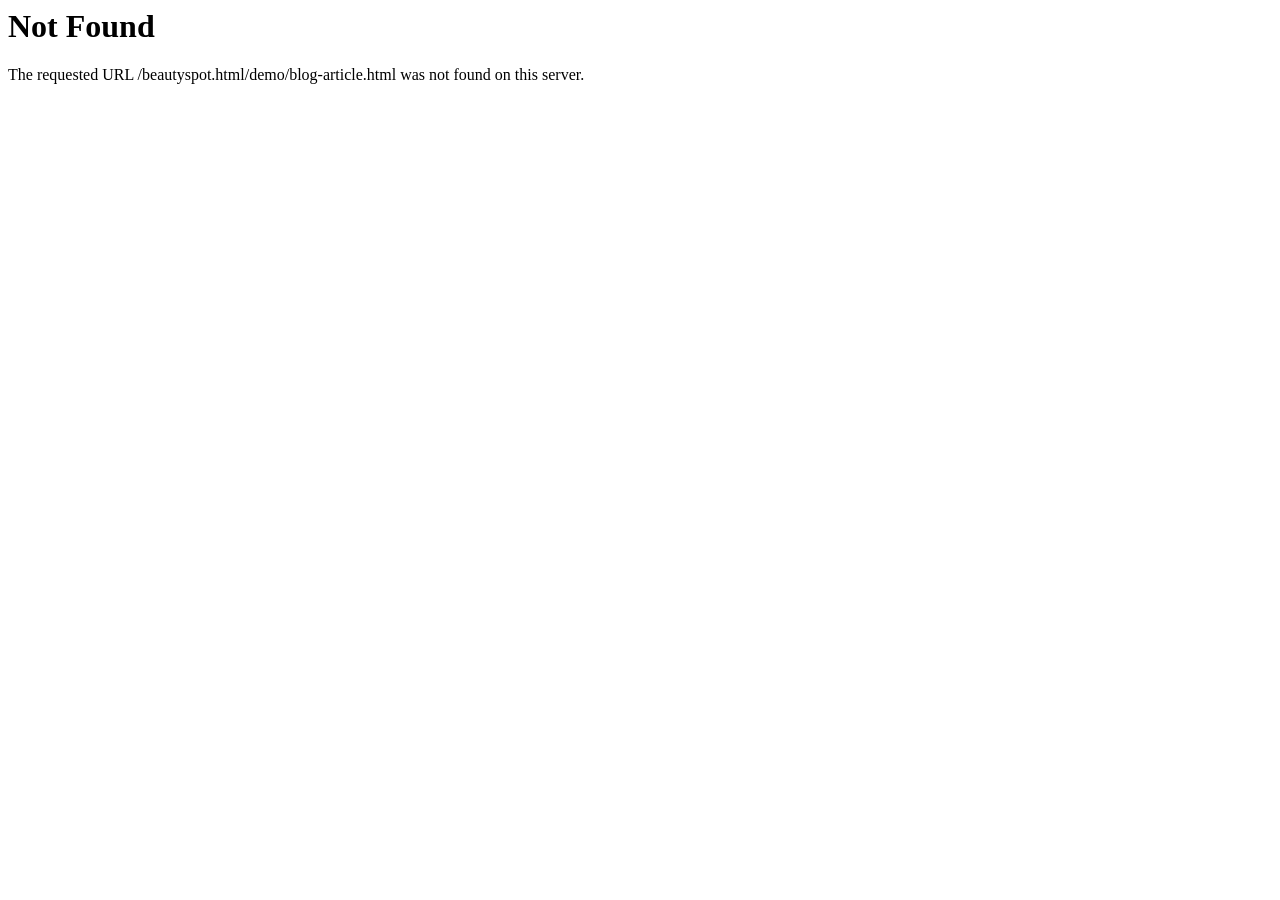
<file: blog-article.html>
<!DOCTYPE HTML PUBLIC "-//IETF//DTD HTML 2.0//EN">
<html><head>
<title>404 Not Found</title>
</head><body>
<h1>Not Found</h1>
<p>The requested URL /beautyspot.html/demo/blog-article.html was not found on this server.</p>
</body></html>
</file>
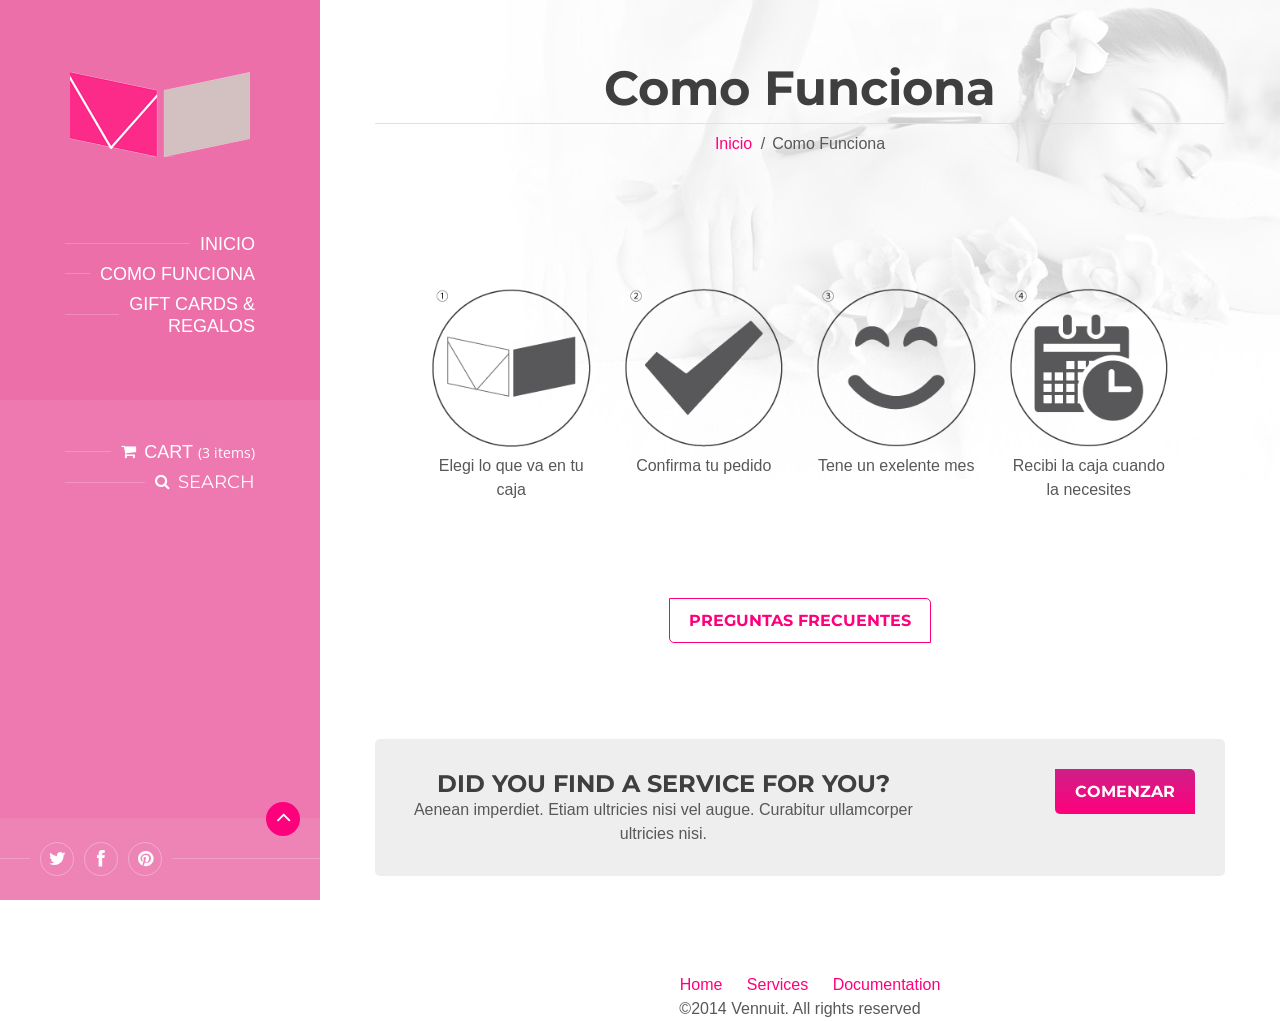
<file: comofunciona.html>
﻿<!DOCTYPE html>
<html>
	<head>

		<meta http-equiv="content-type" content="text/html; charset=utf-8">
        <meta name="viewport" content="width=device-width, initial-scale=1.0">
        <title>Vennuit | Como Funciona</title>
        <link rel="shortcut icon" href="images/favicon.ico">

		<!-- GOOGLE FONTS : begin -->
		<link href="http://fonts.googleapis.com/css?family=Open+Sans:300italic,400italic,700italic,400,300,700%7cMontserrat:400,700&amp;subset=latin,latin-ext" rel="stylesheet" type="text/css">
		<!-- GOOGLE FONTS : end -->

        <!-- STYLESHEETS : begin -->
		<link rel="stylesheet" type="text/css" href="library/css/style.css">
        <link rel="stylesheet" type="text/css" href="library/css/skin/default.css">
		<link rel="stylesheet" type="text/css" href="library/css/custom.css">
		<!-- STYLESHEETS : end -->

        <!--[if lte IE 8]>
			<link rel="stylesheet" type="text/css" href="library/css/oldie.css">
			<script src="library/js/respond.min.js" type="text/javascript"></script>
        <![endif]-->
		<script src="library/js/modernizr.custom.min.js" type="text/javascript"></script>

	</head>


		<!-- HEADER : begin -->
		<header id="header" class="m-animated">
			<div class="header-bg">
				<div class="header-inner">

					<!-- HEADER BRANDING : begin -->
					<div class="header-branding">
						<a href="index.html"><img src="images/logo.png" alt="" data-hires="images/logo.2x.png" width="180"></a>
					</div>
					<!-- HEADER BRANDING : end -->

					<!-- HEADER NAVIGATION : begin -->
					<div class="header-navigation">

						<!-- HEADER MENU : begin -->
						<nav class="header-menu">
							<button class="header-menu-toggle" type="button"><i class="fa fa-bars"></i>MENU</button>
							<ul>
								<li>
									<span><a href="index.html">Inicio</a></span>
								</li>
								<li>
									<span><a href="comofunciona.html">Como Funciona</a></span>
								</li>	
								<li>
									<span><a href="regalos.html">Gift Cards & Regalos</a></span>
								</li>
							<br>
                            <br>
                            <br>	
							</ul>
						</nav>
						<!-- HEADER MENU : end -->

						<!-- HEADER CART : begin -->
						<div class="header-cart">
							<div class="header-cart-inner">
								<a href="shop-cart.html"><i class="cart-ico fa fa-shopping-cart"></i><span class="cart-label">Cart</span><span class="cart-count">(3 items)</span></a>
							</div>
						</div>
						<!-- HEADER CART : end -->

						<!-- HEADER SEARCH : begin -->
						<div class="header-search">
							<div class="header-search-inner">
								<form class="search-form" action="http://demos.volovar.net/beautyspot.html/demo/search-results.html">
									<i class="search-ico fa fa-search"></i>
									<input class="search-input" type="text" placeholder="Search for...">
									<button class="search-submit" type="submit"><i class="fa fa-angle-right"></i></button>
									<button class="search-toggle" type="button">Search</button>
								</form>
							</div>
							<button class="search-toggle-mobile" type="button"><i class="fa"></i></button>
						</div>
						<!-- HEADER SEARCH : end -->

					</div>
					<!-- HEADER NAVIGATION : end -->

					<!-- HEADER PANEL : begin -->
					<div class="header-panel">

						<button class="header-panel-toggle" type="button"><i class="fa"></i></button>

						<!-- HEADER RESERVATION : begin -->
						<div class="header-reservation">
							<a href="ajax/reservation-form.html" class="c-button m-open-ajax-modal">Comenzar</a>
						</div>
						<!-- HEADER RESERVATION : end -->
						<!-- HEADER SOCIAL : begin -->
						<div class="header-social">
							<ul>
								<li><a href="#" title="Twitter"><i class="fa fa-twitter"></i></a></li>
								<li><a href="#" title="Facebook"><i class="fa fa-facebook"></i></a></li>
								<li><a href="#" title="Pinterest"><i class="fa fa-pinterest"></i></a></li>
							</ul>
						</div>
						<!-- HEADER SOCIAL : end -->

					</div>
					<!-- HEADER PANEL : end -->

				</div>
			</div>
		</header>
		<!-- HEADER : end -->

		<!-- WRAPPER : begin -->
		<div class="col-md-6"></div>
		<div id="wrapper">

			<!-- CORE : begin -->
			<div id="core" class="core-bg-1">

				<!-- PAGE HEADER : begin -->
				<div id="page-header">
					<div class="container">
						<h1>Como Funciona</h1>
						<ul class="breadcrumbs">
							<li><a href="index.html">Inicio</a></li>
							<li>Como Funciona</li>
						</ul>
					</div>
				</div>
				<!-- PAGE HEADER : begin -->

				<div class="container">

					<!-- PAGE CONTENT : begin -->
					<div id="page-content">
						<div class="various-content">

							<!-- CATEGORY SECTION : begin -->
							<section id="Como Funciona">

							<!-- BLOG SECTION : begin -->
						<section>

							<!-- SECTION HEADER : begin -->
							<header>
								<div class="container">
									
									
									
							</header>
							<!-- SECTION HEADER : end -->

							<div class="container">
								<div class="row">
								  <div class="col-sm-3">

										<!-- ARTICLE : begin -->
                                        
										
									<img src="./images/paso1.png" alt="" width="200">
										  <blockquote>
										    <blockquote>
										      <p class="title"><span class="article-comments">Elegi lo que va en tu caja</span></p>
									        </blockquote>
						            </blockquote>
									  </article>
									  <!-- ARTICLE : end -->

								  </div>
									<div class="col-sm-3">

										<!-- ARTICLE : begin -->
										
											<img src="./images/paso2.png" alt="" >
											 <p class="title"><span class="article-comments">Confirma tu pedido</span>
									
										<!-- ARTICLE : end -->

									</div>
									<div class="col-sm-3">

										<!-- ARTICLE : begin -->
										
											<img src="./images/paso3.png" alt="" >
											 <p class="title"><span class="article-comments">Tene un exelente mes</span>
									
										<!-- ARTICLE : end -->

									</div>
									<div class="col-sm-3">

										<!-- ARTICLE : begin -->
										
											<img src="./images/paso4.png" alt="" >
											 <p class="title"><span class="article-comments">Recibi la caja cuando la necesites</span>
										
										<!-- ARTICLE : end -->

									</div>
								</div>
							</div>

						</section>
						<!-- BLOG SECTION : end -->

						<!-- TESTIMONIALS SECTION : begin -->
						<section>
                        <p class="more"><a href="./preguntas.html" class="c-button m-type-2">Preguntas Frecuentes</a></p>
</section>
							<!-- SECTION HEADER : begin -->
							
							<!-- SECTION HEADER : end -->
							<!-- CTA MESSAGE SECTION : begin -->
							<section>

								<!-- CTA MESSAGE : begin -->
								<div class="c-cta-message">
									<div class="row">
										<div class="col-sm-8">
											<h2>Did you find a service for you?</h2>
											<p>Aenean imperdiet. Etiam ultricies nisi vel augue. Curabitur ullamcorper ultricies nisi.</p>
										</div>
										<div class="col-sm-4">
											<p class="textalign-right">
												<a href="ajax/reservation-form.html" class="c-button m-open-ajax-modal">Comenzar</a>
											</p>
										</div>
									</div>
								</div>
								<!-- CTA MESSAGE : end -->

							</section>
							<!-- CTA MESSAGE SECTION : end -->

						</div>
					</div>
					<!-- PAGE CONTENT : end -->

				</div>

		  </div>
          <nav class="footer-menu">
									<ul>
										<li><a href="index.html">Home</a></li>
										<li><a href="services.html">Services</a></li>
										<li><a href="documentation.html">Documentation</a></li>
									</ul>
								</nav>
          <div class="footer-text">
									<p>©2014 Vennuit. All rights reserved</p>
								</div>
			<!-- CORE : end -->

			<!-- BOTTOM PANEL : begin -->
		
		<!-- WRAPPER : end -->

		<!-- SCRIPTS : begin -->
		<script src="library/js/jquery-1.9.1.min.js" type="text/javascript"></script>
		<script src="library/js/jquery-ui-1.10.4.custom.min.js" type="text/javascript"></script>
		<script src="library/js/jquery.ba-outside-events.min.js" type="text/javascript"></script>
		<script src="library/js/owl.carousel.min.js" type="text/javascript"></script><!-- Carousel -->
		<script src="library/js/jquery.magnific-popup.min.js" type="text/javascript"></script><!-- Lightbox -->
		<script src="library/twitter/jquery.tweet.min.js" type="text/javascript"></script><!-- Twitter Feed -->
		<script src="library/js/library.js" type="text/javascript"></script>
		<script src="library/js/scripts.js" type="text/javascript"></script>
		<!-- SCRIPTS : end -->

	</body>
</html>
</file>
<file: library/css/skin/default.css>
body{color:#585858;background-color:#fff}a,a:hover,a:active,a:focus{color:#ff007c}a:hover{
	border-color: #ff007c;
	color: #000000;
	font-family: "Helvetica Neue", Helvetica, Arial, sans-serif;
}.various-content h2{color:#3f3f3f}.various-content h2:before{background-color:#ff007c}.various-content h3,.various-content h4,.various-content h5,.various-content h6{color:#3f3f3f}.various-content ul>li:before{background-color:#3f3f3f}.various-content ul>li>ul>li:before{background-color:#d0d0d0}.various-content table th{color:#3f3f3f}.various-content table tbody tr:nth-child(odd) td{background-color:#eee}.heading-2{color:#3f3f3f}.heading-2:before{background-color:#ff007c}.heading-3{color:#3f3f3f}.default-form label{color:#3f3f3f}.default-form label>span{color:#ff007c}.default-form input,.default-form textarea,.default-form select,.default-form .selectbox-input .toggle{color:#585858;background-color:#eee}.default-form input.m-type-2,.default-form textarea.m-type-2,.default-form select.m-type-2{border-color:#e1e1e1;background-color:transparent}.default-form input.m-error,.default-form textarea.m-error,.default-form select.m-error{background-color:#ffdfe0}.default-form .datepicker-input>i{color:#ff007c}.default-form .checkbox-input label{color:#585858}.default-form .checkbox-input label:before{color:#d0d0d0}.default-form .checkbox-input.m-checked label:before{color:#ff007c}.default-form .selectbox-input .toggle:after{color:#ff007c}.default-form .selectbox-input .fake-selectbox{background-color:#eee;-moz-box-shadow:0 3px 3px rgba(0,0,0,0.1);-webkit-box-shadow:0 3px 3px rgba(0,0,0,0.1);box-shadow:0 3px 3px rgba(0,0,0,0.1)}.default-form .selectbox-input .fake-selectbox>li:hover{color:#FFF;background-color:#ff007c}.default-form .selectbox-input.m-type-2 .toggle{border-color:#d0d0d0;background-color:#fff}.default-form .selectbox-input.m-type-2 .fake-selectbox{border-color:#d0d0d0;background-color:#fff}.default-form .quantity-input .plus,.default-form .quantity-input .minus{color:#FFF;background-color:#ff007c}.default-form .quantity-input .plus:hover,.default-form .quantity-input .minus:hover{-moz-box-shadow:inset 0 0 0 10px rgba(255,255,255,0.2);-webkit-box-shadow:inset 0 0 0 10px rgba(255,255,255,0.2);box-shadow:inset 0 0 0 10px rgba(255,255,255,0.2)}.default-form .form-note{border-color:#e1e1e1}.default-form .form-note span{color:#ff007c}.lead{color:#3f3f3f}.various-content .c-accordion>li,.c-accordion>li{border-color:#e1e1e1}.various-content .c-accordion .accordion-title,.c-accordion .accordion-title{color:#3f3f3f}.various-content .c-accordion .accordion-title:before,.c-accordion .accordion-title:before{color:#ff007c}.various-content .c-accordion .accordion-price,.c-accordion .accordion-price{color:#ff007c}.various-content .c-accordion .accordion-price .sale-price,.c-accordion .accordion-price .sale-price{color:#099db3}.various-content .c-accordion .accordion-price .strikethrough,.c-accordion .accordion-price .strikethrough{color:#585858}.various-content .c-accordion.m-radio-group .accordion-title:before,.c-accordion.m-radio-group .accordion-title:before{color:#d0d0d0}.various-content .c-accordion.m-radio-group>li.m-active .accordion-title:before,.c-accordion.m-radio-group>li.m-active .accordion-title:before{color:#ff007c}.c-alert-message.m-warning{color:#d40041;background-color:#ffdfe0}.c-alert-message.m-success{color:#499143;background-color:#d4fbd3}.c-alert-message.m-info{color:#265e88;background-color:#e1edf9}.c-alert-message.m-notification{color:#c88435;background-color:#fff4cf}.c-article .article-image a:before{background-color:#ff007c;background-color:rgba(255,0,124,0.5);background-image:-webkit-gradient(linear, left top, left bottom, from(rgba(9,157,179,0.6)), to(transparent));background-image:-webkit-linear-gradient(top, rgba(9,157,179,0.6), transparent);background-image:-moz-linear-gradient(top, rgba(9,157,179,0.6), transparent);background-image:-o-linear-gradient(top, rgba(9,157,179,0.6), transparent);background-image:linear-gradient(to bottom, rgba(9,157,179,0.6),transparent)}.c-article .article-image a:after{color:#FFF}.c-button{color:#FFF;background-color:#ff007c;background-image:-webkit-gradient(linear, left top, left bottom, from(rgba(9,157,179,0.2)), to(transparent));background-image:-webkit-linear-gradient(top, rgba(9,157,179,0.2), transparent);background-image:-moz-linear-gradient(top, rgba(9,157,179,0.2), transparent);background-image:-o-linear-gradient(top, rgba(9,157,179,0.2), transparent);background-image:linear-gradient(to bottom, rgba(9,157,179,0.2),transparent)}.c-button:hover{color:#FFF;-moz-box-shadow:inset 0 0 30px 0 rgba(9,157,179,0.35);-webkit-box-shadow:inset 0 0 30px 0 rgba(9,157,179,0.35);box-shadow:inset 0 0 30px 0 rgba(9,157,179,0.35)}.c-button:active{color:#FFF;-moz-box-shadow:inset 0 0 30px 0 rgba(9,157,179,0.65);-webkit-box-shadow:inset 0 0 30px 0 rgba(9,157,179,0.65);box-shadow:inset 0 0 30px 0 rgba(9,157,179,0.65)}.c-button.m-color-2{background-color:#099db3;background-image:-webkit-gradient(linear, left top, left bottom, from(rgba(255,0,124,0.2)), to(transparent));background-image:-webkit-linear-gradient(top, rgba(255,0,124,0.2), transparent);background-image:-moz-linear-gradient(top, rgba(255,0,124,0.2), transparent);background-image:-o-linear-gradient(top, rgba(255,0,124,0.2), transparent);background-image:linear-gradient(to bottom, rgba(255,0,124,0.2),transparent)}.c-button.m-color-2:hover{-moz-box-shadow:inset 0 0 30px 0 rgba(255,0,124,0.35);-webkit-box-shadow:inset 0 0 30px 0 rgba(255,0,124,0.35);box-shadow:inset 0 0 30px 0 rgba(255,0,124,0.35)}.c-button.m-color-2:active{-moz-box-shadow:inset 0 0 30px 0 rgba(255,0,124,0.65);-webkit-box-shadow:inset 0 0 30px 0 rgba(255,0,124,0.65);box-shadow:inset 0 0 30px 0 rgba(255,0,124,0.65)}.c-button.m-color-3{background-color:#3f3f3f;background-image:-webkit-gradient(linear, left top, left bottom, from(rgba(255,255,255,0.1)), to(transparent));background-image:-webkit-linear-gradient(top, rgba(255,255,255,0.1), transparent);background-image:-moz-linear-gradient(top, rgba(255,255,255,0.1), transparent);background-image:-o-linear-gradient(top, rgba(255,255,255,0.1), transparent);background-image:linear-gradient(to bottom, rgba(255,255,255,0.1),transparent)}.c-button.m-color-3:hover{-moz-box-shadow:inset 0 0 30px 0 rgba(255,255,255,0.25);-webkit-box-shadow:inset 0 0 30px 0 rgba(255,255,255,0.25);box-shadow:inset 0 0 30px 0 rgba(255,255,255,0.25)}.c-button.m-color-3:active{-moz-box-shadow:inset 0 0 30px 0 rgba(255,255,255,0.55);-webkit-box-shadow:inset 0 0 30px 0 rgba(255,255,255,0.55);box-shadow:inset 0 0 30px 0 rgba(255,255,255,0.55)}.c-button.m-type-2{color:#ff007c;border-color:#ff007c;background-color:transparent;background-image:none;-moz-box-shadow:none;-webkit-box-shadow:none;box-shadow:none}.c-button.m-type-2:hover{border-color:rgba(255,0,124,0.4);-moz-box-shadow:none;-webkit-box-shadow:none;box-shadow:none}.c-button.m-type-2:active{border-color:rgba(255,0,124,0.2);-moz-box-shadow:none;-webkit-box-shadow:none;box-shadow:none}.c-button.m-type-2.m-color-2{color:#099db3;border-color:#099db3}.c-button.m-type-2.m-color-2:hover{border-color:rgba(9,157,179,0.4);-moz-box-shadow:none;-webkit-box-shadow:none;box-shadow:none}.c-button.m-type-2.m-color-2:active{border-color:rgba(9,157,179,0.2);-moz-box-shadow:none;-webkit-box-shadow:none;box-shadow:none}.c-button.m-type-2.m-color-3{color:#3f3f3f;border-color:#3f3f3f}.c-button.m-type-2.m-color-3:hover{border-color:rgba(63,63,63,0.4);-moz-box-shadow:none;-webkit-box-shadow:none;box-shadow:none}.c-button.m-type-2.m-color-3:active{border-color:rgba(63,63,63,0.2);-moz-box-shadow:none;-webkit-box-shadow:none;box-shadow:none}.c-cta-message{background-color:#eee}.c-divider{border-color:#e1e1e1}.c-divider.m-transparent{border-color:transparent}.c-gallery .thumb a:before{background-color:#ff007c;background-color:rgba(255,0,124,0.5);background-image:-webkit-gradient(linear, left top, left bottom, from(rgba(9,157,179,0.6)), to(transparent));background-image:-webkit-linear-gradient(top, rgba(9,157,179,0.6), transparent);background-image:-moz-linear-gradient(top, rgba(9,157,179,0.6), transparent);background-image:-o-linear-gradient(top, rgba(9,157,179,0.6), transparent);background-image:linear-gradient(to bottom, rgba(9,157,179,0.6),transparent)}.c-gallery .thumb a:after{color:#FFF}.c-gallery .owl-controls .owl-page{border-color:#ff007c}.c-gallery .owl-controls .owl-page.active,.c-gallery .owl-controls .owl-page:hover{background-color:#ff007c}.c-icon-block>.ico{color:#ff007c}.c-loading-anim{background-color:#d0d0d0}.c-loading-anim>span{background-image:url("../../img/loader_2x.gif");filter:progid:DXImageTransform.Microsoft.AlphaImageLoader(src='../../img/loader_2x.gif', sizingMethod='scale');-ms-filter:"progid:DXImageTransform.Microsoft.AlphaImageLoader( src='../../img/loader_2x.gif', sizingMethod='scale')"}.c-modal{background-color:rgba(255,0,124,0.5);background-image:-webkit-gradient(linear, left top, left bottom, from(rgba(9,157,179,0.5)), to(transparent));background-image:-webkit-linear-gradient(top, rgba(9,157,179,0.5), transparent);background-image:-moz-linear-gradient(top, rgba(9,157,179,0.5), transparent);background-image:-o-linear-gradient(top, rgba(9,157,179,0.5), transparent);background-image:linear-gradient(to bottom, rgba(9,157,179,0.5),transparent)}.c-modal .modal-loading .c-loading-anim{border-color:#FFF;border-color:rgba(255,255,255,0.2);background-color:transparent}.c-modal .modal-box{background-color:#fff}.c-modal .modal-close{color:#FFF;background-color:#ff007c}.c-modal .modal-close:hover{-moz-box-shadow:inset 0 0 10px 0 rgba(9,157,179,0.35);-webkit-box-shadow:inset 0 0 10px 0 rgba(9,157,179,0.35);box-shadow:inset 0 0 10px 0 rgba(9,157,179,0.35)}.c-modal .modal-close:active{-moz-box-shadow:inset 0 0 10px 0 rgba(9,157,179,0.65);-webkit-box-shadow:inset 0 0 10px 0 rgba(9,157,179,0.65);box-shadow:inset 0 0 10px 0 rgba(9,157,179,0.65)}.c-pagination>li>a{color:#585858;border-color:#e1e1e1}.c-pagination>li.m-active>a{color:#FFF;background-color:#ff007c;background-image:-webkit-gradient(linear, left top, left bottom, from(rgba(9,157,179,0.2)), to(transparent));background-image:-webkit-linear-gradient(top, rgba(9,157,179,0.2), transparent);background-image:-moz-linear-gradient(top, rgba(9,157,179,0.2), transparent);background-image:-o-linear-gradient(top, rgba(9,157,179,0.2), transparent);background-image:linear-gradient(to bottom, rgba(9,157,179,0.2),transparent)}.c-pagination>li>a:hover{border-color:#d0d0d0}.various-content .c-pricing-table,.c-pricing-table{border-color:#e1e1e1}.various-content .c-pricing-table .table-header,.c-pricing-table .table-header{border-color:#e1e1e1}.various-content .c-pricing-table .table-price,.c-pricing-table .table-price{color:#ff007c}.various-content .c-pricing-table .table-price>span,.c-pricing-table .table-price>span{color:#3f3f3f}.various-content .c-pricing-table .table-content,.c-pricing-table .table-content{border-color:#fff;background-image:-webkit-gradient(linear, left top, left bottom, from(rgba(0,0,0,0.05) 0%), to(rgba(0,0,0,0) 50%));background-image:-webkit-linear-gradient(top, rgba(0,0,0,0.05) 0%, rgba(0,0,0,0) 50%);background-image:-moz-linear-gradient(top, rgba(0,0,0,0.05) 0%, rgba(0,0,0,0) 50%);background-image:-o-linear-gradient(top, rgba(0,0,0,0.05) 0%, rgba(0,0,0,0) 50%);background-image:linear-gradient(to bottom, rgba(0,0,0,0.05) 0%,rgba(0,0,0,0) 50%)}.c-progress-bar{border-color:#eee;background-color:#eee}.c-progress-bar>span{background-color:#ff007c;background-image:-webkit-gradient(linear, left top, right top, from(rgba(9,157,179,0.5)), to(transparent));background-image:-webkit-linear-gradient(left, rgba(9,157,179,0.5), transparent);background-image:-moz-linear-gradient(left, rgba(9,157,179,0.5), transparent);background-image:-o-linear-gradient(left, rgba(9,157,179,0.5), transparent);background-image:linear-gradient(to right, rgba(9,157,179,0.5),transparent)}.c-progress-bar.m-color-2>span{background-color:#099db3;background-image:-webkit-gradient(linear, left top, right top, from(rgba(255,0,124,0.5)), to(transparent));background-image:-webkit-linear-gradient(left, rgba(255,0,124,0.5), transparent);background-image:-moz-linear-gradient(left, rgba(255,0,124,0.5), transparent);background-image:-o-linear-gradient(left, rgba(255,0,124,0.5), transparent);background-image:linear-gradient(to right, rgba(255,0,124,0.5),transparent)}.c-progress-bar.m-color-3>span{background-color:#3f3f3f;background-image:-webkit-gradient(linear, left top, right top, from(rgba(255,255,255,0.3)), to(transparent));background-image:-webkit-linear-gradient(left, rgba(255,255,255,0.3), transparent);background-image:-moz-linear-gradient(left, rgba(255,255,255,0.3), transparent);background-image:-o-linear-gradient(left, rgba(255,255,255,0.3), transparent);background-image:linear-gradient(to right, rgba(255,255,255,0.3),transparent)}.c-search-form .form-fields{border-color:#e1e1e1}.c-search-form input{color:#3f3f3f}.c-service .service-image a:before{background-color:#ff007c;background-color:rgba(255,0,124,0.5);background-image:-webkit-gradient(linear, left top, left bottom, from(rgba(9,157,179,0.6)), to(transparent));background-image:-webkit-linear-gradient(top, rgba(9,157,179,0.6), transparent);background-image:-moz-linear-gradient(top, rgba(9,157,179,0.6), transparent);background-image:-o-linear-gradient(top, rgba(9,157,179,0.6), transparent);background-image:linear-gradient(to bottom, rgba(9,157,179,0.6),transparent)}.c-service .service-image a:after{color:#FFF}.c-service .service-title a{border-color:#e1e1e1}.c-service .service-title a:hover{border-color:#ff007c}.c-service-list .owl-controls .owl-page{border-color:#ff007c}.c-service-list .owl-controls .owl-page.active,.c-service-list .owl-controls .owl-page:hover{background-color:#ff007c}.c-tabs{border-color:#e1e1e1}.c-tabs .tab-list>li{color:#3f3f3f;border-color:#e1e1e1;background-color:transparent}.c-tabs .tab-list>li:hover{border-color:#d0d0d0}.c-tabs .tab-list>li.m-active{color:#FFF;border-color:#ff007c;background-color:#ff007c;background-image:-webkit-gradient(linear, left top, left bottom, from(rgba(9,157,179,0.2)), to(transparent));background-image:-webkit-linear-gradient(top, rgba(9,157,179,0.2), transparent);background-image:-moz-linear-gradient(top, rgba(9,157,179,0.2), transparent);background-image:-o-linear-gradient(top, rgba(9,157,179,0.2), transparent);background-image:linear-gradient(to bottom, rgba(9,157,179,0.2),transparent)}.various-content .c-team-member .member-portrait,.c-team-member .member-portrait{background-color:#ff007c;background-image:-webkit-gradient(linear, left top, left bottom, from(rgba(9,157,179,0.7)), to(transparent));background-image:-webkit-linear-gradient(top, rgba(9,157,179,0.7), transparent);background-image:-moz-linear-gradient(top, rgba(9,157,179,0.7), transparent);background-image:-o-linear-gradient(top, rgba(9,157,179,0.7), transparent);background-image:linear-gradient(to bottom, rgba(9,157,179,0.7),transparent)}.various-content .c-team-member .member-name,.c-team-member .member-name{color:#3f3f3f}.various-content .c-team-member .member-role,.c-team-member .member-role{color:#585858}.c-testimonial .testimonial-portrait{background-color:#ff007c;background-image:-webkit-gradient(linear, left top, left bottom, from(rgba(9,157,179,0.7)), to(transparent));background-image:-webkit-linear-gradient(top, rgba(9,157,179,0.7), transparent);background-image:-moz-linear-gradient(top, rgba(9,157,179,0.7), transparent);background-image:-o-linear-gradient(top, rgba(9,157,179,0.7), transparent);background-image:linear-gradient(to bottom, rgba(9,157,179,0.7),transparent)}.c-testimonial-list{background-color:#eee}.c-testimonial-list .owl-controls .owl-page{border-color:#ff007c}.c-testimonial-list .owl-controls .owl-page.active,.c-testimonial-list .owl-controls .owl-page:hover{background-color:#ff007c}#header{
	color: #fff;
	background-size: cover;
	background-color: #ed6fa9;
	background-image: url(../../../images/header_bg.jpg);
	background-repeat: no-repeat;
	background-position: 0 0;
}.header-bg{
	background-color: #099db3;
	background-color: rgba(255,102,204,0.9);
	background-image: -webkit-gradient(linear, left top, left bottom, from(rgba(255,0,124,0.6)), to(#099db3));
	background-image: -webkit-linear-gradient(top, rgba(255,0,124,0.6), #099db3);
	background-image: -moz-linear-gradient(top, rgba(255,0,124,0.6), #099db3);
	background-image: -o-linear-gradient(top, rgba(255,0,124,0.6), #099db3);
	background-image: none;
	background-repeat: repeat;
}.cssgradients .header-bg{
	background-color: rgba(237,111,169,0.5)
}.header-inner{background-image:url("../../img/header_bg_default.png");background-repeat:repeat-x;background-position:0 0}#header .header-branding>a{text-shadow:0 1px 0 rgba(255,255,255,0.15);color:#1f1f1f}.header-menu a{color:#fff}.header-menu>ul>li.m-active>span>a{color:#edcf56}.header-menu>ul>li>span>a:before{background-color:#fff;background-color:rgba(255,255,255,0.2)}.header-menu .sub-menu{background-color:#fff;-moz-box-shadow:0 2px 2px rgba(0,0,0,0.15);-webkit-box-shadow:0 2px 2px rgba(0,0,0,0.15);box-shadow:0 2px 2px rgba(0,0,0,0.15)}.header-menu .sub-menu a{color:#3f3f3f}.header-menu .sub-menu a:hover{border-color:#3f3f3f}.header-menu .sub-menu:before{border-right-color:#fff}.header-menu .sub-menu>li.m-active a{color:#ff007c}.header-menu .sub-menu>li.m-active a:hover{border-color:#ff007c}.header-cart a{color:#fff}.header-cart a:before{background-color:#FFF;background-color:rgba(255,255,255,0.2)}.header-search .search-form:before{background-color:#FFF;background-color:rgba(255,255,255,0.2)}.header-search .search-input{color:#fff}.header-search .search-input::-webkit-input-placeholder{color:rgba(255,255,255,0.8)}.header-search .search-input:-moz-placeholder{color:rgba(255,255,255,0.8)}.header-search .search-input::-moz-placeholder{color:rgba(255,255,255,0.8)}.header-search .search-input:-ms-input-placeholder{color:rgba(255,255,255,0.8)}.header-search .search-submit{color:#1a1a1a;background-color:#edcf56}.header-search .search-toggle{color:#fff}.header-panel{background-color:rgba(255,255,255,0.08)}.header-reservation .c-button{color:#1a1a1a;background-color:#edcf56;background-image:none}.header-reservation .c-button:hover{-moz-box-shadow:0 0 20px rgba(255,255,255,0.3);-webkit-box-shadow:0 0 20px rgba(255,255,255,0.3);box-shadow:0 0 20px rgba(255,255,255,0.3)}.header-contact .ico{-webkit-text-stroke:0.01em rgba(255,255,255,0.7)}.header-contact a{color:#fff;border-color:rgba(255,255,255,0.2);-webkit-text-stroke:0.01em rgba(255,255,255,0.7)}.header-contact a:hover{border-color:#fff}.header-social>ul:before,.header-social>ul:after{background-color:#fff;background-color:rgba(255,255,255,0.2)}.header-social>ul>li>a{color:#fff;border-color:#fff;border-color:rgba(255,255,255,0.3);-webkit-text-stroke:0.01em rgba(255,255,255,0.7)}.header-social>ul>li>a:hover{border-color:rgba(255,255,255,0.6)}#main-slider .slide h1,#main-slider .slide h2{color:#ff007c;-webkit-text-stroke:0.01em rgba(255,0,124,0.5)}#main-slider .slide h3{color:#3f3f3f}#main-slider .slider-nav{background-color:#fff;background-color:rgba(255,255,255,0.9)}#main-slider .slider-nav ul>li>button:hover,#main-slider .slider-nav ul>li.m-active>button{color:#ff007c}#main-slider .slider-pause-btn{color:#FFF;background-color:#ff007c;background-image:-webkit-gradient(linear, left top, left bottom, from(rgba(9,157,179,0.2)), to(transparent));background-image:-webkit-linear-gradient(top, rgba(9,157,179,0.2), transparent);background-image:-moz-linear-gradient(top, rgba(9,157,179,0.2), transparent);background-image:-o-linear-gradient(top, rgba(9,157,179,0.2), transparent);background-image:linear-gradient(to bottom, rgba(9,157,179,0.2),transparent)}#main-slider .slider-pause-btn.m-active,#main-slider .slider-pause-btn:hover{-moz-box-shadow:inset 0 0 20px 0 rgba(9,157,179,0.35);-webkit-box-shadow:inset 0 0 20px 0 rgba(9,157,179,0.35);box-shadow:inset 0 0 20px 0 rgba(9,157,179,0.35)}#main-slider .slider-indicator{background-color:#fff;background-color:rgba(255,255,255,0.8)}#main-slider .slider-indicator>span{background-color:#ff007c;background-image:-webkit-gradient(linear, left top, right top, from(rgba(9,157,179,0.5)), to(transparent));background-image:-webkit-linear-gradient(left, rgba(9,157,179,0.5), transparent);background-image:-moz-linear-gradient(left, rgba(9,157,179,0.5), transparent);background-image:-o-linear-gradient(left, rgba(9,157,179,0.5), transparent);background-image:linear-gradient(to right, rgba(9,157,179,0.5),transparent)}#core.core-bg-1{background:url("../../../images/core_bg_01.jpg") right 0 no-repeat}#core.core-bg-2{background:url("../../../images/core_bg_02.jpg") right 0 no-repeat}#page-header h1{color:#3f3f3f;border-color:#e1e1e1}.blog-detail .article-title,.blog-list .article-title{color:#3f3f3f}.blog-detail .article-footer,.blog-list .article-footer{border-color:#e1e1e1}.blog-detail .article-info>li:before,.blog-list .article-info>li:before{color:#d0d0d0}.blog-detail .article-quote,.blog-list .article-quote{border-color:#e1e1e1}.blog-detail .article-quote blockquote p,.blog-list .article-quote blockquote p{color:#3f3f3f}.blog-detail .article-link,.blog-list .article-link{border-color:#e1e1e1}.blog-detail .article-author .author-inner{border-color:#e1e1e1}.blog-detail .article-author .author-portrait{background-color:#ff007c;background-image:-webkit-gradient(linear, left top, left bottom, from(rgba(9,157,179,0.7)), to(transparent));background-image:-webkit-linear-gradient(top, rgba(9,157,179,0.7), transparent);background-image:-moz-linear-gradient(top, rgba(9,157,179,0.7), transparent);background-image:-o-linear-gradient(top, rgba(9,157,179,0.7), transparent);background-image:linear-gradient(to bottom, rgba(9,157,179,0.7),transparent)}.blog-detail .article-author .author-name{color:#3f3f3f}.blog-detail .article-navigation h5{color:#3f3f3f}.blog-detail .comment-list .comment-author{color:#3f3f3f}.blog-detail .comment-list .comment-info{border-color:#e1e1e1}.blog-detail .comment-list .comment-date:before,.blog-detail .comment-list .comment-reply:before{color:#d0d0d0}.blog-detail .comment-list .comment-reply:hover:before{color:#ff007c}.product-list-tools .product-list-title{color:#3f3f3f}.product-list .product-inner{border-color:#e1e1e1;background-color:#fff}.product-list .product-title a{color:#3f3f3f}.product-list .product-title a:hover{border-color:#3f3f3f}.product-list .product-price{color:#3f3f3f}.product-detail .product-short-description{border-color:#e1e1e1}.product-detail .product-info{border-color:#e1e1e1}.product-detail .product-status.m-available{color:#499161}.product-detail .product-status.m-unavailable{color:#d40041}.product-detail .product-status.m-info{color:#c88435}.product-detail .product-status.m-available .product-status-inner .ico{color:#499161;background-color:#d4fbd3}.product-detail .product-status.m-unavailable .product-status-inner .ico{color:#d40041;background-color:#ffdfe0}.product-detail .product-status.m-info .product-status-inner .ico{color:#c88435;background-color:#fff4cf}.product-detail .product-price .price{color:#ff007c}.product-detail .review-list .review-author{color:#3f3f3f}.product-detail .review-list .review-rating{color:#ff007c}.product-detail .review-list .review-info{border-color:#e1e1e1}.product-detail .review-list .review-date:before{color:#d0d0d0}.product-detail .review-form-title{color:#3f3f3f}.product-detail .review-form .rating-stars{color:#ff007c}.shop-cart .cart-table th{color:#3f3f3f;border-color:#e1e1e1}.shop-cart .cart-table td{border-color:#e1e1e1}.shop-checkout .order-summary table th{color:#3f3f3f;border-color:#e1e1e1}.shop-checkout .order-summary table td{border-color:#e1e1e1}.shop-checkout .checkout-footer{border-color:#e1e1e1}.search-results .item-title{color:#3f3f3f}.search-results .search-query{color:#099db3}.error-404 .error-header h1{color:#ff007c}.error-404 .error-header h1>span{color:#d0d0d0}.error-404 .error-header p{color:#3f3f3f}#sidebar .widget-title{color:#3f3f3f}#sidebar .widget-title:before{background-color:#ff007c}.sidebar-articles ul>li{border-color:#e1e1e1}.sidebar-cart .cart-product-list>li{border-color:#e1e1e1}.sidebar-cart .cart-footer{border-color:#e1e1e1}.sidebar-links .widget-content{border-color:#e1e1e1}.sidebar-links ul>li:before{border-color:#e1e1e1}.sidebar-products ul>li{border-color:#e1e1e1}.sidebar-tags ul>li>a{color:#585858;border-color:#e1e1e1}.sidebar-tags ul>li>a:hover{border-color:#d0d0d0}#bottom-panel{color:#fff;background:#000 url("../../../images/bottom_bg.jpg") center center no-repeat;background-size:cover}#bottom-panel .bottom-panel-inner{background-color:#000;background-color:rgba(0,0,0,0.85)}#bottom-panel h3{color:#ff007c}#bottom-panel #subscribe-form .form-fields{background-color:#FFF;background-color:rgba(255,255,255,0.8)}#bottom-panel #subscribe-form .c-alert-message{color:#FFF;border-color:rgba(255,255,255,0.2);background-color:transparent}#bottom-panel #subscribe-form input{color:#3f3f3f;text-shadow:0 1px 0 rgba(255,255,255,0.15);background:none}#footer{background-image:-webkit-gradient(linear, left top, left bottom, from(rgba(0,0,0,0.05) 0%), to(rgba(0,0,0,0) 100%));background-image:-webkit-linear-gradient(top, rgba(0,0,0,0.05) 0%, rgba(0,0,0,0) 100%);background-image:-moz-linear-gradient(top, rgba(0,0,0,0.05) 0%, rgba(0,0,0,0) 100%);background-image:-o-linear-gradient(top, rgba(0,0,0,0.05) 0%, rgba(0,0,0,0) 100%);background-image:linear-gradient(to bottom, rgba(0,0,0,0.05) 0%,rgba(0,0,0,0) 100%);-moz-box-shadow:inset 0 1px 0 #fff;-webkit-box-shadow:inset 0 1px 0 #fff;box-shadow:inset 0 1px 0 #fff;border-color:#e1e1e1}.footer-twitter{border-color:#e1e1e1}.footer-twitter .ico{color:#55acee}.footer-twitter .twitter-title a{color:#3f3f3f}.footer-twitter .twitter-title a:hover{border-color:#3f3f3f}.footer-twitter .btn-prev,.footer-twitter .btn-next{color:#c5c5c5}#ui-datepicker-div{color:#FFF;background-color:#3f3f3f;background-color:rgba(63,63,63,0.98);background-image:-webkit-gradient(linear, left top, left bottom, from(rgba(255,255,255,0.1)), to(transparent));background-image:-webkit-linear-gradient(top, rgba(255,255,255,0.1), transparent);background-image:-moz-linear-gradient(top, rgba(255,255,255,0.1), transparent);background-image:-o-linear-gradient(top, rgba(255,255,255,0.1), transparent);background-image:linear-gradient(to bottom, rgba(255,255,255,0.1),transparent)}.ui-datepicker-prev:before,.ui-datepicker-next:before{color:#ff007c}.ui-datepicker-title{border-color:rgba(255,255,255,0.05)}.various-content .ui-datepicker-calendar thead th,.ui-datepicker-calendar thead th{color:#FFF}.various-content .ui-datepicker-calendar tbody td a,.ui-datepicker-calendar tbody td a{color:#FFF;background-color:rgba(255,255,255,0.04)}.various-content .ui-datepicker-calendar tbody td a:hover,.ui-datepicker-calendar tbody td a:hover{background-color:#ff007c}.various-content .ui-datepicker-calendar tbody td.ui-datepicker-today a,.ui-datepicker-calendar tbody td.ui-datepicker-today a{color:#1a1a1a;background-color:#edcf56}.various-content .ui-datepicker-calendar tbody td.ui-datepicker-today.ui-state-disabled,.ui-datepicker-calendar tbody td.ui-datepicker-today.ui-state-disabled{color:#edcf56}.various-content .ui-datepicker-calendar tbody td a.ui-state-active,.ui-datepicker-calendar tbody td a.ui-state-active{background-color:rgba(255,255,255,0.12)}.various-content .ui-datepicker-calendar tbody tr:nth-child(odd) td,.ui-datepicker-calendar tbody tr:nth-child(odd) td{background-color:transparent}.mfp-bg{background-color:#000}@media (max-width: 1400px), (max-height: 700px){.header-panel-toggle{color:#FFF;background-color:#ff007c}.header-panel-toggle:hover{-moz-box-shadow:inset 0 0 10px 0 rgba(9,157,179,0.35);-webkit-box-shadow:inset 0 0 10px 0 rgba(9,157,179,0.35);box-shadow:inset 0 0 10px 0 rgba(9,157,179,0.35)}.header-panel-toggle:active{-moz-box-shadow:inset 0 0 10px 0 rgba(9,157,179,0.65);-webkit-box-shadow:inset 0 0 10px 0 rgba(9,157,179,0.65);box-shadow:inset 0 0 10px 0 rgba(9,157,179,0.65)}}@media (max-width: 1199px){#header{background-position:center}.header-inner{background-position:0 -100px}#header.m-animated .header-inner.animate-to-left{background-position:-1000px -100px}.header-navigation{border-color:rgba(255,255,255,0.2)}.header-menu .submenu-toggle{color:#FFF;border-color:rgba(255,255,255,0.3)}.header-menu .sub-menu:before{border-right-color:transparent;border-bottom-color:#fff}.header-cart a{border-color:#FFF;border-color:rgba(255,255,255,0.3)}.header-cart a:hover{border-color:rgba(255,255,255,0.6)}.header-search .header-search-inner{border-color:#FFF;border-color:rgba(255,255,255,0.05)}.header-search .search-form{border-color:#FFF;border-color:rgba(255,255,255,0.2)}.header-search .search-toggle-mobile{border-color:#FFF;border-color:rgba(255,255,255,0.3)}.header-search .search-toggle-mobile.m-active,.header-search .search-toggle-mobile:hover{border-color:rgba(255,255,255,0.6)}.header-search .search-toggle-mobile>i:before{color:#FFF}.header-panel{
	background-color: #ed6fa9
}.header-reservation{
	border-color: #FFF;
	border-color: rgba(255,255,255,0.05);
	background-color: #ed6fa9;
}.header-contact>ul{border-color:#FFF;border-color:rgba(255,255,255,0.05)}}@media (max-width: 991px){#header.m-animated .header-inner.animate-to-left{background-position:0 -100px}}@media (max-width: 767px){.header-menu>ul{border-color:rgba(255,255,255,0.05)}.header-menu .sub-menu{background:none;-moz-box-shadow:none;-webkit-box-shadow:none;box-shadow:none}.header-menu .sub-menu a{color:#fff;border-color:rgba(255,255,255,0.2)}.header-menu .sub-menu a:hover{border-color:#fff}.header-menu .sub-menu>li.m-active a{color:#edcf56}.header-menu .sub-menu>li.m-active a:hover{border-color:#edcf56}.header-menu-toggle{color:#FFF;border-color:rgba(255,255,255,0.3)}.header-menu-toggle.m-active,.header-menu-toggle:hover{border-color:rgba(255,255,255,0.6)}#main-slider .slide-bg{background-color:rgba(255,255,255,0.7)}#main-slider .slider-nav{background-color:transparent}#main-slider .slider-nav{border-color:#e1e1e1}}@media (max-width: 480px){#bottom-panel #subscribe-form .form-fields{background-color:transparent}#bottom-panel #subscribe-form input{background-color:#FFF;background-color:rgba(255,255,255,0.8)}}
</file>
<file: library/css/custom.css>
﻿/* -----------------------------------------------------------------------------

    This file should be used to add your own CSS definitions or override
	the existing ones.

----------------------------------------------------------------------------- */

	/* your CSS here */


/* -----------------------------------------------------------------------------

    RESPONSIVE DEFINITIONS

----------------------------------------------------------------------------- */

    /* -------------------------------------------------------------------------
        LARGE DEVICES
		devices with width between 992px and 1199px
    ------------------------------------------------------------------------- */

    @media ( max-width: 1199px ) {

		/* your CSS here */

	}

    /* -------------------------------------------------------------------------
        MEDIUM DEVICES
		devices with width between 768px and 991px
    ------------------------------------------------------------------------- */

    @media ( max-width: 991px ) {

		/* your CSS here */

	}

	/* -------------------------------------------------------------------------
        SMALL DEVICES
		devices with width between 481px and 767px
    ------------------------------------------------------------------------- */

    @media ( max-width: 767px ) {

		/* your CSS here */

	}

	/* -------------------------------------------------------------------------
        EXTRA SMALL DEVICES
		devices with width up to 480px
    ------------------------------------------------------------------------- */

	@media ( max-width: 480px ) {

		/* your CSS here */

	}
</file>
<file: library/css/style.css>
/*
 * Bootstrap v3.0.2
 *
 * Copyright 2013 Twitter, Inc
 * Licensed under the Apache License v2.0
 * http://www.apache.org/licenses/LICENSE-2.0
 *
 * Designed and built with all the love in the world @twitter by @mdo and @fat.
 */article,aside,details,figcaption,figure,footer,header,hgroup,main,nav,section,summary{display:block}audio,canvas,video{display:inline-block}audio:not([controls]){display:none;height:0}[hidden],template{display:none}html{font-family:sans-serif;-ms-text-size-adjust:100%;-webkit-text-size-adjust:100%}body{margin:0}a{background:transparent}a:focus{outline:thin dotted}a:active,a:hover{outline:0}h1{font-size:2em;margin:0.67em 0}abbr[title]{border-bottom:1px dotted}b,strong{font-weight:bold}dfn{font-style:italic}hr{-moz-box-sizing:content-box;box-sizing:content-box;height:0}mark{background:#ff0;color:#000}code,kbd,pre,samp{font-family:monospace, serif;font-size:1em}pre{white-space:pre-wrap}q{quotes:"\201C" "\201D" "\2018" "\2019"}small{font-size:80%}sub,sup{font-size:75%;line-height:0;position:relative;vertical-align:baseline}sup{top:-0.5em}sub{bottom:-0.25em}img{border:0}svg:not(:root){overflow:hidden}figure{margin:0}fieldset{border:1px solid #c0c0c0;margin:0 2px;padding:0.35em 0.625em 0.75em}legend{border:0;padding:0}button,input,select,textarea{font-family:inherit;font-size:100%;margin:0}button,input{line-height:normal}button,select{text-transform:none}button,html input[type="button"],input[type="reset"],input[type="submit"]{-webkit-appearance:button;cursor:pointer}button[disabled],html input[disabled]{cursor:default}input[type="checkbox"],input[type="radio"]{box-sizing:border-box;padding:0}input[type="search"]{-webkit-appearance:textfield;-moz-box-sizing:content-box;-webkit-box-sizing:content-box;box-sizing:content-box}input[type="search"]::-webkit-search-cancel-button,input[type="search"]::-webkit-search-decoration{-webkit-appearance:none}button::-moz-focus-inner,input::-moz-focus-inner{border:0;padding:0}textarea{overflow:auto;vertical-align:top}table{border-collapse:collapse;border-spacing:0}*,*:before,*:after{-webkit-box-sizing:border-box;-moz-box-sizing:border-box;box-sizing:border-box}html{font-size:62.5%;-webkit-tap-highlight-color:rgba(0,0,0,0)}body{font-family:"Helvetica Neue",Helvetica,Arial,sans-serif;font-size:14px;line-height:1.428571429;color:#333333;background-color:#ffffff}input,button,select,textarea{font-family:inherit;font-size:inherit;line-height:inherit}a{color:#428bca;text-decoration:none}a:hover,a:focus{color:#2a6496;text-decoration:underline}a:focus{outline:thin dotted #333;outline:5px auto -webkit-focus-ring-color;outline-offset:-2px}img{vertical-align:middle}.img-responsive{display:block;max-width:100%;height:auto}.img-rounded{border-radius:6px}.img-thumbnail{padding:4px;line-height:1.428571429;background-color:#ffffff;border:1px solid #dddddd;border-radius:4px;-webkit-transition:all 0.2s ease-in-out;transition:all 0.2s ease-in-out;display:inline-block;max-width:100%;height:auto}.img-circle{border-radius:50%}hr{margin-top:20px;margin-bottom:20px;border:0;border-top:1px solid #eeeeee}.sr-only{position:absolute;width:1px;height:1px;margin:-1px;padding:0;overflow:hidden;clip:rect(0, 0, 0, 0);border:0}.container{margin-right:auto;margin-left:auto;padding-left:15px;padding-right:15px}.container:before,.container:after{content:" ";display:table}.container:after{clear:both}.row{margin-left:-15px;margin-right:-15px}.row:before,.row:after{content:" ";display:table}.row:after{clear:both}.col-xs-1,.col-sm-1,.col-md-1,.col-lg-1,.col-xs-2,.col-sm-2,.col-md-2,.col-lg-2,.col-xs-3,.col-sm-3,.col-md-3,.col-lg-3,.col-xs-4,.col-sm-4,.col-md-4,.col-lg-4,.col-xs-5,.col-sm-5,.col-md-5,.col-lg-5,.col-xs-6,.col-sm-6,.col-md-6,.col-lg-6,.col-xs-7,.col-sm-7,.col-md-7,.col-lg-7,.col-xs-8,.col-sm-8,.col-md-8,.col-lg-8,.col-xs-9,.col-sm-9,.col-md-9,.col-lg-9,.col-xs-10,.col-sm-10,.col-md-10,.col-lg-10,.col-xs-11,.col-sm-11,.col-md-11,.col-lg-11,.col-xs-12,.col-sm-12,.col-md-12,.col-lg-12{position:relative;min-height:1px;padding-left:15px;padding-right:15px}.col-xs-1,.col-xs-2,.col-xs-3,.col-xs-4,.col-xs-5,.col-xs-6,.col-xs-7,.col-xs-8,.col-xs-9,.col-xs-10,.col-xs-11{float:left}.col-xs-12{width:100%}.col-xs-11{width:91.66666666666666%}.col-xs-10{width:83.33333333333334%}.col-xs-9{width:75%}.col-xs-8{width:66.66666666666666%}.col-xs-7{width:58.333333333333336%}.col-xs-6{width:50%}.col-xs-5{width:41.66666666666667%}.col-xs-4{width:33.33333333333333%}.col-xs-3{width:25%}.col-xs-2{width:16.666666666666664%}.col-xs-1{width:8.333333333333332%}.col-xs-pull-12{right:100%}.col-xs-pull-11{right:91.66666666666666%}.col-xs-pull-10{right:83.33333333333334%}.col-xs-pull-9{right:75%}.col-xs-pull-8{right:66.66666666666666%}.col-xs-pull-7{right:58.333333333333336%}.col-xs-pull-6{right:50%}.col-xs-pull-5{right:41.66666666666667%}.col-xs-pull-4{right:33.33333333333333%}.col-xs-pull-3{right:25%}.col-xs-pull-2{right:16.666666666666664%}.col-xs-pull-1{right:8.333333333333332%}.col-xs-pull-0{right:0%}.col-xs-push-12{left:100%}.col-xs-push-11{left:91.66666666666666%}.col-xs-push-10{left:83.33333333333334%}.col-xs-push-9{left:75%}.col-xs-push-8{left:66.66666666666666%}.col-xs-push-7{left:58.333333333333336%}.col-xs-push-6{left:50%}.col-xs-push-5{left:41.66666666666667%}.col-xs-push-4{left:33.33333333333333%}.col-xs-push-3{left:25%}.col-xs-push-2{left:16.666666666666664%}.col-xs-push-1{left:8.333333333333332%}.col-xs-push-0{left:0%}.col-xs-offset-12{margin-left:100%}.col-xs-offset-11{margin-left:91.66666666666666%}.col-xs-offset-10{margin-left:83.33333333333334%}.col-xs-offset-9{margin-left:75%}.col-xs-offset-8{margin-left:66.66666666666666%}.col-xs-offset-7{margin-left:58.333333333333336%}.col-xs-offset-6{margin-left:50%}.col-xs-offset-5{margin-left:41.66666666666667%}.col-xs-offset-4{margin-left:33.33333333333333%}.col-xs-offset-3{margin-left:25%}.col-xs-offset-2{margin-left:16.666666666666664%}.col-xs-offset-1{margin-left:8.333333333333332%}.col-xs-offset-0{margin-left:0%}@media (min-width: 768px){.container{width:750px}.col-sm-1,.col-sm-2,.col-sm-3,.col-sm-4,.col-sm-5,.col-sm-6,.col-sm-7,.col-sm-8,.col-sm-9,.col-sm-10,.col-sm-11{float:left}.col-sm-12{width:100%}.col-sm-11{width:91.66666666666666%}.col-sm-10{width:83.33333333333334%}.col-sm-9{width:75%}.col-sm-8{width:66.66666666666666%}.col-sm-7{width:58.333333333333336%}.col-sm-6{width:50%}.col-sm-5{width:41.66666666666667%}.col-sm-4{width:33.33333333333333%}.col-sm-3{width:25%}.col-sm-2{width:16.666666666666664%}.col-sm-1{width:8.333333333333332%}.col-sm-pull-12{right:100%}.col-sm-pull-11{right:91.66666666666666%}.col-sm-pull-10{right:83.33333333333334%}.col-sm-pull-9{right:75%}.col-sm-pull-8{right:66.66666666666666%}.col-sm-pull-7{right:58.333333333333336%}.col-sm-pull-6{right:50%}.col-sm-pull-5{right:41.66666666666667%}.col-sm-pull-4{right:33.33333333333333%}.col-sm-pull-3{right:25%}.col-sm-pull-2{right:16.666666666666664%}.col-sm-pull-1{right:8.333333333333332%}.col-sm-pull-0{right:0%}.col-sm-push-12{left:100%}.col-sm-push-11{left:91.66666666666666%}.col-sm-push-10{left:83.33333333333334%}.col-sm-push-9{left:75%}.col-sm-push-8{left:66.66666666666666%}.col-sm-push-7{left:58.333333333333336%}.col-sm-push-6{left:50%}.col-sm-push-5{left:41.66666666666667%}.col-sm-push-4{left:33.33333333333333%}.col-sm-push-3{left:25%}.col-sm-push-2{left:16.666666666666664%}.col-sm-push-1{left:8.333333333333332%}.col-sm-push-0{left:0%}.col-sm-offset-12{margin-left:100%}.col-sm-offset-11{margin-left:91.66666666666666%}.col-sm-offset-10{margin-left:83.33333333333334%}.col-sm-offset-9{margin-left:75%}.col-sm-offset-8{margin-left:66.66666666666666%}.col-sm-offset-7{margin-left:58.333333333333336%}.col-sm-offset-6{margin-left:50%}.col-sm-offset-5{margin-left:41.66666666666667%}.col-sm-offset-4{margin-left:33.33333333333333%}.col-sm-offset-3{margin-left:25%}.col-sm-offset-2{margin-left:16.666666666666664%}.col-sm-offset-1{margin-left:8.333333333333332%}.col-sm-offset-0{margin-left:0%}}@media (min-width: 992px){.container{width:970px}.col-md-1,.col-md-2,.col-md-3,.col-md-4,.col-md-5,.col-md-6,.col-md-7,.col-md-8,.col-md-9,.col-md-10,.col-md-11{float:left}.col-md-12{width:100%}.col-md-11{width:91.66666666666666%}.col-md-10{width:83.33333333333334%}.col-md-9{width:75%}.col-md-8{width:66.66666666666666%}.col-md-7{width:58.333333333333336%}.col-md-6{width:50%}.col-md-5{width:41.66666666666667%}.col-md-4{width:33.33333333333333%}.col-md-3{width:25%}.col-md-2{width:16.666666666666664%}.col-md-1{width:8.333333333333332%}.col-md-pull-12{right:100%}.col-md-pull-11{right:91.66666666666666%}.col-md-pull-10{right:83.33333333333334%}.col-md-pull-9{right:75%}.col-md-pull-8{right:66.66666666666666%}.col-md-pull-7{right:58.333333333333336%}.col-md-pull-6{right:50%}.col-md-pull-5{right:41.66666666666667%}.col-md-pull-4{right:33.33333333333333%}.col-md-pull-3{right:25%}.col-md-pull-2{right:16.666666666666664%}.col-md-pull-1{right:8.333333333333332%}.col-md-pull-0{right:0%}.col-md-push-12{left:100%}.col-md-push-11{left:91.66666666666666%}.col-md-push-10{left:83.33333333333334%}.col-md-push-9{left:75%}.col-md-push-8{left:66.66666666666666%}.col-md-push-7{left:58.333333333333336%}.col-md-push-6{left:50%}.col-md-push-5{left:41.66666666666667%}.col-md-push-4{left:33.33333333333333%}.col-md-push-3{left:25%}.col-md-push-2{left:16.666666666666664%}.col-md-push-1{left:8.333333333333332%}.col-md-push-0{left:0%}.col-md-offset-12{margin-left:100%}.col-md-offset-11{margin-left:91.66666666666666%}.col-md-offset-10{margin-left:83.33333333333334%}.col-md-offset-9{margin-left:75%}.col-md-offset-8{margin-left:66.66666666666666%}.col-md-offset-7{margin-left:58.333333333333336%}.col-md-offset-6{margin-left:50%}.col-md-offset-5{margin-left:41.66666666666667%}.col-md-offset-4{margin-left:33.33333333333333%}.col-md-offset-3{margin-left:25%}.col-md-offset-2{margin-left:16.666666666666664%}.col-md-offset-1{margin-left:8.333333333333332%}.col-md-offset-0{margin-left:0%}}@media (min-width: 1400px){.container{width:1170px}.col-lg-1,.col-lg-2,.col-lg-3,.col-lg-4,.col-lg-5,.col-lg-6,.col-lg-7,.col-lg-8,.col-lg-9,.col-lg-10,.col-lg-11{float:left}.col-lg-12{width:100%}.col-lg-11{width:91.66666666666666%}.col-lg-10{width:83.33333333333334%}.col-lg-9{width:75%}.col-lg-8{width:66.66666666666666%}.col-lg-7{width:58.333333333333336%}.col-lg-6{width:50%}.col-lg-5{width:41.66666666666667%}.col-lg-4{width:33.33333333333333%}.col-lg-3{width:25%}.col-lg-2{width:16.666666666666664%}.col-lg-1{width:8.333333333333332%}.col-lg-pull-12{right:100%}.col-lg-pull-11{right:91.66666666666666%}.col-lg-pull-10{right:83.33333333333334%}.col-lg-pull-9{right:75%}.col-lg-pull-8{right:66.66666666666666%}.col-lg-pull-7{right:58.333333333333336%}.col-lg-pull-6{right:50%}.col-lg-pull-5{right:41.66666666666667%}.col-lg-pull-4{right:33.33333333333333%}.col-lg-pull-3{right:25%}.col-lg-pull-2{right:16.666666666666664%}.col-lg-pull-1{right:8.333333333333332%}.col-lg-pull-0{right:0%}.col-lg-push-12{left:100%}.col-lg-push-11{left:91.66666666666666%}.col-lg-push-10{left:83.33333333333334%}.col-lg-push-9{left:75%}.col-lg-push-8{left:66.66666666666666%}.col-lg-push-7{left:58.333333333333336%}.col-lg-push-6{left:50%}.col-lg-push-5{left:41.66666666666667%}.col-lg-push-4{left:33.33333333333333%}.col-lg-push-3{left:25%}.col-lg-push-2{left:16.666666666666664%}.col-lg-push-1{left:8.333333333333332%}.col-lg-push-0{left:0%}.col-lg-offset-12{margin-left:100%}.col-lg-offset-11{margin-left:91.66666666666666%}.col-lg-offset-10{margin-left:83.33333333333334%}.col-lg-offset-9{margin-left:75%}.col-lg-offset-8{margin-left:66.66666666666666%}.col-lg-offset-7{margin-left:58.333333333333336%}.col-lg-offset-6{margin-left:50%}.col-lg-offset-5{margin-left:41.66666666666667%}.col-lg-offset-4{margin-left:33.33333333333333%}.col-lg-offset-3{margin-left:25%}.col-lg-offset-2{margin-left:16.666666666666664%}.col-lg-offset-1{margin-left:8.333333333333332%}.col-lg-offset-0{margin-left:0%}}@-ms-viewport{width:device-width}.visible-xs,tr.visible-xs,th.visible-xs,td.visible-xs{display:none !important}@media (max-width: 767px){.visible-xs{display:block !important}tr.visible-xs{display:table-row !important}th.visible-xs,td.visible-xs{display:table-cell !important}}@media (min-width: 768px) and (max-width: 991px){.visible-xs.visible-sm{display:block !important}tr.visible-xs.visible-sm{display:table-row !important}th.visible-xs.visible-sm,td.visible-xs.visible-sm{display:table-cell !important}}@media (min-width: 992px) and (max-width: 1199px){.visible-xs.visible-md{display:block !important}tr.visible-xs.visible-md{display:table-row !important}th.visible-xs.visible-md,td.visible-xs.visible-md{display:table-cell !important}}@media (min-width: 1200px){.visible-xs.visible-lg{display:block !important}tr.visible-xs.visible-lg{display:table-row !important}th.visible-xs.visible-lg,td.visible-xs.visible-lg{display:table-cell !important}}.visible-sm,tr.visible-sm,th.visible-sm,td.visible-sm{display:none !important}@media (max-width: 767px){.visible-sm.visible-xs{display:block !important}tr.visible-sm.visible-xs{display:table-row !important}th.visible-sm.visible-xs,td.visible-sm.visible-xs{display:table-cell !important}}@media (min-width: 768px) and (max-width: 991px){.visible-sm{display:block !important}tr.visible-sm{display:table-row !important}th.visible-sm,td.visible-sm{display:table-cell !important}}@media (min-width: 992px) and (max-width: 1199px){.visible-sm.visible-md{display:block !important}tr.visible-sm.visible-md{display:table-row !important}th.visible-sm.visible-md,td.visible-sm.visible-md{display:table-cell !important}}@media (min-width: 1200px){.visible-sm.visible-lg{display:block !important}tr.visible-sm.visible-lg{display:table-row !important}th.visible-sm.visible-lg,td.visible-sm.visible-lg{display:table-cell !important}}.visible-md,tr.visible-md,th.visible-md,td.visible-md{display:none !important}@media (max-width: 767px){.visible-md.visible-xs{display:block !important}tr.visible-md.visible-xs{display:table-row !important}th.visible-md.visible-xs,td.visible-md.visible-xs{display:table-cell !important}}@media (min-width: 768px) and (max-width: 991px){.visible-md.visible-sm{display:block !important}tr.visible-md.visible-sm{display:table-row !important}th.visible-md.visible-sm,td.visible-md.visible-sm{display:table-cell !important}}@media (min-width: 992px) and (max-width: 1199px){.visible-md{display:block !important}tr.visible-md{display:table-row !important}th.visible-md,td.visible-md{display:table-cell !important}}@media (min-width: 1200px){.visible-md.visible-lg{display:block !important}tr.visible-md.visible-lg{display:table-row !important}th.visible-md.visible-lg,td.visible-md.visible-lg{display:table-cell !important}}.visible-lg,tr.visible-lg,th.visible-lg,td.visible-lg{display:none !important}@media (max-width: 767px){.visible-lg.visible-xs{display:block !important}tr.visible-lg.visible-xs{display:table-row !important}th.visible-lg.visible-xs,td.visible-lg.visible-xs{display:table-cell !important}}@media (min-width: 768px) and (max-width: 991px){.visible-lg.visible-sm{display:block !important}tr.visible-lg.visible-sm{display:table-row !important}th.visible-lg.visible-sm,td.visible-lg.visible-sm{display:table-cell !important}}@media (min-width: 992px) and (max-width: 1199px){.visible-lg.visible-md{display:block !important}tr.visible-lg.visible-md{display:table-row !important}th.visible-lg.visible-md,td.visible-lg.visible-md{display:table-cell !important}}@media (min-width: 1200px){.visible-lg{display:block !important}tr.visible-lg{display:table-row !important}th.visible-lg,td.visible-lg{display:table-cell !important}}.hidden-xs{display:block !important}tr.hidden-xs{display:table-row !important}th.hidden-xs,td.hidden-xs{display:table-cell !important}@media (max-width: 767px){.hidden-xs,tr.hidden-xs,th.hidden-xs,td.hidden-xs{display:none !important}}@media (min-width: 768px) and (max-width: 991px){.hidden-xs.hidden-sm,tr.hidden-xs.hidden-sm,th.hidden-xs.hidden-sm,td.hidden-xs.hidden-sm{display:none !important}}@media (min-width: 992px) and (max-width: 1199px){.hidden-xs.hidden-md,tr.hidden-xs.hidden-md,th.hidden-xs.hidden-md,td.hidden-xs.hidden-md{display:none !important}}@media (min-width: 1200px){.hidden-xs.hidden-lg,tr.hidden-xs.hidden-lg,th.hidden-xs.hidden-lg,td.hidden-xs.hidden-lg{display:none !important}}.hidden-sm{display:block !important}tr.hidden-sm{display:table-row !important}th.hidden-sm,td.hidden-sm{display:table-cell !important}@media (max-width: 767px){.hidden-sm.hidden-xs,tr.hidden-sm.hidden-xs,th.hidden-sm.hidden-xs,td.hidden-sm.hidden-xs{display:none !important}}@media (min-width: 768px) and (max-width: 991px){.hidden-sm,tr.hidden-sm,th.hidden-sm,td.hidden-sm{display:none !important}}@media (min-width: 992px) and (max-width: 1199px){.hidden-sm.hidden-md,tr.hidden-sm.hidden-md,th.hidden-sm.hidden-md,td.hidden-sm.hidden-md{display:none !important}}@media (min-width: 1200px){.hidden-sm.hidden-lg,tr.hidden-sm.hidden-lg,th.hidden-sm.hidden-lg,td.hidden-sm.hidden-lg{display:none !important}}.hidden-md{display:block !important}tr.hidden-md{display:table-row !important}th.hidden-md,td.hidden-md{display:table-cell !important}@media (max-width: 767px){.hidden-md.hidden-xs,tr.hidden-md.hidden-xs,th.hidden-md.hidden-xs,td.hidden-md.hidden-xs{display:none !important}}@media (min-width: 768px) and (max-width: 991px){.hidden-md.hidden-sm,tr.hidden-md.hidden-sm,th.hidden-md.hidden-sm,td.hidden-md.hidden-sm{display:none !important}}@media (min-width: 992px) and (max-width: 1199px){.hidden-md,tr.hidden-md,th.hidden-md,td.hidden-md{display:none !important}}@media (min-width: 1200px){.hidden-md.hidden-lg,tr.hidden-md.hidden-lg,th.hidden-md.hidden-lg,td.hidden-md.hidden-lg{display:none !important}}.hidden-lg{display:block !important}tr.hidden-lg{display:table-row !important}th.hidden-lg,td.hidden-lg{display:table-cell !important}@media (max-width: 767px){.hidden-lg.hidden-xs,tr.hidden-lg.hidden-xs,th.hidden-lg.hidden-xs,td.hidden-lg.hidden-xs{display:none !important}}@media (min-width: 768px) and (max-width: 991px){.hidden-lg.hidden-sm,tr.hidden-lg.hidden-sm,th.hidden-lg.hidden-sm,td.hidden-lg.hidden-sm{display:none !important}}@media (min-width: 992px) and (max-width: 1199px){.hidden-lg.hidden-md,tr.hidden-lg.hidden-md,th.hidden-lg.hidden-md,td.hidden-lg.hidden-md{display:none !important}}@media (min-width: 1200px){.hidden-lg,tr.hidden-lg,th.hidden-lg,td.hidden-lg{display:none !important}}.visible-print,tr.visible-print,th.visible-print,td.visible-print{display:none !important}@media print{.visible-print{display:block !important}tr.visible-print{display:table-row !important}th.visible-print,td.visible-print{display:table-cell !important}.hidden-print,tr.hidden-print,th.hidden-print,td.hidden-print{display:none !important}}/*
 *  Font Awesome 4.0.3 by @davegandy - http://fontawesome.io - @fontawesome
 *  License - http://fontawesome.io/license (Font: SIL OFL 1.1, CSS: MIT License)
 */@font-face{font-family:'FontAwesome';src:url("../fonts/fontawesome-webfont.eot?v=4.0.3");src:url("../fonts/fontawesome-webfont.eot?#iefix&v=4.0.3") format("embedded-opentype"),url("../fonts/fontawesome-webfont.woff?v=4.0.3") format("woff"),url("../fonts/fontawesome-webfont.ttf?v=4.0.3") format("truetype"),url("../fonts/fontawesome-webfont.svg?v=4.0.3#fontawesomeregular") format("svg");font-weight:normal;font-style:normal}.fa{display:inline-block;font-family:FontAwesome;font-style:normal;font-weight:normal;line-height:1;-webkit-font-smoothing:antialiased;-moz-osx-font-smoothing:grayscale}.fa-lg{font-size:1.3333333333333333em;line-height:.75em;vertical-align:-15%}.fa-2x{font-size:2em}.fa-3x{font-size:3em}.fa-4x{font-size:4em}.fa-5x{font-size:5em}.fa-fw{width:1.2857142857142858em;text-align:center}.fa-ul{padding-left:0;margin-left:2.142857142857143em;list-style-type:none}.fa-ul>li{position:relative}.fa-li{position:absolute;left:-2.14286em;width:2.142857142857143em;top:.14285714285714285em;text-align:center}.fa-li.fa-lg{left:-1.85714em}.fa-border{padding:.2em .25em .15em;border:solid .08em #eee;border-radius:.1em}.pull-right{float:right}.pull-left{float:left}.fa.pull-left{margin-right:.3em}.fa.pull-right{margin-left:.3em}.fa-spin{-webkit-animation:spin 2s infinite linear;-moz-animation:spin 2s infinite linear;-o-animation:spin 2s infinite linear;animation:spin 2s infinite linear}@-moz-keyframes spin{0%{-moz-transform:rotate(0deg)}100%{-moz-transform:rotate(359deg)}}@-webkit-keyframes spin{0%{-webkit-transform:rotate(0deg)}100%{-webkit-transform:rotate(359deg)}}@-o-keyframes spin{0%{-o-transform:rotate(0deg)}100%{-o-transform:rotate(359deg)}}@-ms-keyframes spin{0%{-ms-transform:rotate(0deg)}100%{-ms-transform:rotate(359deg)}}@keyframes spin{0%{transform:rotate(0deg)}100%{transform:rotate(359deg)}}.fa-rotate-90{filter:progid:DXImageTransform.Microsoft.BasicImage(rotation=1);-webkit-transform:rotate(90deg);-moz-transform:rotate(90deg);-ms-transform:rotate(90deg);-o-transform:rotate(90deg);transform:rotate(90deg)}.fa-rotate-180{filter:progid:DXImageTransform.Microsoft.BasicImage(rotation=2);-webkit-transform:rotate(180deg);-moz-transform:rotate(180deg);-ms-transform:rotate(180deg);-o-transform:rotate(180deg);transform:rotate(180deg)}.fa-rotate-270{filter:progid:DXImageTransform.Microsoft.BasicImage(rotation=3);-webkit-transform:rotate(270deg);-moz-transform:rotate(270deg);-ms-transform:rotate(270deg);-o-transform:rotate(270deg);transform:rotate(270deg)}.fa-flip-horizontal{filter:progid:DXImageTransform.Microsoft.BasicImage(rotation=0,mirror=1);-webkit-transform:scale(-1, 1);-moz-transform:scale(-1, 1);-ms-transform:scale(-1, 1);-o-transform:scale(-1, 1);transform:scale(-1, 1)}.fa-flip-vertical{filter:progid:DXImageTransform.Microsoft.BasicImage(rotation=2,mirror=1);-webkit-transform:scale(1, -1);-moz-transform:scale(1, -1);-ms-transform:scale(1, -1);-o-transform:scale(1, -1);transform:scale(1, -1)}.fa-stack{position:relative;display:inline-block;width:2em;height:2em;line-height:2em;vertical-align:middle}.fa-stack-1x,.fa-stack-2x{position:absolute;left:0;width:100%;text-align:center}.fa-stack-1x{line-height:inherit}.fa-stack-2x{font-size:2em}.fa-inverse{color:#fff}.fa-glass:before{content:"\f000"}.fa-music:before{content:"\f001"}.fa-search:before{content:"\f002"}.fa-envelope-o:before{content:"\f003"}.fa-heart:before{content:"\f004"}.fa-star:before{content:"\f005"}.fa-star-o:before{content:"\f006"}.fa-user:before{content:"\f007"}.fa-film:before{content:"\f008"}.fa-th-large:before{content:"\f009"}.fa-th:before{content:"\f00a"}.fa-th-list:before{content:"\f00b"}.fa-check:before{content:"\f00c"}.fa-times:before{content:"\f00d"}.fa-search-plus:before{content:"\f00e"}.fa-search-minus:before{content:"\f010"}.fa-power-off:before{content:"\f011"}.fa-signal:before{content:"\f012"}.fa-gear:before,.fa-cog:before{content:"\f013"}.fa-trash-o:before{content:"\f014"}.fa-home:before{content:"\f015"}.fa-file-o:before{content:"\f016"}.fa-clock-o:before{content:"\f017"}.fa-road:before{content:"\f018"}.fa-download:before{content:"\f019"}.fa-arrow-circle-o-down:before{content:"\f01a"}.fa-arrow-circle-o-up:before{content:"\f01b"}.fa-inbox:before{content:"\f01c"}.fa-play-circle-o:before{content:"\f01d"}.fa-rotate-right:before,.fa-repeat:before{content:"\f01e"}.fa-refresh:before{content:"\f021"}.fa-list-alt:before{content:"\f022"}.fa-lock:before{content:"\f023"}.fa-flag:before{content:"\f024"}.fa-headphones:before{content:"\f025"}.fa-volume-off:before{content:"\f026"}.fa-volume-down:before{content:"\f027"}.fa-volume-up:before{content:"\f028"}.fa-qrcode:before{content:"\f029"}.fa-barcode:before{content:"\f02a"}.fa-tag:before{content:"\f02b"}.fa-tags:before{content:"\f02c"}.fa-book:before{content:"\f02d"}.fa-bookmark:before{content:"\f02e"}.fa-print:before{content:"\f02f"}.fa-camera:before{content:"\f030"}.fa-font:before{content:"\f031"}.fa-bold:before{content:"\f032"}.fa-italic:before{content:"\f033"}.fa-text-height:before{content:"\f034"}.fa-text-width:before{content:"\f035"}.fa-align-left:before{content:"\f036"}.fa-align-center:before{content:"\f037"}.fa-align-right:before{content:"\f038"}.fa-align-justify:before{content:"\f039"}.fa-list:before{content:"\f03a"}.fa-dedent:before,.fa-outdent:before{content:"\f03b"}.fa-indent:before{content:"\f03c"}.fa-video-camera:before{content:"\f03d"}.fa-picture-o:before{content:"\f03e"}.fa-pencil:before{content:"\f040"}.fa-map-marker:before{content:"\f041"}.fa-adjust:before{content:"\f042"}.fa-tint:before{content:"\f043"}.fa-edit:before,.fa-pencil-square-o:before{content:"\f044"}.fa-share-square-o:before{content:"\f045"}.fa-check-square-o:before{content:"\f046"}.fa-arrows:before{content:"\f047"}.fa-step-backward:before{content:"\f048"}.fa-fast-backward:before{content:"\f049"}.fa-backward:before{content:"\f04a"}.fa-play:before{content:"\f04b"}.fa-pause:before{content:"\f04c"}.fa-stop:before{content:"\f04d"}.fa-forward:before{content:"\f04e"}.fa-fast-forward:before{content:"\f050"}.fa-step-forward:before{content:"\f051"}.fa-eject:before{content:"\f052"}.fa-chevron-left:before{content:"\f053"}.fa-chevron-right:before{content:"\f054"}.fa-plus-circle:before{content:"\f055"}.fa-minus-circle:before{content:"\f056"}.fa-times-circle:before{content:"\f057"}.fa-check-circle:before{content:"\f058"}.fa-question-circle:before{content:"\f059"}.fa-info-circle:before{content:"\f05a"}.fa-crosshairs:before{content:"\f05b"}.fa-times-circle-o:before{content:"\f05c"}.fa-check-circle-o:before{content:"\f05d"}.fa-ban:before{content:"\f05e"}.fa-arrow-left:before{content:"\f060"}.fa-arrow-right:before{content:"\f061"}.fa-arrow-up:before{content:"\f062"}.fa-arrow-down:before{content:"\f063"}.fa-mail-forward:before,.fa-share:before{content:"\f064"}.fa-expand:before{content:"\f065"}.fa-compress:before{content:"\f066"}.fa-plus:before{content:"\f067"}.fa-minus:before{content:"\f068"}.fa-asterisk:before{content:"\f069"}.fa-exclamation-circle:before{content:"\f06a"}.fa-gift:before{content:"\f06b"}.fa-leaf:before{content:"\f06c"}.fa-fire:before{content:"\f06d"}.fa-eye:before{content:"\f06e"}.fa-eye-slash:before{content:"\f070"}.fa-warning:before,.fa-exclamation-triangle:before{content:"\f071"}.fa-plane:before{content:"\f072"}.fa-calendar:before{content:"\f073"}.fa-random:before{content:"\f074"}.fa-comment:before{content:"\f075"}.fa-magnet:before{content:"\f076"}.fa-chevron-up:before{content:"\f077"}.fa-chevron-down:before{content:"\f078"}.fa-retweet:before{content:"\f079"}.fa-shopping-cart:before{content:"\f07a"}.fa-folder:before{content:"\f07b"}.fa-folder-open:before{content:"\f07c"}.fa-arrows-v:before{content:"\f07d"}.fa-arrows-h:before{content:"\f07e"}.fa-bar-chart-o:before{content:"\f080"}.fa-twitter-square:before{content:"\f081"}.fa-facebook-square:before{content:"\f082"}.fa-camera-retro:before{content:"\f083"}.fa-key:before{content:"\f084"}.fa-gears:before,.fa-cogs:before{content:"\f085"}.fa-comments:before{content:"\f086"}.fa-thumbs-o-up:before{content:"\f087"}.fa-thumbs-o-down:before{content:"\f088"}.fa-star-half:before{content:"\f089"}.fa-heart-o:before{content:"\f08a"}.fa-sign-out:before{content:"\f08b"}.fa-linkedin-square:before{content:"\f08c"}.fa-thumb-tack:before{content:"\f08d"}.fa-external-link:before{content:"\f08e"}.fa-sign-in:before{content:"\f090"}.fa-trophy:before{content:"\f091"}.fa-github-square:before{content:"\f092"}.fa-upload:before{content:"\f093"}.fa-lemon-o:before{content:"\f094"}.fa-phone:before{content:"\f095"}.fa-square-o:before{content:"\f096"}.fa-bookmark-o:before{content:"\f097"}.fa-phone-square:before{content:"\f098"}.fa-twitter:before{content:"\f099"}.fa-facebook:before{content:"\f09a"}.fa-github:before{content:"\f09b"}.fa-unlock:before{content:"\f09c"}.fa-credit-card:before{content:"\f09d"}.fa-rss:before{content:"\f09e"}.fa-hdd-o:before{content:"\f0a0"}.fa-bullhorn:before{content:"\f0a1"}.fa-bell:before{content:"\f0f3"}.fa-certificate:before{content:"\f0a3"}.fa-hand-o-right:before{content:"\f0a4"}.fa-hand-o-left:before{content:"\f0a5"}.fa-hand-o-up:before{content:"\f0a6"}.fa-hand-o-down:before{content:"\f0a7"}.fa-arrow-circle-left:before{content:"\f0a8"}.fa-arrow-circle-right:before{content:"\f0a9"}.fa-arrow-circle-up:before{content:"\f0aa"}.fa-arrow-circle-down:before{content:"\f0ab"}.fa-globe:before{content:"\f0ac"}.fa-wrench:before{content:"\f0ad"}.fa-tasks:before{content:"\f0ae"}.fa-filter:before{content:"\f0b0"}.fa-briefcase:before{content:"\f0b1"}.fa-arrows-alt:before{content:"\f0b2"}.fa-group:before,.fa-users:before{content:"\f0c0"}.fa-chain:before,.fa-link:before{content:"\f0c1"}.fa-cloud:before{content:"\f0c2"}.fa-flask:before{content:"\f0c3"}.fa-cut:before,.fa-scissors:before{content:"\f0c4"}.fa-copy:before,.fa-files-o:before{content:"\f0c5"}.fa-paperclip:before{content:"\f0c6"}.fa-save:before,.fa-floppy-o:before{content:"\f0c7"}.fa-square:before{content:"\f0c8"}.fa-bars:before{content:"\f0c9"}.fa-list-ul:before{content:"\f0ca"}.fa-list-ol:before{content:"\f0cb"}.fa-strikethrough:before{content:"\f0cc"}.fa-underline:before{content:"\f0cd"}.fa-table:before{content:"\f0ce"}.fa-magic:before{content:"\f0d0"}.fa-truck:before{content:"\f0d1"}.fa-pinterest:before{content:"\f0d2"}.fa-pinterest-square:before{content:"\f0d3"}.fa-google-plus-square:before{content:"\f0d4"}.fa-google-plus:before{content:"\f0d5"}.fa-money:before{content:"\f0d6"}.fa-caret-down:before{content:"\f0d7"}.fa-caret-up:before{content:"\f0d8"}.fa-caret-left:before{content:"\f0d9"}.fa-caret-right:before{content:"\f0da"}.fa-columns:before{content:"\f0db"}.fa-unsorted:before,.fa-sort:before{content:"\f0dc"}.fa-sort-down:before,.fa-sort-asc:before{content:"\f0dd"}.fa-sort-up:before,.fa-sort-desc:before{content:"\f0de"}.fa-envelope:before{content:"\f0e0"}.fa-linkedin:before{content:"\f0e1"}.fa-rotate-left:before,.fa-undo:before{content:"\f0e2"}.fa-legal:before,.fa-gavel:before{content:"\f0e3"}.fa-dashboard:before,.fa-tachometer:before{content:"\f0e4"}.fa-comment-o:before{content:"\f0e5"}.fa-comments-o:before{content:"\f0e6"}.fa-flash:before,.fa-bolt:before{content:"\f0e7"}.fa-sitemap:before{content:"\f0e8"}.fa-umbrella:before{content:"\f0e9"}.fa-paste:before,.fa-clipboard:before{content:"\f0ea"}.fa-lightbulb-o:before{content:"\f0eb"}.fa-exchange:before{content:"\f0ec"}.fa-cloud-download:before{content:"\f0ed"}.fa-cloud-upload:before{content:"\f0ee"}.fa-user-md:before{content:"\f0f0"}.fa-stethoscope:before{content:"\f0f1"}.fa-suitcase:before{content:"\f0f2"}.fa-bell-o:before{content:"\f0a2"}.fa-coffee:before{content:"\f0f4"}.fa-cutlery:before{content:"\f0f5"}.fa-file-text-o:before{content:"\f0f6"}.fa-building-o:before{content:"\f0f7"}.fa-hospital-o:before{content:"\f0f8"}.fa-ambulance:before{content:"\f0f9"}.fa-medkit:before{content:"\f0fa"}.fa-fighter-jet:before{content:"\f0fb"}.fa-beer:before{content:"\f0fc"}.fa-h-square:before{content:"\f0fd"}.fa-plus-square:before{content:"\f0fe"}.fa-angle-double-left:before{content:"\f100"}.fa-angle-double-right:before{content:"\f101"}.fa-angle-double-up:before{content:"\f102"}.fa-angle-double-down:before{content:"\f103"}.fa-angle-left:before{content:"\f104"}.fa-angle-right:before{content:"\f105"}.fa-angle-up:before{content:"\f106"}.fa-angle-down:before{content:"\f107"}.fa-desktop:before{content:"\f108"}.fa-laptop:before{content:"\f109"}.fa-tablet:before{content:"\f10a"}.fa-mobile-phone:before,.fa-mobile:before{content:"\f10b"}.fa-circle-o:before{content:"\f10c"}.fa-quote-left:before{content:"\f10d"}.fa-quote-right:before{content:"\f10e"}.fa-spinner:before{content:"\f110"}.fa-circle:before{content:"\f111"}.fa-mail-reply:before,.fa-reply:before{content:"\f112"}.fa-github-alt:before{content:"\f113"}.fa-folder-o:before{content:"\f114"}.fa-folder-open-o:before{content:"\f115"}.fa-smile-o:before{content:"\f118"}.fa-frown-o:before{content:"\f119"}.fa-meh-o:before{content:"\f11a"}.fa-gamepad:before{content:"\f11b"}.fa-keyboard-o:before{content:"\f11c"}.fa-flag-o:before{content:"\f11d"}.fa-flag-checkered:before{content:"\f11e"}.fa-terminal:before{content:"\f120"}.fa-code:before{content:"\f121"}.fa-reply-all:before{content:"\f122"}.fa-mail-reply-all:before{content:"\f122"}.fa-star-half-empty:before,.fa-star-half-full:before,.fa-star-half-o:before{content:"\f123"}.fa-location-arrow:before{content:"\f124"}.fa-crop:before{content:"\f125"}.fa-code-fork:before{content:"\f126"}.fa-unlink:before,.fa-chain-broken:before{content:"\f127"}.fa-question:before{content:"\f128"}.fa-info:before{content:"\f129"}.fa-exclamation:before{content:"\f12a"}.fa-superscript:before{content:"\f12b"}.fa-subscript:before{content:"\f12c"}.fa-eraser:before{content:"\f12d"}.fa-puzzle-piece:before{content:"\f12e"}.fa-microphone:before{content:"\f130"}.fa-microphone-slash:before{content:"\f131"}.fa-shield:before{content:"\f132"}.fa-calendar-o:before{content:"\f133"}.fa-fire-extinguisher:before{content:"\f134"}.fa-rocket:before{content:"\f135"}.fa-maxcdn:before{content:"\f136"}.fa-chevron-circle-left:before{content:"\f137"}.fa-chevron-circle-right:before{content:"\f138"}.fa-chevron-circle-up:before{content:"\f139"}.fa-chevron-circle-down:before{content:"\f13a"}.fa-html5:before{content:"\f13b"}.fa-css3:before{content:"\f13c"}.fa-anchor:before{content:"\f13d"}.fa-unlock-alt:before{content:"\f13e"}.fa-bullseye:before{content:"\f140"}.fa-ellipsis-h:before{content:"\f141"}.fa-ellipsis-v:before{content:"\f142"}.fa-rss-square:before{content:"\f143"}.fa-play-circle:before{content:"\f144"}.fa-ticket:before{content:"\f145"}.fa-minus-square:before{content:"\f146"}.fa-minus-square-o:before{content:"\f147"}.fa-level-up:before{content:"\f148"}.fa-level-down:before{content:"\f149"}.fa-check-square:before{content:"\f14a"}.fa-pencil-square:before{content:"\f14b"}.fa-external-link-square:before{content:"\f14c"}.fa-share-square:before{content:"\f14d"}.fa-compass:before{content:"\f14e"}.fa-toggle-down:before,.fa-caret-square-o-down:before{content:"\f150"}.fa-toggle-up:before,.fa-caret-square-o-up:before{content:"\f151"}.fa-toggle-right:before,.fa-caret-square-o-right:before{content:"\f152"}.fa-euro:before,.fa-eur:before{content:"\f153"}.fa-gbp:before{content:"\f154"}.fa-dollar:before,.fa-usd:before{content:"\f155"}.fa-rupee:before,.fa-inr:before{content:"\f156"}.fa-cny:before,.fa-rmb:before,.fa-yen:before,.fa-jpy:before{content:"\f157"}.fa-ruble:before,.fa-rouble:before,.fa-rub:before{content:"\f158"}.fa-won:before,.fa-krw:before{content:"\f159"}.fa-bitcoin:before,.fa-btc:before{content:"\f15a"}.fa-file:before{content:"\f15b"}.fa-file-text:before{content:"\f15c"}.fa-sort-alpha-asc:before{content:"\f15d"}.fa-sort-alpha-desc:before{content:"\f15e"}.fa-sort-amount-asc:before{content:"\f160"}.fa-sort-amount-desc:before{content:"\f161"}.fa-sort-numeric-asc:before{content:"\f162"}.fa-sort-numeric-desc:before{content:"\f163"}.fa-thumbs-up:before{content:"\f164"}.fa-thumbs-down:before{content:"\f165"}.fa-youtube-square:before{content:"\f166"}.fa-youtube:before{content:"\f167"}.fa-xing:before{content:"\f168"}.fa-xing-square:before{content:"\f169"}.fa-youtube-play:before{content:"\f16a"}.fa-dropbox:before{content:"\f16b"}.fa-stack-overflow:before{content:"\f16c"}.fa-instagram:before{content:"\f16d"}.fa-flickr:before{content:"\f16e"}.fa-adn:before{content:"\f170"}.fa-bitbucket:before{content:"\f171"}.fa-bitbucket-square:before{content:"\f172"}.fa-tumblr:before{content:"\f173"}.fa-tumblr-square:before{content:"\f174"}.fa-long-arrow-down:before{content:"\f175"}.fa-long-arrow-up:before{content:"\f176"}.fa-long-arrow-left:before{content:"\f177"}.fa-long-arrow-right:before{content:"\f178"}.fa-apple:before{content:"\f179"}.fa-windows:before{content:"\f17a"}.fa-android:before{content:"\f17b"}.fa-linux:before{content:"\f17c"}.fa-dribbble:before{content:"\f17d"}.fa-skype:before{content:"\f17e"}.fa-foursquare:before{content:"\f180"}.fa-trello:before{content:"\f181"}.fa-female:before{content:"\f182"}.fa-male:before{content:"\f183"}.fa-gittip:before{content:"\f184"}.fa-sun-o:before{content:"\f185"}.fa-moon-o:before{content:"\f186"}.fa-archive:before{content:"\f187"}.fa-bug:before{content:"\f188"}.fa-vk:before{content:"\f189"}.fa-weibo:before{content:"\f18a"}.fa-renren:before{content:"\f18b"}.fa-pagelines:before{content:"\f18c"}.fa-stack-exchange:before{content:"\f18d"}.fa-arrow-circle-o-right:before{content:"\f18e"}.fa-arrow-circle-o-left:before{content:"\f190"}.fa-toggle-left:before,.fa-caret-square-o-left:before{content:"\f191"}.fa-dot-circle-o:before{content:"\f192"}.fa-wheelchair:before{content:"\f193"}.fa-vimeo-square:before{content:"\f194"}.fa-turkish-lira:before,.fa-try:before{content:"\f195"}.fa-plus-square-o:before{content:"\f196"}.owl-carousel .owl-wrapper:after{content:".";display:block;clear:both;visibility:hidden;line-height:0;height:0}.owl-carousel{display:none;position:relative;width:100%;-ms-touch-action:pan-y}.owl-carousel .owl-wrapper{display:none;position:relative;-webkit-transform:translate3d(0px, 0px, 0px)}.owl-carousel .owl-wrapper-outer{overflow:hidden;position:relative;width:100%}.owl-carousel .owl-wrapper-outer.autoHeight{-webkit-transition:height 500ms ease-in-out;-moz-transition:height 500ms ease-in-out;-ms-transition:height 500ms ease-in-out;-o-transition:height 500ms ease-in-out;transition:height 500ms ease-in-out}.owl-carousel .owl-item{float:left}.owl-controls .owl-page,.owl-controls .owl-buttons div{cursor:pointer}.owl-controls{-webkit-user-select:none;-khtml-user-select:none;-moz-user-select:none;-ms-user-select:none;user-select:none;-webkit-tap-highlight-color:rgba(0,0,0,0)}.grabbing{cursor:url(grabbing.png) 8 8,move}.owl-carousel .owl-wrapper,.owl-carousel .owl-item{-webkit-backface-visibility:hidden;-moz-backface-visibility:hidden;-ms-backface-visibility:hidden;-webkit-transform:translate3d(0, 0, 0);-moz-transform:translate3d(0, 0, 0);-ms-transform:translate3d(0, 0, 0)}.owl-origin{-webkit-perspective:1200px;-webkit-perspective-origin-x:50%;-webkit-perspective-origin-y:50%;-moz-perspective:1200px;-moz-perspective-origin-x:50%;-moz-perspective-origin-y:50%;perspective:1200px}.owl-fade-out{z-index:10;-webkit-animation:fadeOut .7s both ease;-moz-animation:fadeOut .7s both ease;animation:fadeOut .7s both ease}.owl-fade-in{-webkit-animation:fadeIn .7s both ease;-moz-animation:fadeIn .7s both ease;animation:fadeIn .7s both ease}.owl-backSlide-out{-webkit-animation:backSlideOut 1s both ease;-moz-animation:backSlideOut 1s both ease;animation:backSlideOut 1s both ease}.owl-backSlide-in{-webkit-animation:backSlideIn 1s both ease;-moz-animation:backSlideIn 1s both ease;animation:backSlideIn 1s both ease}.owl-goDown-out{-webkit-animation:scaleToFade .7s ease both;-moz-animation:scaleToFade .7s ease both;animation:scaleToFade .7s ease both}.owl-goDown-in{-webkit-animation:goDown .6s ease both;-moz-animation:goDown .6s ease both;animation:goDown .6s ease both}.owl-fadeUp-in{-webkit-animation:scaleUpFrom .5s ease both;-moz-animation:scaleUpFrom .5s ease both;animation:scaleUpFrom .5s ease both}.owl-fadeUp-out{-webkit-animation:scaleUpTo .5s ease both;-moz-animation:scaleUpTo .5s ease both;animation:scaleUpTo .5s ease both}@-webkit-keyframes empty{0%{opacity:1}}@-moz-keyframes empty{0%{opacity:1}}@keyframes empty{0%{opacity:1}}@-webkit-keyframes fadeIn{0%{opacity:0}100%{opacity:1}}@-moz-keyframes fadeIn{0%{opacity:0}100%{opacity:1}}@keyframes fadeIn{0%{opacity:0}100%{opacity:1}}@-webkit-keyframes fadeOut{0%{opacity:1}100%{opacity:0}}@-moz-keyframes fadeOut{0%{opacity:1}100%{opacity:0}}@keyframes fadeOut{0%{opacity:1}100%{opacity:0}}@-webkit-keyframes backSlideOut{25%{opacity:.5;-webkit-transform:translateZ(-500px)}75%{opacity:.5;-webkit-transform:translateZ(-500px) translateX(-200%)}100%{opacity:.5;-webkit-transform:translateZ(-500px) translateX(-200%)}}@-moz-keyframes backSlideOut{25%{opacity:.5;-moz-transform:translateZ(-500px)}75%{opacity:.5;-moz-transform:translateZ(-500px) translateX(-200%)}100%{opacity:.5;-moz-transform:translateZ(-500px) translateX(-200%)}}@keyframes backSlideOut{25%{opacity:.5;transform:translateZ(-500px)}75%{opacity:.5;transform:translateZ(-500px) translateX(-200%)}100%{opacity:.5;transform:translateZ(-500px) translateX(-200%)}}@-webkit-keyframes backSlideIn{0%,25%{opacity:.5;-webkit-transform:translateZ(-500px) translateX(200%)}75%{opacity:.5;-webkit-transform:translateZ(-500px)}100%{opacity:1;-webkit-transform:translateZ(0) translateX(0)}}@-moz-keyframes backSlideIn{0%,25%{opacity:.5;-moz-transform:translateZ(-500px) translateX(200%)}75%{opacity:.5;-moz-transform:translateZ(-500px)}100%{opacity:1;-moz-transform:translateZ(0) translateX(0)}}@keyframes backSlideIn{0%,25%{opacity:.5;transform:translateZ(-500px) translateX(200%)}75%{opacity:.5;transform:translateZ(-500px)}100%{opacity:1;transform:translateZ(0) translateX(0)}}@-webkit-keyframes scaleToFade{to{opacity:0;-webkit-transform:scale(0.8)}}@-moz-keyframes scaleToFade{to{opacity:0;-moz-transform:scale(0.8)}}@keyframes scaleToFade{to{opacity:0;transform:scale(0.8)}}@-webkit-keyframes goDown{from{-webkit-transform:translateY(-100%)}}@-moz-keyframes goDown{from{-moz-transform:translateY(-100%)}}@keyframes goDown{from{transform:translateY(-100%)}}@-webkit-keyframes scaleUpFrom{from{opacity:0;-webkit-transform:scale(1.5)}}@-moz-keyframes scaleUpFrom{from{opacity:0;-moz-transform:scale(1.5)}}@keyframes scaleUpFrom{from{opacity:0;transform:scale(1.5)}}@-webkit-keyframes scaleUpTo{to{opacity:0;-webkit-transform:scale(1.5)}}@-moz-keyframes scaleUpTo{to{opacity:0;-moz-transform:scale(1.5)}}@keyframes scaleUpTo{to{opacity:0;transform:scale(1.5)}}.animated{
	-webkit-animation-fill-mode: both;
	-moz-animation-fill-mode: both;
	-ms-animation-fill-mode: both;
	-o-animation-fill-mode: both;
	animation-fill-mode: both;
	-webkit-animation-duration: 500ms;
	-moz-animation-duration: 500ms;
	-ms-animation-duration: 500ms;
	-o-animation-duration: 500ms;
	animation-duration: 500ms;
	color: #FFFFFF;
}@-webkit-keyframes fadeIn{0%{opacity:0}100%{opacity:1}}@-webkit-keyframes fadeInDown{0%{opacity:0;-webkit-transform:translateY(-20px)}100%{opacity:1;-webkit-transform:translateY(0)}}@-moz-keyframes fadeInDown{0%{opacity:0;-moz-transform:translateY(-20px)}100%{opacity:1;-moz-transform:translateY(0)}}@-o-keyframes fadeInDown{0%{opacity:0;-o-transform:translateY(-20px)}100%{opacity:1;-o-transform:translateY(0)}}@keyframes fadeInDown{0%{opacity:0;transform:translateY(-20px)}100%{opacity:1;transform:translateY(0)}}.fadeInDown{-webkit-animation-name:fadeInDown;-moz-animation-name:fadeInDown;-o-animation-name:fadeInDown;animation-name:fadeInDown}@-webkit-keyframes fadeInLeft{0%{opacity:0;-webkit-transform:translateX(-20px)}100%{opacity:1;-webkit-transform:translateX(0)}}@-moz-keyframes fadeInLeft{0%{opacity:0;-moz-transform:translateX(-20px)}100%{opacity:1;-moz-transform:translateX(0)}}@-o-keyframes fadeInLeft{0%{opacity:0;-o-transform:translateX(-20px)}100%{opacity:1;-o-transform:translateX(0)}}@keyframes fadeInLeft{0%{opacity:0;transform:translateX(-20px)}100%{opacity:1;transform:translateX(0)}}.fadeInLeft{-webkit-animation-name:fadeInLeft;-moz-animation-name:fadeInLeft;-o-animation-name:fadeInLeft;animation-name:fadeInLeft}.mfp-bg{top:0;left:0;width:100%;height:100%;z-index:1042;overflow:hidden;position:fixed;background:#0b0b0b;opacity:0.8;filter:alpha(opacity=80)}.mfp-wrap{top:0;left:0;width:100%;height:100%;z-index:1043;position:fixed;outline:none !important;-webkit-backface-visibility:hidden}.mfp-container{text-align:center;position:absolute;width:100%;height:100%;left:0;top:0;padding:0 8px;-webkit-box-sizing:border-box;-moz-box-sizing:border-box;box-sizing:border-box}.mfp-container:before{content:'';display:inline-block;height:100%;vertical-align:middle}.mfp-align-top .mfp-container:before{display:none}.mfp-content{position:relative;display:inline-block;vertical-align:middle;margin:0 auto;text-align:left;z-index:1045}.mfp-inline-holder .mfp-content,.mfp-ajax-holder .mfp-content{width:100%;cursor:auto}.mfp-ajax-cur{cursor:progress}.mfp-zoom-out-cur,.mfp-zoom-out-cur .mfp-image-holder .mfp-close{cursor:-moz-zoom-out;cursor:-webkit-zoom-out;cursor:zoom-out}.mfp-zoom{cursor:pointer;cursor:-webkit-zoom-in;cursor:-moz-zoom-in;cursor:zoom-in}.mfp-auto-cursor .mfp-content{cursor:auto}.mfp-close,.mfp-arrow,.mfp-preloader,.mfp-counter{-webkit-user-select:none;-moz-user-select:none;user-select:none}.mfp-loading.mfp-figure{display:none}.mfp-hide{display:none !important}.mfp-preloader{color:#cccccc;position:absolute;top:50%;width:auto;text-align:center;margin-top:-0.8em;left:8px;right:8px;z-index:1044}.mfp-preloader a{color:#cccccc}.mfp-preloader a:hover{color:white}.mfp-s-ready .mfp-preloader{display:none}.mfp-s-error .mfp-content{display:none}button.mfp-close,button.mfp-arrow{overflow:visible;cursor:pointer;background:transparent;border:0;-webkit-appearance:none;display:block;outline:none;padding:0;z-index:1046;-webkit-box-shadow:none;box-shadow:none}button::-moz-focus-inner{padding:0;border:0}.mfp-close{width:44px;height:44px;line-height:44px;position:absolute;right:0;top:0;text-decoration:none;text-align:center;opacity:0.65;filter:alpha(opacity=65);padding:0 0 18px 10px;color:white;font-style:normal;font-size:28px;font-family:Arial, Baskerville, monospace}.mfp-close:hover,.mfp-close:focus{opacity:1;filter:alpha(opacity=100)}.mfp-close:active{top:1px}.mfp-close-btn-in .mfp-close{color:#333333}.mfp-image-holder .mfp-close,.mfp-iframe-holder .mfp-close{color:white;right:-6px;text-align:right;padding-right:6px;width:100%}.mfp-counter{position:absolute;top:0;right:0;color:#cccccc;font-size:12px;line-height:18px}.mfp-arrow{position:absolute;opacity:0.65;filter:alpha(opacity=65);margin:0;top:50%;margin-top:-55px;padding:0;width:90px;height:110px;-webkit-tap-highlight-color:rgba(0,0,0,0)}.mfp-arrow:active{margin-top:-54px}.mfp-arrow:hover,.mfp-arrow:focus{opacity:1;filter:alpha(opacity=100)}.mfp-arrow:before,.mfp-arrow:after,.mfp-arrow .mfp-b,.mfp-arrow .mfp-a{content:'';display:block;width:0;height:0;position:absolute;left:0;top:0;margin-top:35px;margin-left:35px;border:medium inset transparent}.mfp-arrow:after,.mfp-arrow .mfp-a{border-top-width:13px;border-bottom-width:13px;top:8px}.mfp-arrow:before,.mfp-arrow .mfp-b{border-top-width:21px;border-bottom-width:21px;opacity:0.7}.mfp-arrow-left{left:0}.mfp-arrow-left:after,.mfp-arrow-left .mfp-a{border-right:17px solid white;margin-left:31px}.mfp-arrow-left:before,.mfp-arrow-left .mfp-b{margin-left:25px;border-right:27px solid #3f3f3f}.mfp-arrow-right{right:0}.mfp-arrow-right:after,.mfp-arrow-right .mfp-a{border-left:17px solid white;margin-left:39px}.mfp-arrow-right:before,.mfp-arrow-right .mfp-b{border-left:27px solid #3f3f3f}.mfp-iframe-holder{padding-top:40px;padding-bottom:40px}.mfp-iframe-holder .mfp-content{line-height:0;width:100%;max-width:900px}.mfp-iframe-holder .mfp-close{top:-40px}.mfp-iframe-scaler{width:100%;height:0;overflow:hidden;padding-top:56.25%}.mfp-iframe-scaler iframe{position:absolute;display:block;top:0;left:0;width:100%;height:100%;box-shadow:0 0 8px rgba(0,0,0,0.6);background:black}img.mfp-img{width:auto;max-width:100%;height:auto;display:block;line-height:0;-webkit-box-sizing:border-box;-moz-box-sizing:border-box;box-sizing:border-box;padding:40px 0 40px;margin:0 auto}.mfp-figure{line-height:0}.mfp-figure:after{content:'';position:absolute;left:0;top:40px;bottom:40px;display:block;right:0;width:auto;height:auto;z-index:-1;box-shadow:0 0 8px rgba(0,0,0,0.6);background:#444444}.mfp-figure small{color:#bdbdbd;display:block;font-size:12px;line-height:14px}.mfp-figure figure{margin:0}.mfp-bottom-bar{margin-top:-36px;position:absolute;top:100%;left:0;width:100%;cursor:auto}.mfp-title{text-align:left;line-height:18px;color:#f3f3f3;word-wrap:break-word;padding-right:36px}.mfp-image-holder .mfp-content{max-width:100%}.mfp-gallery .mfp-image-holder .mfp-figure{cursor:pointer}@media screen and (max-width: 800px) and (orientation: landscape), screen and (max-height: 300px){.mfp-img-mobile .mfp-image-holder{padding-left:0;padding-right:0}.mfp-img-mobile img.mfp-img{padding:0}.mfp-img-mobile .mfp-figure:after{top:0;bottom:0}.mfp-img-mobile .mfp-figure small{display:inline;margin-left:5px}.mfp-img-mobile .mfp-bottom-bar{background:rgba(0,0,0,0.6);bottom:0;margin:0;top:auto;padding:3px 5px;position:fixed;-webkit-box-sizing:border-box;-moz-box-sizing:border-box;box-sizing:border-box}.mfp-img-mobile .mfp-bottom-bar:empty{padding:0}.mfp-img-mobile .mfp-counter{right:5px;top:3px}.mfp-img-mobile .mfp-close{top:0;right:0;width:35px;height:35px;line-height:35px;background:rgba(0,0,0,0.6);position:fixed;text-align:center;padding:0}}@media all and (max-width: 900px){.mfp-arrow{-webkit-transform:scale(0.75);transform:scale(0.75)}.mfp-arrow-left{-webkit-transform-origin:0;transform-origin:0}.mfp-arrow-right{-webkit-transform-origin:100%;transform-origin:100%}.mfp-container{padding-left:6px;padding-right:6px}}.mfp-ie7 .mfp-img{padding:0}.mfp-ie7 .mfp-bottom-bar{width:600px;left:50%;margin-left:-300px;margin-top:5px;padding-bottom:5px}.mfp-ie7 .mfp-container{padding:0}.mfp-ie7 .mfp-content{padding-top:44px}.mfp-ie7 .mfp-close{top:0;right:0;padding-top:0}.mfp-fade.mfp-bg{opacity:0;-webkit-transition:all 0.3s ease-out;-moz-transition:all 0.3s ease-out;transition:all 0.3s ease-out}.mfp-fade.mfp-bg.mfp-ready{opacity:0.8}.mfp-fade.mfp-bg.mfp-removing{opacity:0}.mfp-fade.mfp-wrap .mfp-content{opacity:0;-webkit-transition:all 0.15s ease-out;-moz-transition:all 0.15s ease-out;transition:all 0.15s ease-out}.mfp-fade.mfp-wrap.mfp-ready .mfp-content{opacity:1}.mfp-fade.mfp-wrap.mfp-removing .mfp-content{opacity:0}html,body,div,span,applet,object,iframe,h1,h2,h3,h4,h5,h6,p,blockquote,pre,a,abbr,acronym,address,big,cite,code,del,dfn,em,img,ins,kbd,q,s,samp,small,strike,strong,sub,sup,tt,var,b,u,i,center,dl,dt,dd,ol,ul,li,fieldset,form,label,legend,table,caption,tbody,tfoot,thead,tr,th,td,article,aside,canvas,details,embed,figure,figcaption,footer,header,hgroup,menu,nav,output,ruby,section,summary,time,mark,audio,video,button{
	margin: 0;
	padding: 0px;
	border: 0;
	font-size: 100%;
	font: inherit;
	vertical-align: baseline;
	alignment-adjust: central;
	text-align: center;
	font-family: "Helvetica Neue", Helvetica, Arial, sans-serif;
}article,aside,details,figcaption,figure,footer,header,hgroup,menu,nav,section{display:block}body{line-height:1}ol,ul{list-style:none}blockquote,q{quotes:none}blockquote:before,blockquote:after,q:before,q:after{content:'';content:none}table{border-collapse:collapse;border-spacing:0}html{height:100%}html.m-modal-active,html.m-modal-active body{overflow:hidden;-webkit-overflow-scrolling:touch}body{position:relative;margin:0;font:16px/1.5em "Open Sans",Arial,sans-serif;font-weight:300;-webkit-font-smoothing:antialiased;-ms-word-wrap:break-word;word-wrap:break-word}a,a:hover,a:focus,a:active{-webkit-transition:all 250ms ease-in-out;-moz-transition:all 250ms ease-in-out;-ms-transition:all 250ms ease-in-out;-o-transition:all 250ms ease-in-out;transition:all 250ms ease-in-out;text-decoration:none;outline:none}a{border-bottom:1px solid transparent}code{font-family:monospace}button{background:none;cursor:pointer;outline:0}strong{font-weight:bold}em{font-style:italic}input,textarea,select{font:16px "Open Sans",Arial,sans-serif;outline:0;font-weight:300}img{max-width:100%}.various-content section{margin-bottom:72px}.various-content section:after{display:table;clear:both;height:0;content:''}.various-content p{margin-bottom:24px;line-height:1.5em}.various-content h2{position:relative;margin-bottom:24px;padding-left:15px;font-family:"Montserrat",Arial,sans-serif;font-size:1.875em;line-height:normal;font-weight:bold;text-transform:uppercase}.various-content h2:before{content:'';display:block;position:absolute;left:0;top:9px;width:5px;height:21px}.various-content h3{margin-bottom:24px;font-family:"Montserrat",Arial,sans-serif;font-size:1.5em;line-height:normal;font-weight:bold;text-transform:uppercase}.various-content h4{margin-bottom:24px;font-family:"Montserrat",Arial,sans-serif;font-size:1.125em;line-height:normal;font-weight:bold}.various-content h5{margin-bottom:12px;font-family:"Montserrat",Arial,sans-serif;font-size:1em;line-height:normal;font-weight:bold}.various-content h6{margin-bottom:12px;font-size:1em;line-height:normal;font-weight:normal}.various-content dl{margin-bottom:24px}.various-content dl:after{display:table;clear:both;height:0;content:''}.various-content dl>dt{clear:left;float:left;width:40%;max-width:140px;font-weight:bold}.various-content dl>dd{float:left;width:60%}.various-content ul{margin-bottom:24px}.various-content ul>li{position:relative;margin-top:10px;padding-left:15px}.various-content ul>li:first-child{margin-top:0}.various-content ul>li:before{content:'';display:block;position:absolute;top:10px;left:0;width:6px;height:6px}.various-content ul ol,.various-content ul ul{margin:10px 0 0 0}.various-content ol{margin-bottom:24px}.various-content ol>li{position:relative;margin-top:10px;list-style-type:decimal;list-style-position:inside}.various-content ol>li:first-child{margin-top:0}.various-content ol ul,.various-content ol ol{margin:10px 0 0 20px}.various-content table{margin-bottom:24px;width:100%;border-collapse:collapse}.various-content table th{padding:15px;font-weight:bold;text-align:left;font-family:"Montserrat",Arial,sans-serif;text-transform:uppercase;border-bottom:1px solid transparent}.various-content table th.textalign-right{text-align:right}.various-content table td{padding:15px}.various-content>*:last-child{margin-bottom:0}.heading-2{position:relative;margin-bottom:24px;padding-left:15px;font-family:"Montserrat",Arial,sans-serif;font-size:1.875em;line-height:normal;font-weight:bold;text-transform:uppercase}.heading-2:before{content:'';display:block;position:absolute;left:0;top:9px;width:5px;height:21px}.heading-2.m-small{font-size:1.5em}.heading-2.m-small:before{top:7px;height:17px}.heading-3{margin-bottom:24px;font-family:"Montserrat",Arial,sans-serif;font-size:1.5em;line-height:normal;font-weight:bold;text-transform:uppercase}.default-form label{display:block;margin-bottom:3px;font-family:"Montserrat",Arial,sans-serif;font-size:0.875em;text-transform:uppercase}.default-form input,.default-form textarea,.default-form select,.default-form .selectbox-input .toggle{position:relative;padding:11px 15px;width:100%;max-width:700px;border:0;border-radius:5px;-webkit-transition:background-color 300ms ease-in-out;-moz-transition:background-color 300ms ease-in-out;-ms-transition:background-color 300ms ease-in-out;-o-transition:background-color 300ms ease-in-out;transition:background-color 300ms ease-in-out}.default-form input.m-type-2,.default-form textarea.m-type-2,.default-form select.m-type-2{border:1px solid transparent;padding:10px 14px}.default-form textarea{max-width:100%;height:142px}.default-form .form-field{margin-bottom:24px}.default-form .form-field-title{display:block;margin-bottom:3px;font-family:"Montserrat",Arial,sans-serif;font-size:0.875em;text-transform:uppercase;font-weight:normal}.default-form p{margin-bottom:24px;line-height:1.5em}.default-form .datepicker-input{position:relative;width:100%}.default-form .datepicker-input>i{position:absolute;top:11px;right:14px;font-size:19px;cursor:pointer}.default-form .checkbox-list{list-style-type:none;margin:0;padding:0;margin-top:8px}.default-form .checkbox-list>li{list-style-type:none;margin:0;padding:0}.default-form .checkbox-list>li:before{content:none}.default-form .checkbox-list>li{display:inline-block;margin-right:20px}.default-form .checkbox-input input{display:none;width:auto}.default-form .checkbox-input label{display:inline-block;position:relative;padding-left:22px;font-family:"Open Sans",Arial,sans-serif;text-transform:none;font-weight:300;cursor:pointer}.default-form .checkbox-input label:before{content:'\f096';position:absolute;top:4px;left:0;font-size:18px;display:inline-block;font-family:FontAwesome;font-style:normal;font-weight:normal;line-height:1;-webkit-font-smoothing:antialiased;-moz-osx-font-smoothing:grayscale}.default-form .checkbox-input.m-checked label:before{content:'\f046'}.default-form .selectbox-input{position:relative;max-width:700px}.default-form .selectbox-input>select{display:none}.default-form .selectbox-input .toggle{position:relative;text-align:left}.default-form .selectbox-input .toggle.m-active{border-radius:5px 5px 0 0}.default-form .selectbox-input .toggle:after{content:'\f078';position:absolute;top:13px;right:12px;font-size:19px;display:inline-block;font-family:FontAwesome;font-style:normal;font-weight:normal;line-height:1;-webkit-font-smoothing:antialiased;-moz-osx-font-smoothing:grayscale;-webkit-transition:all 300ms ease-in-out;-moz-transition:all 300ms ease-in-out;-ms-transition:all 300ms ease-in-out;-o-transition:all 300ms ease-in-out;transition:all 300ms ease-in-out}.default-form .selectbox-input .toggle.m-active:after{-webkit-transform:rotate(180deg);-moz-transform:rotate(180deg);-ms-transform:rotate(180deg);-o-transform:rotate(180deg);transform:rotate(180deg)}.default-form .selectbox-input .fake-selectbox{list-style-type:none;margin:0;padding:0;position:absolute;top:100%;right:0;left:0;padding-bottom:5px;max-height:200px;border-radius:0 0 5px 5px;z-index:30;overflow:auto}.default-form .selectbox-input .fake-selectbox>li{list-style-type:none;margin:0;padding:0}.default-form .selectbox-input .fake-selectbox>li:before{content:none}.default-form .selectbox-input .fake-selectbox>li{padding:5px 15px;cursor:pointer;-webkit-transition:all 150ms ease-in-out;-moz-transition:all 150ms ease-in-out;-ms-transition:all 150ms ease-in-out;-o-transition:all 150ms ease-in-out;transition:all 150ms ease-in-out}.default-form .selectbox-input.m-small{font-size:0.875em}.default-form .selectbox-input.m-small .toggle{padding:8px 15px}.default-form .selectbox-input.m-small .toggle:after{font-size:16px}.default-form .selectbox-input.m-type-2 .toggle{padding:10px 14px;border:1px solid transparent}.default-form .selectbox-input.m-type-2 .toggle:after{top:12px}.default-form .selectbox-input.m-type-2.m-small .toggle{padding:7px 14px}.default-form .selectbox-input.m-type-2 .fake-selectbox{border:1px solid transparent;border-top:0}.default-form .quantity-input{position:relative;max-width:80px}.default-form .quantity-input .fake-input{padding-right:30px;text-align:center}.default-form .quantity-input .plus,.default-form .quantity-input .minus{display:block;position:absolute;right:3px;width:18px;height:18px;font-size:10px;border-radius:3px;-webkit-transition:all 300ms ease-in-out;-moz-transition:all 300ms ease-in-out;-ms-transition:all 300ms ease-in-out;-o-transition:all 300ms ease-in-out;transition:all 300ms ease-in-out}.default-form .quantity-input .plus .fa,.default-form .quantity-input .minus .fa{position:relative;top:-3px}.default-form .quantity-input .plus{top:3px}.default-form .quantity-input .minus{bottom:3px}.default-form .form-note{margin:24px 0;padding-top:12px;border-top:1px solid transparent}.default-form .form-note p{margin:0}.default-form .form-note span{font-family:"Montserrat",Arial,sans-serif;font-size:0.875em}.textalign-center{text-align:center}.textalign-left{text-align:left}.textalign-right{text-align:right}.valign-middle{vertical-align:middle}.valign-top{vertical-align:top}.valign-bottom{vertical-align:bottom}.lead{line-height:1.5em;font-size:1.500em;font-weight:400}.no-border{border:0}.rounded{border-radius:50%}.max-width-180{max-width:180px}.max-width-250{max-width:250px}.margin-sides-auto{margin-left:auto;margin-right:auto}.strikethrough{text-decoration:line-through}.clearfix:before,.clearfix:after{display:table;clear:both;height:0;content:''}.various-content .c-accordion,.c-accordion{list-style-type:none;margin:0;padding:0;margin-bottom:24px}.various-content .c-accordion>li,.c-accordion>li{list-style-type:none;margin:0;padding:0}.various-content .c-accordion>li:before,.c-accordion>li:before{content:none}.various-content .c-accordion>li,.c-accordion>li{position:relative;margin-top:12px;border:1px solid transparent;border-radius:5px}.various-content .c-accordion>li:first-child,.c-accordion>li:first-child{margin-top:0}.various-content .c-accordion .accordion-title,.c-accordion .accordion-title{position:relative;margin:0;padding:18px 15px 18px 40px;font-family:"Montserrat",Arial,sans-serif;font-size:1em;font-weight:bold;text-transform:uppercase;cursor:pointer}.various-content .c-accordion .accordion-title:before,.c-accordion .accordion-title:before{content:'\f067';display:block;position:absolute;top:21px;left:15px;font-size:18px;display:inline-block;font-family:FontAwesome;font-style:normal;font-weight:normal;line-height:1;-webkit-font-smoothing:antialiased;-moz-osx-font-smoothing:grayscale}.various-content .c-accordion>li.m-active .accordion-title:before,.c-accordion>li.m-active .accordion-title:before{content:'\f068'}.various-content .c-accordion>li.m-has-price .accordion-title,.c-accordion>li.m-has-price .accordion-title{padding-right:100px}.various-content .c-accordion .accordion-price,.c-accordion .accordion-price{position:absolute;top:18px;right:15px;font-weight:bold;text-transform:uppercase}.various-content .c-accordion .accordion-price .strikethrough,.c-accordion .accordion-price .strikethrough{font-size:0.875em;font-weight:300;text-transform:none}.various-content .c-accordion .accordion-content,.c-accordion .accordion-content{display:none;margin-top:-5px;padding:0 15px 18px 40px}.various-content .c-accordion .accordion-content>*,.c-accordion .accordion-content>*{margin:15px 0 0 0}.various-content .c-accordion .accordion-content>*:first-child,.c-accordion .accordion-content>*:first-child{margin:0}.various-content .c-accordion.m-radio-group .accordion-title:before,.c-accordion.m-radio-group .accordion-title:before{content:'\f096'}.various-content .c-accordion.m-radio-group>li.m-active .accordion-title:before,.c-accordion.m-radio-group>li.m-active .accordion-title:before{content:'\f046'}.various-content .c-accordion.m-radio-group input,.c-accordion.m-radio-group input{display:none}.c-alert-message{position:relative;padding:20px 20px 20px 45px;font-size:0.875em;border-radius:5px}.c-alert-message>.ico{position:absolute;top:19px;left:15px;font-size:24px}.c-article{margin:0 auto 24px auto;max-width:320px}.c-article .article-image{margin-bottom:12px}.c-article .article-image a{display:block;border:0;display:block;position:relative;overflow:hidden;-webkit-transform:translate3d(0, 0, 0)}.c-article .article-image a:before{content:'';display:block;position:absolute;top:0;right:0;bottom:0;left:0;z-index:20;opacity:0;filter:alpha(opacity=0);-webkit-transition:all 700ms ease-in-out;-moz-transition:all 700ms ease-in-out;-ms-transition:all 700ms ease-in-out;-o-transition:all 700ms ease-in-out;transition:all 700ms ease-in-out}.c-article .article-image a:after{content:"\f067";display:block;position:absolute;top:50%;left:0;margin-top:-10px;width:100%;font-size:24px;text-align:center;z-index:30;opacity:0;filter:alpha(opacity=0);display:inline-block;font-family:FontAwesome;font-style:normal;font-weight:normal;line-height:1;-webkit-font-smoothing:antialiased;-moz-osx-font-smoothing:grayscale;-webkit-transition:all 700ms ease-in-out;-moz-transition:all 700ms ease-in-out;-ms-transition:all 700ms ease-in-out;-o-transition:all 700ms ease-in-out;transition:all 700ms ease-in-out}.c-article .article-image a:hover:after,.c-article .article-image a:hover:before{opacity:1;filter:alpha(opacity=100)}.c-article .article-image a img{top:0;left:0;backface-visibility:hidden}.c-article .article-image a img{z-index:10;-webkit-transform:scale(1);-moz-transform:scale(1);-ms-transform:scale(1);-o-transform:scale(1);transform:scale(1);-webkit-transition:all 1500ms ease-in-out;-moz-transition:all 1500ms ease-in-out;-ms-transition:all 1500ms ease-in-out;-o-transition:all 1500ms ease-in-out;transition:all 1500ms ease-in-out;-webkit-transform:translate3d(0, 0, 0)}.c-article .article-image a:hover img{-webkit-transform:scale(1.2) translate(-5px, -5px);-moz-transform:scale(1.2) translate(-5px, -5px);-ms-transform:scale(1.2) translate(-5px, -5px);-o-transform:scale(1.2) translate(-5px, -5px);transform:scale(1.2) translate(-5px, -5px)}@media (max-width: 991px){.c-article .article-image a{-webkit-transform:none}.c-article .article-image a img{-webkit-transform:none;-moz-transform:none;-ms-transform:none;-o-transform:none;transform:none;-webkit-transform:none}.c-article .article-image a:hover img{-webkit-transform:none;-moz-transform:none;-ms-transform:none;-o-transform:none;transform:none}}.c-article .article-image img{display:block}.c-article .article-title{font-family:"Open Sans",Arial,sans-serif;font-size:1.125em;font-weight:300;text-transform:none}.c-button{display:inline-block;position:relative;top:0;padding:11px 20px 10px 20px;font-family:"Montserrat",Arial,sans-serif;font-weight:bold;text-transform:uppercase;border:0;border-radius:0 5px;-webkit-transition:all 300ms ease-in-out;-moz-transition:all 300ms ease-in-out;-ms-transition:all 300ms ease-in-out;-o-transition:all 300ms ease-in-out;transition:all 300ms ease-in-out}.c-button.m-small{padding:5px 15px 4px 15px;font-size:0.875em}.c-button.m-medium{padding:14px 25px}.c-button.m-big{padding:20px 35px;font-size:1.125em}.c-button.m-type-2{padding:10px 19px 9px 19px;border:1px solid transparent}.c-button.m-small.m-type-2{padding:4px 14px 3px 14px}.c-button.m-medium.m-type-2{padding:13px 24px}.c-button.m-big.m-type-2{padding:19px 34px}.c-button .fa{margin-right:10px}.c-button:active{top:2px}.various-content .c-cta-message,.c-cta-message{margin-bottom:24px;padding:30px;border-radius:5px}.various-content .c-cta-message h2,.c-cta-message h2{margin-bottom:0;padding:0;font-size:1.5em}.various-content .c-cta-message h2:before,.c-cta-message h2:before{display:none}.various-content .c-cta-message p,.c-cta-message p{margin:0}.c-divider{margin:24px 0;border:0;border-top:1px solid transparent}.c-divider.m-x-small{margin:12px 0}.c-divider.m-medium{margin:36px 0}.c-divider.m-large{margin:48px 0}.c-gallery{margin-bottom:24px}.c-gallery .thumb-list:after{display:table;clear:both;height:0;content:''}.c-gallery .thumb{float:left;width:25%}.c-gallery .owl-carousel .thumb{float:none;width:auto}.c-gallery .thumb a{display:block;border:0;display:block;position:relative;overflow:hidden;-webkit-transform:translate3d(0, 0, 0);-webkit-transform:translate3d(0, 0, 0)}.c-gallery .thumb a:before{content:'';display:block;position:absolute;top:0;right:0;bottom:0;left:0;z-index:20;opacity:0;filter:alpha(opacity=0);-webkit-transition:all 700ms ease-in-out;-moz-transition:all 700ms ease-in-out;-ms-transition:all 700ms ease-in-out;-o-transition:all 700ms ease-in-out;transition:all 700ms ease-in-out}.c-gallery .thumb a:after{content:"\f067";display:block;position:absolute;top:50%;left:0;margin-top:-10px;width:100%;font-size:24px;text-align:center;z-index:30;opacity:0;filter:alpha(opacity=0);display:inline-block;font-family:FontAwesome;font-style:normal;font-weight:normal;line-height:1;-webkit-font-smoothing:antialiased;-moz-osx-font-smoothing:grayscale;-webkit-transition:all 700ms ease-in-out;-moz-transition:all 700ms ease-in-out;-ms-transition:all 700ms ease-in-out;-o-transition:all 700ms ease-in-out;transition:all 700ms ease-in-out}.c-gallery .thumb a:hover:after,.c-gallery .thumb a:hover:before{opacity:1;filter:alpha(opacity=100)}.c-gallery .thumb a img{top:0;left:0;backface-visibility:hidden}.c-gallery .thumb a img{z-index:10;-webkit-transform:scale(1);-moz-transform:scale(1);-ms-transform:scale(1);-o-transform:scale(1);transform:scale(1);-webkit-transition:all 1500ms ease-in-out;-moz-transition:all 1500ms ease-in-out;-ms-transition:all 1500ms ease-in-out;-o-transition:all 1500ms ease-in-out;transition:all 1500ms ease-in-out;-webkit-transform:translate3d(0, 0, 0)}.c-gallery .thumb a:hover img{-webkit-transform:scale(1.2) translate(-5px, -5px);-moz-transform:scale(1.2) translate(-5px, -5px);-ms-transform:scale(1.2) translate(-5px, -5px);-o-transform:scale(1.2) translate(-5px, -5px);transform:scale(1.2) translate(-5px, -5px)}@media (max-width: 991px){.c-gallery .thumb a{-webkit-transform:none}.c-gallery .thumb a img{-webkit-transform:none;-moz-transform:none;-ms-transform:none;-o-transform:none;transform:none;-webkit-transform:none}.c-gallery .thumb a:hover img{-webkit-transform:none;-moz-transform:none;-ms-transform:none;-o-transform:none;transform:none}}.c-gallery .thumb img{display:block}.c-gallery .owl-controls{margin-top:12px;text-align:center;margin-bottom:-36px;-webkit-transition:opacity 300ms ease-in-out;-moz-transition:opacity 300ms ease-in-out;-ms-transition:opacity 300ms ease-in-out;-o-transition:opacity 300ms ease-in-out;transition:opacity 300ms ease-in-out;opacity:0.1;filter:alpha(opacity=10)}.c-gallery .owl-controls .owl-page{display:inline-block;margin:0 3px;width:12px;height:12px;border-radius:50%;border:1px solid transparent;cursor:pointer;-webkit-transition:background-color 300ms ease-in-out;-moz-transition:background-color 300ms ease-in-out;-ms-transition:background-color 300ms ease-in-out;-o-transition:background-color 300ms ease-in-out;transition:background-color 300ms ease-in-out}.c-gallery.m-hover .owl-controls{opacity:1;filter:alpha(opacity=100)}.c-icon-block{position:relative;margin-top:24px;padding-left:35px}.c-icon-block>.ico{position:absolute;top:1px;left:0;font-size:24px}.c-icon-block .icon-block-inner>*:first-child{margin-top:0}.c-loading-anim{display:inline-block;padding:10px;line-height:0;border-radius:3px}.c-loading-anim>span{display:block;width:70px;height:10px;line-height:0;background-size:70px 10px;background-position:0 0}.c-map{margin-bottom:24px}.c-map>iframe{width:100%;height:300px}.c-modal{position:fixed;top:0;right:0;bottom:0;left:0;z-index:90;overflow:auto;overflow-y:scroll;-webkit-overflow-scrolling:touch}.c-modal .modal-loading{position:absolute;top:50%;right:0;left:0;text-align:center}.c-modal .modal-loading .c-loading-anim{padding:20px;border:1px solid transparent}.c-modal .modal-box{position:relative;margin:48px auto;width:100%;max-width:800px;border-radius:5px}.c-modal .modal-close{display:block;position:absolute;top:-15px;right:20px;width:40px;height:40px;border-radius:50%;-webkit-transition:all 300ms ease-in-out;-moz-transition:all 300ms ease-in-out;-ms-transition:all 300ms ease-in-out;-o-transition:all 300ms ease-in-out;transition:all 300ms ease-in-out}.c-modal .modal-close>i{position:relative;top:-1px;font-size:18px}.c-modal .modal-close:active{top:-12px}.c-modal .modal-box-inner{padding:48px;padding-bottom:24px}.c-pagination{margin:72px 0 24px 0}.c-pagination>li{display:inline-block;margin:2px 0;vertical-align:top}.c-pagination>li>a{display:block;padding:0 18px;height:40px;line-height:37px;font-weight:400;border-radius:0 5px;border:1px solid transparent}.c-pagination>li.prev,.c-pagination>li.next{font-size:18px}.c-pagination>li.m-active>a{line-height:39px;font-weight:bold;border:0}.various-content .c-pricing-table,.c-pricing-table{margin-bottom:24px;text-align:center;border-radius:5px;border:1px solid transparent}.various-content .c-pricing-table .table-header,.c-pricing-table .table-header{padding:24px;border-bottom:1px solid transparent}.various-content .c-pricing-table .table-title,.c-pricing-table .table-title{margin:0 0 10px 0;font-size:1.5em}.various-content .c-pricing-table .table-price,.c-pricing-table .table-price{margin:0;line-height:0.7em;font-size:3em}.various-content .c-pricing-table .table-price>span,.c-pricing-table .table-price>span{display:block;font-family:"Open Sans",Arial,sans-serif;font-size:0.3em;font-weight:300;text-transform:none}.various-content .c-pricing-table .table-content,.c-pricing-table .table-content{padding:24px;border-top:1px solid transparent}.various-content .c-pricing-table .table-content>*,.c-pricing-table .table-content>*{margin:24px 0 0 0}.various-content .c-pricing-table .table-content>*:first-child,.c-pricing-table .table-content>*:first-child{margin-top:0}.various-content .c-pricing-table .table-content ul,.c-pricing-table .table-content ul{list-style-type:none;margin:0;padding:0}.various-content .c-pricing-table .table-content ul>li,.c-pricing-table .table-content ul>li{list-style-type:none;margin:0;padding:0}.various-content .c-pricing-table .table-content ul>li:before,.c-pricing-table .table-content ul>li:before{content:none}.various-content .c-pricing-table .table-content ul>li,.c-pricing-table .table-content ul>li{margin-top:10px}.various-content .c-pricing-table .table-content ul>li:first-child,.c-pricing-table .table-content ul>li:first-child{margin-top:0}.c-progress-bar{position:relative;margin-bottom:24px;border-radius:5px;border:5px solid transparent}.c-progress-bar>span{display:block;width:0;height:10px;border-radius:3px;-webkit-transition:width 300ms ease-in-out;-moz-transition:width 300ms ease-in-out;-ms-transition:width 300ms ease-in-out;-o-transition:width 300ms ease-in-out;transition:width 300ms ease-in-out}.c-search-form{margin-bottom:24px;max-width:420px}.c-search-form .form-fields{position:relative;padding:8px 70px 8px 18px;min-height:56px;border-radius:5px;border:1px solid transparent}.c-search-form input{padding:8px 0;width:100%;font-size:16px;font-weight:300;font-style:italic;border:0;background:none}.c-search-form button{position:absolute;top:8px;right:8px;padding:0 20px;height:40px;line-height:40px}.c-search-form button:active{top:10px}.c-search-form .c-button>i,.c-search-form button>i{margin:0;font-size:18px}section header{margin-bottom:36px}section header .container{position:relative}section header .subtitle{margin:-24px 0 0 0;font-style:italic}section header .more{position:absolute;top:10px;right:15px;margin:0}.c-service{margin:0 auto 24px auto;max-width:320px;text-align:center}.c-service .service-image{display:block;margin:0 auto 24px auto;width:100%;max-width:240px;border-radius:50%;overflow:hidden;-webkit-transform:translateZ(0)}.c-service .service-image a{display:block;border:0;display:block;position:relative;overflow:hidden;-webkit-transform:translate3d(0, 0, 0)}.c-service .service-image a:before{content:'';display:block;position:absolute;top:0;right:0;bottom:0;left:0;z-index:20;opacity:0;filter:alpha(opacity=0);-webkit-transition:all 700ms ease-in-out;-moz-transition:all 700ms ease-in-out;-ms-transition:all 700ms ease-in-out;-o-transition:all 700ms ease-in-out;transition:all 700ms ease-in-out}.c-service .service-image a:after{content:"\f067";display:block;position:absolute;top:50%;left:0;margin-top:-10px;width:100%;font-size:24px;text-align:center;z-index:30;opacity:0;filter:alpha(opacity=0);display:inline-block;font-family:FontAwesome;font-style:normal;font-weight:normal;line-height:1;-webkit-font-smoothing:antialiased;-moz-osx-font-smoothing:grayscale;-webkit-transition:all 700ms ease-in-out;-moz-transition:all 700ms ease-in-out;-ms-transition:all 700ms ease-in-out;-o-transition:all 700ms ease-in-out;transition:all 700ms ease-in-out}.c-service .service-image a:hover:after,.c-service .service-image a:hover:before{opacity:1;filter:alpha(opacity=100)}.c-service .service-image a img{top:0;left:0;backface-visibility:hidden}.c-service .service-image a img{z-index:10;-webkit-transform:scale(1);-moz-transform:scale(1);-ms-transform:scale(1);-o-transform:scale(1);transform:scale(1);-webkit-transition:all 1500ms ease-in-out;-moz-transition:all 1500ms ease-in-out;-ms-transition:all 1500ms ease-in-out;-o-transition:all 1500ms ease-in-out;transition:all 1500ms ease-in-out;-webkit-transform:translate3d(0, 0, 0)}.c-service .service-image a:hover img{-webkit-transform:scale(1.2) translate(-5px, -5px);-moz-transform:scale(1.2) translate(-5px, -5px);-ms-transform:scale(1.2) translate(-5px, -5px);-o-transform:scale(1.2) translate(-5px, -5px);transform:scale(1.2) translate(-5px, -5px)}@media (max-width: 991px){.c-service .service-image a{-webkit-transform:none}.c-service .service-image a img{-webkit-transform:none;-moz-transform:none;-ms-transform:none;-o-transform:none;transform:none;-webkit-transform:none}.c-service .service-image a:hover img{-webkit-transform:none;-moz-transform:none;-ms-transform:none;-o-transform:none;transform:none}}.c-service .service-image a:before{border-radius:50%}.c-service .service-image img{display:block;border-radius:50%}.c-service .service-image a:hover img{-webkit-transform:none;-moz-transform:none;-ms-transform:none;-o-transform:none;transform:none}.c-service .service-title{display:inline-block;margin-bottom:12px;font-size:1.125em}.c-service .service-title a{display:inline-block;padding-bottom:10px}.c-service-list .service-list-inner:after{display:table;clear:both;height:0;content:''}.c-service-list .service-list-item{float:left;width:25%}.c-service-list .service-list-item .c-service{margin-left:15px;margin-right:15px}.c-service-list .owl-wrapper .service-list-item{float:none;padding:0 15px;width:auto}.c-service-list .owl-wrapper .c-service{margin-left:auto;margin-right:auto}.c-service-list .owl-controls{margin-top:12px;text-align:center;margin-top:0;margin-bottom:-36px;-webkit-transition:opacity 300ms ease-in-out;-moz-transition:opacity 300ms ease-in-out;-ms-transition:opacity 300ms ease-in-out;-o-transition:opacity 300ms ease-in-out;transition:opacity 300ms ease-in-out;opacity:0.1;filter:alpha(opacity=10)}.c-service-list .owl-controls .owl-page{display:inline-block;margin:0 3px;width:12px;height:12px;border-radius:50%;border:1px solid transparent;cursor:pointer;-webkit-transition:background-color 300ms ease-in-out;-moz-transition:background-color 300ms ease-in-out;-ms-transition:background-color 300ms ease-in-out;-o-transition:background-color 300ms ease-in-out;transition:background-color 300ms ease-in-out}.c-service-list.m-hover .owl-controls{opacity:1;filter:alpha(opacity=100)}.c-tabs{margin-bottom:24px;padding:24px;border:1px solid transparent;border-radius:5px}.c-tabs .tab-list{list-style-type:none;margin:0;padding:0;margin-bottom:17px}.c-tabs .tab-list>li{list-style-type:none;margin:0;padding:0}.c-tabs .tab-list>li:before{content:none}.c-tabs .tab-list>li{display:inline-block;border-radius:0 5px;margin:0 5px 7px 0;padding:11px 20px 10px 20px;font-family:"Montserrat",Arial,sans-serif;font-weight:bold;text-transform:uppercase;border:1px solid transparent;border-radius:0 5px;-webkit-transition:all 300ms ease-in-out;-moz-transition:all 300ms ease-in-out;-ms-transition:all 300ms ease-in-out;-o-transition:all 300ms ease-in-out;transition:all 300ms ease-in-out;cursor:pointer}.c-tabs .content-list{list-style-type:none;margin:0;padding:0}.c-tabs .content-list>li{list-style-type:none;margin:0;padding:0}.c-tabs .content-list>li:before{content:none}.c-tabs .content-list>li>*{margin:15px 0 0 0}.c-tabs .content-list>li>*:first-child{margin:0}.various-content .c-team-member,.c-team-member{margin-bottom:24px}.various-content .c-team-member .member-inner,.c-team-member .member-inner{position:relative;padding-top:1px}.various-content .c-team-member.m-has-portrait .member-inner,.c-team-member.m-has-portrait .member-inner{padding-left:170px;min-height:150px}.various-content .c-team-member .member-portrait,.c-team-member .member-portrait{position:absolute;top:0;left:0;padding:5px;width:150px;height:150px;border-radius:50%}.various-content .c-team-member .member-portrait img,.c-team-member .member-portrait img{border-radius:50%}.various-content .c-team-member .member-name,.c-team-member .member-name{margin:6px 0 12px 0;font-family:"Montserrat",Arial,sans-serif;font-weight:bold;text-transform:uppercase}.various-content .c-team-member .member-role,.c-team-member .member-role{margin:-12px 0 12px 0;font-family:"Open Sans",Arial,sans-serif;font-size:0.875em;font-weight:300;text-transform:none}.various-content .c-team-member .member-description>*,.c-team-member .member-description>*{margin:12px 0 0 0}.various-content .c-team-member .member-description>*:first-child,.c-team-member .member-description>*:first-child{margin-top:0}.various-content .c-team-member .member-social,.c-team-member .member-social{list-style-type:none;margin:0;padding:0;margin-top:12px;font-size:24px}.various-content .c-team-member .member-social>li,.c-team-member .member-social>li{list-style-type:none;margin:0;padding:0}.various-content .c-team-member .member-social>li:before,.c-team-member .member-social>li:before{content:none}.various-content .c-team-member .member-social>li,.c-team-member .member-social>li{display:inline-block;margin-right:5px}.c-testimonial{position:relative;margin-bottom:24px}.c-testimonial .testimonial-inner{position:relative;padding-top:1px}.c-testimonial.m-has-portrait .testimonial-inner{padding-left:180px;min-height:150px}.c-testimonial .testimonial-portrait{position:absolute;top:0;left:2px;padding:5px;width:150px;height:150px;border-radius:50%}.c-testimonial .testimonial-portrait>span{display:block;padding-bottom:100%;width:140px;height:0;border-radius:50%;overflow:hidden}.c-testimonial blockquote{padding-top:12px}.c-testimonial blockquote p{margin:0;font-size:1.5em;font-style:italic}.c-testimonial blockquote footer{margin-top:24px}.c-testimonial-list{padding:24px 0 12px 0}.c-testimonial-list .owl-controls{margin-top:12px;text-align:center;position:absolute;bottom:-55px;right:0;left:0;margin:0;padding-bottom:10px;-webkit-transition:opacity 300ms ease-in-out;-moz-transition:opacity 300ms ease-in-out;-ms-transition:opacity 300ms ease-in-out;-o-transition:opacity 300ms ease-in-out;transition:opacity 300ms ease-in-out;opacity:0.1;filter:alpha(opacity=10)}.c-testimonial-list .owl-controls .owl-page{display:inline-block;margin:0 3px;width:12px;height:12px;border-radius:50%;border:1px solid transparent;cursor:pointer;-webkit-transition:background-color 300ms ease-in-out;-moz-transition:background-color 300ms ease-in-out;-ms-transition:background-color 300ms ease-in-out;-o-transition:background-color 300ms ease-in-out;transition:background-color 300ms ease-in-out}.c-testimonial-list.m-hover .owl-controls{opacity:1;filter:alpha(opacity=100)}#header{position:fixed;top:0;left:0;width:30%;height:100%;z-index:50}.header-bg{height:100%}@-webkit-keyframes header-inner-bg{0%{background-position:0 0}100%{background-position:-500px 0}}@-moz-keyframes header-inner-bg{0%{background-position:0 0}100%{background-position:-500px 0}}@-o-keyframes header-inner-bg{0%{background-position:0 0}100%{background-position:-500px 0}}@keyframes header-inner-bg{0%{background-position:0 0}100%{background-position:-500px 0}}.header-inner{position:relative;padding:0 50px;height:100%;z-index:20}.m-animated .header-inner{-webkit-animation:header-inner-bg 70s infinite linear;-moz-animation:header-inner-bg 70s infinite linear;-o-animation:header-inner-bg 70s infinite linear;animation:header-inner-bg 70s infinite linear}.header-branding{display:block;position:relative;padding-top:72px;text-align:center;z-index:10}.header-branding>a:hover{text-decoration:none}.header-branding>a>img{display:block;margin:0 auto}.header-branding>a>.branding-title{display:block;margin-top:5px;font-size:0.875em;font-weight:400;text-transform:uppercase}.header-navigation{position:relative;margin:72px auto 0 auto;max-width:310px;z-index:20;-webkit-transition:opacity 300ms ease-in-out;-moz-transition:opacity 300ms ease-in-out;-ms-transition:opacity 300ms ease-in-out;-o-transition:opacity 300ms ease-in-out;transition:opacity 300ms ease-in-out}.m-has-active-panel .header-navigation{opacity:0.1;filter:alpha(opacity=10)}.m-has-active-panel .header-navigation:after{content:'';position:absolute;top:0;right:0;bottom:0;left:0;width:100%;height:100%;z-index:25}.header-menu{margin-bottom:24px}.header-menu>ul>li{position:relative;padding:4px 15px}.header-menu>ul>li>span{display:block;text-align:right;font:1.125em "Montserrat",Arial,sans-serif;text-transform:uppercase;overflow:hidden}.header-menu>ul>li>span>a{position:relative;right:0;-webkit-transition:all 300ms ease-in-out;-moz-transition:all 300ms ease-in-out;-ms-transition:all 300ms ease-in-out;-o-transition:all 300ms ease-in-out;transition:all 300ms ease-in-out;border:0}.header-menu>ul>li>span>a:before{content:'';display:block;position:absolute;top:50%;right:100%;margin:-1px 10px 0 0;width:300px;height:1px}.header-menu>ul>li.m-hover>span>a,.header-menu>ul>li>span>a:hover{padding-right:10px}.header-menu .sub-menu{display:none;position:absolute;top:0;left:100%;margin:-10px 0 0 -1px;padding:14px 20px;width:180px;border-radius:5px;font-size:0.875em;z-index:20;-webkit-animation-duration:500ms;-moz-animation-duration:500ms;-o-animation-duration:500ms;animation-duration:500ms}.header-menu .sub-menu:before{content:'';display:block;position:absolute;top:16px;left:-8px;width:0;height:0;border-top:7px solid transparent;border-bottom:7px solid transparent;border-right:9px solid transparent}.header-menu .sub-menu>li{margin-top:5px;font-weight:bold}.header-menu .sub-menu>li:first-child{margin-top:0}.header-menu .submenu-toggle{display:none}.header-menu-toggle{display:none}.header-cart{padding:4px 15px;text-align:right}.header-cart:after{display:table;clear:both;height:0;content:''}.header-cart .header-cart-inner{overflow:hidden}.header-cart a{display:block;position:relative;right:0;float:right;padding-left:23px;border:0;font:1.125em "Montserrat",Arial,sans-serif;text-transform:uppercase;-webkit-transition:all 300ms ease-in-out;-moz-transition:all 300ms ease-in-out;-ms-transition:all 300ms ease-in-out;-o-transition:all 300ms ease-in-out;transition:all 300ms ease-in-out}.header-cart a:before{content:'';display:block;position:absolute;top:50%;right:100%;margin:-1px 10px 0 0;width:300px;height:1px}.header-cart a:hover{right:10px}.header-cart .cart-ico{position:absolute;top:3px;left:0;font-size:16px}.header-cart .cart-count{margin-left:5px;font:0.778em "Open Sans",Arial,sans-serif;text-transform:none}.header-search{padding:4px 15px;text-align:right}.header-search:after{display:table;clear:both;height:0;content:''}.header-search .header-search-inner{overflow:hidden}.header-search .search-form{-webkit-transition:all 300ms ease-in-out;-moz-transition:all 300ms ease-in-out;-ms-transition:all 300ms ease-in-out;-o-transition:all 300ms ease-in-out;transition:all 300ms ease-in-out;position:relative;right:0;float:right;padding-left:23px}.header-search .search-form:before{content:'';display:block;position:absolute;top:50%;right:100%;margin:-1px 10px 0 0;width:300px;height:1px}.header-search .search-form:hover{right:10px}.header-search .search-ico{position:absolute;top:3px;left:0;font-size:16px}.header-search .search-input{display:none;padding:0 10px 0 0;width:180px;background:none;border:0;float:left}.header-search .search-submit{display:none;float:right;margin-right:-10px;width:24px;height:24px;border-radius:3px}.header-search .search-submit>i{position:relative;top:-1px}.header-search .search-toggle{font:1.125em "Montserrat",Arial,sans-serif;font-weight:normal;text-transform:uppercase}.header-search .search-toggle-mobile{display:none}.header-search.m-active .search-form{right:10px}.header-search.m-active .search-input{display:block}.header-search.m-active .search-submit{display:block}.header-search.m-active .search-toggle{display:none}.header-panel{position:absolute;left:0;right:0;bottom:0;padding:34px 0 0 0;font-size:0.875em;z-index:30}.header-panel-toggle{display:none}.header-reservation{position:absolute;top:-16px;right:0;left:0;text-align:center}.header-contact>ul{margin-bottom:48px;padding:0 60px}.header-contact>ul:after{display:table;clear:both;height:0;content:''}.header-contact>ul>li{float:left;margin-top:24px;width:50%;line-height:1.5em}.header-contact>ul>li:nth-child(odd){clear:left}.header-contact .item-inner{
	position: relative;
	padding-left: 60px;
}.header-contact .ico{position:absolute;top:1px;left:0;font-size:20px}.header-contact dl>dt{display:inline-block;clear:left;float:left;width:40%;font-weight:bold}.header-contact dl>dd{display:inline-block;float:left;width:60%}.header-social{overflow:hidden;margin-bottom:24px;padding:0 50px}.header-social:after{display:table;clear:both;height:0;content:''}.header-social>ul{position:relative;float:left;padding:0 5px}.header-social>ul:after{display:table;clear:both;height:0;content:''}.header-social>ul:before,.header-social>ul:after{content:'';display:block;position:absolute;top:50%;right:100%;margin-top:-1px;width:500px;height:1px}.header-social>ul:after{right:auto;left:100%}.header-social>ul>li{float:left;margin:0 5px}.header-social>ul>li>a{display:block;border-radius:50%;width:34px;height:34px;line-height:34px;text-align:center;border:1px solid transparent}.header-social>ul>li>a>i{
	position: relative;
	font-size: 18px;
}#wrapper{position:relative;margin-left:30%;z-index:30}#main-slider{position:relative;margin-bottom:48px}#main-slider .slide{display:none;background-position:center;background-repeat:no-repeat;background-size:cover}#main-slider .slide.m-bg-align-left{background-position:left center}#main-slider .slide.m-bg-align-right{background-position:right center}#main-slider .slide:first-child{display:block}#main-slider .slide-inner{display:table;width:100%}#main-slider .slide-content{display:table-cell;padding:100px 0;height:640px}#main-slider .owl-item .slide-content{opacity:0;filter:alpha(opacity=0);-webkit-transition:all 800ms ease-in-out;-moz-transition:all 800ms ease-in-out;-ms-transition:all 800ms ease-in-out;-o-transition:all 800ms ease-in-out;transition:all 800ms ease-in-out}#main-slider .owl-item.active .slide-content{opacity:1;filter:alpha(opacity=100)}#main-slider .various-content>*{margin:24px 0 0 0}#main-slider .various-content>*:first-child{margin-top:0}#main-slider .various-content h1,#main-slider .various-content h2{padding:0;line-height:1.1em;font-family:"Montserrat",Arial,sans-serif;font-size:3.75em;font-weight:bold;text-transform:uppercase}#main-slider .various-content h2:before{display:none}#main-slider .various-content h3{margin-top:12px;line-height:1.2em;font-family:"Open Sans",Arial,sans-serif;font-size:2.25em;font-weight:300;text-transform:none}#main-slider .slider-nav{position:absolute;left:0;right:0;bottom:0;width:100%;padding:20px 0 15px 0}#main-slider.m-has-indicator .slider-nav{bottom:4px}#main-slider .slider-nav .container{position:relative}#main-slider .slider-nav ul>li{display:inline-block;margin-right:40px}#main-slider .slider-nav ul>li>button{display:block;padding:5px 0;font-weight:bold;-webkit-transition:color 300ms ease-in-out;-moz-transition:color 300ms ease-in-out;-ms-transition:color 300ms ease-in-out;-o-transition:color 300ms ease-in-out;transition:color 300ms ease-in-out}#main-slider .slider-pause-btn{display:block;position:absolute;top:-74px;right:10px;width:40px;height:40px;border-radius:0 5px;-webkit-transition:all 300ms ease-in-out;-moz-transition:all 300ms ease-in-out;-ms-transition:all 300ms ease-in-out;-o-transition:all 300ms ease-in-out;transition:all 300ms ease-in-out}#main-slider .slider-pause-btn>i:before{content:'\f04c'}#main-slider .slider-pause-btn.m-active>i:before{content:'\f04b'}#main-slider .slider-indicator{display:block;position:absolute;left:0;right:0;bottom:0;width:100%;height:4px}#main-slider .slider-indicator>span{display:block;width:0;height:4px}#core{padding-top:60px}#page-header{margin-bottom:96px}#page-header h1{padding-bottom:5px;line-height:1.2em;font-family:"Montserrat",Arial,sans-serif;font-size:3em;font-weight:bold;border-bottom:1px solid transparent}#page-header .breadcrumbs{margin-top:8px}#page-header .breadcrumbs>li{display:inline-block}#page-header .breadcrumbs>li:before{content:'/';display:inline-block;margin:0 7px 0 4px}#page-header .breadcrumbs>li:first-child:before{display:none}#page-content{padding-bottom:1px}.blog-detail article,.blog-list article{margin-top:72px;padding-bottom:1px}.blog-detail article:first-child,.blog-list article:first-child{margin-top:0}.blog-detail .article-video,.blog-detail .article-audio,.blog-detail .article-image,.blog-list .article-video,.blog-list .article-audio,.blog-list .article-image{margin-bottom:24px}.blog-detail .article-image a,.blog-list .article-image a{border:0}.blog-detail .article-image img,.blog-list .article-image img{display:block}.blog-detail .article-audio .embed-audio iframe,.blog-list .article-audio .embed-audio iframe{width:100%;height:200px}.blog-detail .article-header,.blog-list .article-header{margin-bottom:24px}.blog-detail .article-date,.blog-list .article-date{display:block;margin-bottom:0}.blog-detail .article-title,.blog-list .article-title{line-height:normal;font-family:"Montserrat",Arial,sans-serif;font-size:2.250em;font-weight:bold}.blog-detail .article-quote,.blog-list .article-quote{margin-bottom:24px;padding:24px 0;border:1px solid transparent;border-width:1px 0}.blog-detail .article-quote blockquote p,.blog-list .article-quote blockquote p{line-height:1.1em;font-size:3em}.blog-detail .article-quote blockquote footer,.blog-list .article-quote blockquote footer{margin-top:12px}.blog-detail .article-link,.blog-list .article-link{margin-bottom:24px;padding:24px 0;line-height:1.5em;font-size:1.5em;border:1px solid transparent;border-width:1px 0}.blog-detail .article-link>a:before,.blog-list .article-link>a:before{content:"\f0c1";margin-right:10px;font-size:24px;display:inline-block;font-family:FontAwesome;font-style:normal;font-weight:normal;line-height:1;-webkit-font-smoothing:antialiased;-moz-osx-font-smoothing:grayscale}.blog-detail .article-footer,.blog-list .article-footer{margin:24px 0;padding-top:10px;border-top:1px solid transparent}.blog-detail .article-info>li,.blog-list .article-info>li{display:inline-block;margin-right:20px;font-size:0.875em}.blog-detail .article-info>li:before,.blog-list .article-info>li:before{display:inline-block;font-family:FontAwesome;font-style:normal;font-weight:normal;line-height:1;-webkit-font-smoothing:antialiased;-moz-osx-font-smoothing:grayscale;position:relative;top:1px;margin-right:7px;font-size:18px}.blog-detail .article-info>li.date:before,.blog-list .article-info>li.date:before{content:'\f017'}.blog-detail .article-info>li.author:before,.blog-list .article-info>li.author:before{content:'\f007'}.blog-detail .article-info>li.categories:before,.blog-list .article-info>li.categories:before{content:'\f07b'}.blog-detail .article-info>li.comments:before,.blog-list .article-info>li.comments:before{content:'\f075'}.blog-detail .article-more,.blog-list .article-more{margin-top:24px}.blog-detail .article-quote,.blog-detail .article-link{padding-top:0;border-top:0}.blog-detail .article-navigation{margin-top:72px}.blog-detail .article-navigation:after{display:table;clear:both;height:0;content:''}.blog-detail .article-navigation h5{font-family:"Montserrat",Arial,sans-serif;font-weight:bold;text-transform:uppercase}.blog-detail .article-navigation .prev{float:left;width:50%;margin-bottom:24px}.blog-detail .article-navigation .next{float:right;width:50%;margin-bottom:24px;text-align:right}.blog-detail .article-author{margin-top:72px}.blog-detail .article-author .author-inner{position:relative;padding:24px 0 24px 140px;min-height:158px;border:1px solid transparent;border-width:1px 0}.blog-detail .article-author .author-portrait{position:absolute;top:24px;left:0;padding:5px;width:110px;height:110px;border-radius:50%}.blog-detail .article-author .author-portrait>span{display:block;padding-bottom:100%;width:100px;height:0;border-radius:50%;overflow:hidden}.blog-detail .article-author .author-name{margin:6px 0 12px 0;font-family:"Montserrat",Arial,sans-serif;font-weight:bold;text-transform:uppercase}.blog-detail .article-author .author-description>*{margin:12px 0 0 0}.blog-detail .article-author .author-description>*:first-child{margin-top:0}.blog-detail .article-author .author-social{margin-top:12px;font-size:24px}.blog-detail .article-author .author-social>li{display:inline-block;margin-right:5px}.blog-detail .article-related{margin-top:72px}.blog-detail .article-related article{margin-top:0}.blog-detail .article-related .article-image{margin-bottom:12px}.blog-detail .article-related .article-title{line-height:normal;font-family:"Open Sans",Arial,sans-serif;font-size:1.125em;font-weight:300;text-transform:none}.blog-detail .article-comments{margin-top:72px}.blog-detail .comment-list{margin-top:48px}.blog-detail .comment-list>li{margin-top:48px}.blog-detail .comment-list>li:first-child{margin:0}.blog-detail .comment-list .comment{position:relative;padding-left:130px}.blog-detail .comment-list .comment-portrait{position:absolute;top:0;left:0;width:100px;height:100px;border-radius:50%;overflow:hidden}.blog-detail .comment-list .comment-author{margin-bottom:12px;font-family:"Montserrat",Arial,sans-serif;font-size:0.875em;text-transform:uppercase}.blog-detail .comment-list .comment-content{font-size:0.875em}.blog-detail .comment-list .comment-content>*{margin:12px 0 0}.blog-detail .comment-list .comment-content>*:first-child{margin:0}.blog-detail .comment-list .comment-info{margin-top:12px;padding-top:10px;font-size:0.875em;border-top:1px solid transparent}.blog-detail .comment-list .comment-info:after{display:table;clear:both;height:0;content:''}.blog-detail .comment-list .comment-date{float:left}.blog-detail .comment-list .comment-reply{float:right;border:0;text-transform:uppercase}.blog-detail .comment-list .comment-date:before,.blog-detail .comment-list .comment-reply:before{position:relative;top:1px;margin-right:7px;font-size:16px;display:inline-block;font-family:FontAwesome;font-style:normal;font-weight:normal;line-height:1;-webkit-font-smoothing:antialiased;-moz-osx-font-smoothing:grayscale}.blog-detail .comment-list .comment-date:before{content:'\f017'}.blog-detail .comment-list .comment-reply:before{content:'\f112';-webkit-transition:color 300ms ease-in-out;-moz-transition:color 300ms ease-in-out;-ms-transition:color 300ms ease-in-out;-o-transition:color 300ms ease-in-out;transition:color 300ms ease-in-out}.blog-detail .comment-list .comment-list{margin:24px 0 0 50px}.blog-detail .comment-list .comment-list>li{margin-top:24px}.blog-detail .comment-list .comment-list>li:first-child{margin-top:0}.blog-detail #comment-form{margin-top:72px}.product-list-tools{margin-bottom:48px}.product-list-tools .product-list-title{position:relative;line-height:40px;font:"Montserrat",Arial,sans-serif 1.5em;font-weight:bold;text-transform:uppercase}.product-list-tools .product-list-sorting{float:right;width:100%;max-width:180px}.product-list{margin:0 -10px;margin-bottom:-24px}.product-list:after{display:table;clear:both;height:0;content:''}.product-list .product{float:left;margin:0 auto 48px auto;width:33.3333%}.product-list .product:nth-child(3n+1){clear:left}.product-list .product-inner{margin:0 10px;text-align:center;border-radius:5px;border:1px solid transparent}.product-list .product-title{padding:24px 20px 10px 20px;min-height:70px;line-height:1.3em;font-size:0.875em;font-weight:bold}.product-list .product-image{padding:10px 20px 0 20px}.product-list .product-image>a{border:0}.product-list .product-info{padding:12px 20px 10px 20px}.product-list .product-info:after{display:table;clear:both;height:0;content:''}.product-list .product-price{float:left;margin-top:5px;font-weight:bold;text-align:left}.product-list .product-price .old-price{display:block;margin:4px 0 3px 0;line-height:0;font-size:0.75em;font-weight:300;text-decoration:line-through}.product-list .product-btn{float:right;margin-bottom:5px}.product-detail .product-images .main-image{text-align:center}.product-detail .product-images a{border:0}.product-detail .product-images img{border-radius:5px}.product-detail .product-images ul{margin:24px 0 0 -10px}.product-detail .product-images ul:after{display:table;clear:both;height:0;content:''}.product-detail .product-images ul>li{float:left;width:33.333%}.product-detail .product-images ul>li>a{display:block;margin:5px 10px}.product-detail .product-rating{margin-bottom:12px}.product-detail .product-rating .rating-stars{margin-right:5px}.product-detail .product-rating .rating-label{font-size:0.875em}.product-detail .product-short-description{margin-bottom:24px;padding-bottom:24px;border-bottom:1px solid transparent}.product-detail .product-info{margin-bottom:24px;padding-bottom:24px;border-bottom:1px solid transparent}.product-detail .product-info:after{display:table;clear:both;height:0;content:''}.product-detail .product-status{float:left;padding-top:5px;width:45%}.product-detail .product-status-inner{position:relative;padding-left:40px}.product-detail .product-status-inner .ico{display:block;position:absolute;top:0;left:0;padding-top:7px;width:30px;height:30px;font-size:16px;text-align:center;border-radius:50%;display:inline-block;font-family:FontAwesome;font-style:normal;font-weight:normal;line-height:1;-webkit-font-smoothing:antialiased;-moz-osx-font-smoothing:grayscale}.product-detail .product-status h5{font-weight:bold;text-transform:uppercase}.product-detail .product-status p{font-size:0.875em;line-height:1.2em}.product-detail .product-info .product-price{float:right;width:45%;text-align:right}.product-detail .product-info .product-price .old-price{font-size:0.875em;text-decoration:line-through}.product-detail .product-info .product-price .price{display:block;font-size:1.5em}.product-detail .quantity-input{float:left;margin-right:10px}.product-detail .product-tabs{margin-top:48px}.product-detail .review-list{margin:48px 0}.product-detail .review-list>li{margin-top:48px}.product-detail .review-list>li:first-child{margin:0}.product-detail .review-list .review{position:relative;padding-left:130px}.product-detail .review-list .review-portrait{position:absolute;top:0;left:0;width:100px;height:100px;border-radius:50%;overflow:hidden}.product-detail .review-list .review-author{font-family:"Montserrat",Arial,sans-serif;font-size:0.875em;text-transform:uppercase}.product-detail .review-list .review-rating>*{margin-right:2px}.product-detail .review-list .review-content{margin-top:12px;font-size:0.875em}.product-detail .review-list .review-content>*{margin:12px 0 0}.product-detail .review-list .review-content>*:first-child{margin:0}.product-detail .review-list .review-info{margin-top:12px;padding-top:10px;font-size:0.875em;border-top:1px solid transparent}.product-detail .review-list .review-info:after{display:table;clear:both;height:0;content:''}.product-detail .review-list .review-date{float:left}.product-detail .review-list .review-date:before{content:'\f017';position:relative;top:1px;margin-right:7px;font-size:16px;display:inline-block;font-family:FontAwesome;font-style:normal;font-weight:normal;line-height:1;-webkit-font-smoothing:antialiased;-moz-osx-font-smoothing:grayscale}.product-detail .review-form{margin-bottom:-24px}.product-detail .review-form-title{margin-bottom:24px;font-family:"Montserrat",Arial,sans-serif;font-size:1.125em;font-weight:bold;text-transform:uppercase}.product-detail .review-form .review-rating label{display:inline;margin-right:10px}.product-detail .review-form .review-rating .fa{padding-right:2px;cursor:pointer}.product-detail .related-products{margin-top:96px}.product-detail .related-products .product{margin-bottom:24px;text-align:center}.product-detail .related-products .product-image{margin:0 auto;max-width:180px}.product-detail .related-products .product-image>a{border:0}.product-detail .related-products .product-price{margin-top:0;font-weight:bold}.product-detail .related-products .product-price .old-price{margin-right:10px;font-size:0.75em;font-weight:300;text-decoration:line-through}.shop-cart .cart-table{width:100%}.shop-cart .cart-table th{padding:0 15px 10px 15px;font-family:"Montserrat",Arial,sans-serif;font-weight:bold;text-transform:uppercase;text-align:left;border-bottom:1px solid transparent}.shop-cart .cart-table td{padding:10px 15px;text-align:left;vertical-align:middle;border-bottom:1px solid transparent}.shop-cart .cart-table .image-col{width:80px}.shop-cart .cart-table .title-col{width:40%}.shop-cart .cart-table .remove-col{width:80px}.shop-cart .cart-table .product-image a{border:0}.shop-cart .cart-table .product-image img{display:block;max-height:50px}.shop-cart .cart-table .textalign-right{text-align:right}.shop-cart .cart-table .remove-item{font-size:20px}.shop-cart .cart-tools{margin-top:24px}.shop-cart .cart-tools:after{display:table;clear:both;height:0;content:''}.shop-cart .cart-coupon{float:left}.shop-cart .cart-coupon>input{margin-right:8px;max-width:180px}.shop-cart .cart-buttons{float:right}.shop-cart .cart-buttons>.c-button{margin-left:8px}.shop-cart .cart-buttons>.c-button:first-child{margin-left:0}.shop-cart .cart-footer{margin:96px 0 24px}.shop-cart .cart-footer:after{display:table;clear:both;height:0;content:''}.shop-cart .cart-shipping{float:left;width:100%;max-width:300px}.shop-cart .cart-totals{float:right;width:100%;max-width:300px}.shop-cart .cart-totals dl:after{display:table;clear:both;height:0;content:''}.shop-cart .cart-totals dl>dt{float:left;padding:2px 0;width:70%;font-weight:bold;text-transform:uppercase}.shop-cart .cart-totals dl>dd{float:right;padding:2px 0;width:30%;text-align:right}.shop-checkout .shipping-address-toggle{position:relative;padding:34px 0}.shop-checkout .order-summary{margin-top:72px}.shop-checkout .order-summary table{width:100%}.shop-checkout .order-summary table th{padding:0 15px 10px 15px;font-family:"Montserrat",Arial,sans-serif;font-weight:bold;text-transform:uppercase;text-align:left;border-bottom:1px solid transparent}.shop-checkout .order-summary table td{padding:10px 15px;text-align:left;vertical-align:middle;border-bottom:1px solid transparent}.shop-checkout .order-summary table tr:last-child>td{border:0}.shop-checkout .order-summary table .title-col{width:70%}.shop-checkout .payment-methods{margin-top:72px}.shop-checkout .checkout-footer{margin-top:72px;padding-top:24px;border-top:1px solid transparent}.shop-checkout .checkout-footer:after{display:table;clear:both;height:0;content:''}.shop-checkout .checkout-footer .back-btn{float:left}.shop-checkout .checkout-footer .submit-btn{float:right}.search-results .c-search-form{margin:auto}.search-results .results-list>li{margin-top:72px}.search-results .item-title{font-family:"Montserrat",Arial,sans-serif;font-size:1.5em;font-weight:bold}.search-results .item-link{margin-top:12px}.search-results .item-text{margin-top:24px}.search-results .search-query{font-weight:bold}.error-404 .error-header{margin-bottom:96px}.error-404 .error-header h1{font-family:"Montserrat",Arial,sans-serif;font-size:3.750em;font-weight:bold;text-transform:uppercase;line-height:normal}.error-404 .error-header h1>span{display:block}.error-404 .error-header p{font-weight:bold;font-size:1.125em}#modal-reservation-form .datepicker-input{margin-bottom:10px}#sidebar{padding-left:50px}#sidebar .sidebar-widget{margin-top:72px}#sidebar .sidebar-widget:first-child{margin-top:0}#sidebar .widget-title{position:relative;margin-bottom:12px;padding-left:15px;font-family:"Montserrat",Arial,sans-serif;font-size:1.125em;font-weight:bold;text-transform:uppercase}#sidebar .widget-title:before{content:'';display:block;position:absolute;top:5px;left:0;width:5px;height:13px}.sidebar-articles ul>li{margin-top:12px;padding-top:12px;border-top:1px solid transparent}.sidebar-articles ul>li:first-child{margin:0;padding:0;border:0}.sidebar-articles .article-date{font-size:0.875em}.sidebar-cart .cart-product-list>li{margin-top:12px;padding:12px 0 0 0;min-height:10px;border-top:1px solid transparent}.sidebar-cart .cart-product-list>li:first-child{margin-top:0;padding-top:0;border:0}.sidebar-cart .cart-product{position:relative;padding-left:70px;min-height:60px}.sidebar-cart .product-image{position:absolute;top:0;left:0;width:60px;max-height:60px}.sidebar-cart .product-image a{border:0}.sidebar-cart .product-image img{border-radius:5px}.sidebar-cart .cart-product-list>li:first-child .product-image{top:0}.sidebar-cart .product-title{padding-top:10px;line-height:1.3em;font-size:0.875em}.sidebar-cart .product-price{font-size:0.75em}.sidebar-cart .cart-footer{margin-top:12px;padding-top:24px;border-top:1px solid transparent}.sidebar-cart .cart-footer:after{display:table;clear:both;height:0;content:''}.sidebar-cart .cart-footer .cart-total{float:left}.sidebar-cart .cart-footer .cart-total h5{line-height:1em;font-size:0.75em;text-transform:uppercase}.sidebar-cart .cart-footer .cart-btn{float:right}.sidebar-cart .cart-footer .cart-btn a{padding:4px 10px 3px 10px;font-size:0.75em}.sidebar-links .widget-content{padding-left:20px;border-left:1px solid transparent}.sidebar-links ul>li{position:relative;margin-top:5px}.sidebar-links ul>li:first-child{margin-top:0}.sidebar-links ul>li:before{content:'';display:block;position:absolute;top:12px;left:-20px;width:10px;height:2px;border-top:1px solid transparent}.sidebar-products ul>li{margin-top:12px;padding-top:12px;border-top:1px solid transparent}.sidebar-products ul>li:first-child{margin:0;padding:0;border:0}.sidebar-products .product-price{font-size:0.875em}.sidebar-products .old-price{font-size:0.857em;text-decoration:line-through}.sidebar-search .c-search-form{margin:0}.sidebar-tags ul{padding-top:5px}.sidebar-tags ul>li{display:inline-block;margin:0 3px 7px 0}.sidebar-tags ul>li>a{display:block;padding:2px 10px;font-size:0.750em;text-transform:uppercase;border-radius:0 5px;border:1px solid transparent}#bottom-panel{margin-top:96px;margin-bottom:-96px}#bottom-panel .bottom-panel-inner{padding:72px 0 48px 0}#bottom-panel h3{text-transform:uppercase}#bottom-panel #subscribe-form{margin-bottom:24px}#bottom-panel #subscribe-form .form-fields{display:inline-block;padding:8px 8px 5px 8px;border-radius:5px}#bottom-panel #subscribe-form .c-alert-message{max-width:359px;border:1px solid transparent}#bottom-panel #subscribe-form input{margin-right:5px;padding:11px 20px 14px 10px;width:100%;max-width:200px;font-size:16px;font-style:italic;border:0;border-radius:5px;vertical-align:top}#bottom-panel #subscribe-form button{vertical-align:top}#footer{margin-top:96px;padding:48px 0;border-top:1px solid transparent}.footer-twitter{position:relative;margin-bottom:12px;padding-bottom:48px;border-bottom:1px solid transparent}.footer-twitter .footer-twitter-inner{position:relative;padding-left:50px}.footer-twitter .ico{position:absolute;top:0;left:0;font-size:36px}.footer-twitter .twitter-title{font-size:1em;font-weight:bold}.footer-twitter .twitter-feed{margin-top:10px}.footer-twitter .tweet_time{display:block;font-size:0.75em}.footer-twitter .btn-prev,.footer-twitter .btn-next{position:absolute;top:36px;font-size:24px;-webkit-transition:right 150ms ease-in-out;-moz-transition:right 150ms ease-in-out;-ms-transition:right 150ms ease-in-out;-o-transition:right 150ms ease-in-out;transition:right 150ms ease-in-out}.footer-twitter .btn-prev{right:25px}.footer-twitter .btn-prev:active{right:27px}.footer-twitter .btn-next{right:0}.footer-twitter .btn-next:active{right:-2px}.footer-twitter.m-paginated .footer-twitter-inner{padding-right:100px}.footer-bottom{font-size:0.875em}.footer-menu{text-align:right}.footer-menu>ul>li{display:inline-block;margin-left:20px}#ui-datepicker-div{position:absolute!important;top:44px!important;left:0!important;padding:15px;width:280px;border-radius:5px}.ui-datepicker-header{position:relative;text-align:center}.ui-datepicker-prev,.ui-datepicker-next{display:block;position:absolute;top:-3px;border:0;width:30px;height:30px;cursor:pointer}.ui-datepicker-prev>span,.ui-datepicker-next>span{display:none}.ui-datepicker-prev:before,.ui-datepicker-next:before{position:absolute;top:8px;font-size:16px;cursor:pointer;display:inline-block;font-family:FontAwesome;font-style:normal;font-weight:normal;line-height:1;-webkit-font-smoothing:antialiased;-moz-osx-font-smoothing:grayscale}.ui-datepicker-prev.ui-state-disabled,.ui-datepicker-next.ui-state-disabled{opacity:0.2;filter:alpha(opacity=20)}.ui-datepicker-prev{left:0}.ui-datepicker-prev:before{content:'\f053';left:9px}.ui-datepicker-next{right:0}.ui-datepicker-next:before{content:'\f054';right:9px}.ui-datepicker-title{margin-bottom:10px;padding-bottom:12px;font-family:"Montserrat",Arial,sans-serif;text-transform:uppercase;font-weight:bold;border-bottom:1px solid transparent}.various-content .ui-datepicker-calendar,.ui-datepicker-calendar{margin:0;width:100%}.various-content .ui-datepicker-calendar thead th,.ui-datepicker-calendar thead th{padding:0 0 10px 0;font-family:"Open Sans",Arial,sans-serif;font-weight:300;text-transform:none;text-align:center;border:0}.various-content .ui-datepicker-calendar tbody td,.ui-datepicker-calendar tbody td{padding:2px;width:30px;height:30px;line-height:30px;text-align:center}.various-content .ui-datepicker-calendar tbody td.ui-state-disabled,.ui-datepicker-calendar tbody td.ui-state-disabled{opacity:0.2;filter:alpha(opacity=20)}.various-content .ui-datepicker-calendar tbody td.ui-datepicker-today.ui-state-disabled,.ui-datepicker-calendar tbody td.ui-datepicker-today.ui-state-disabled{font-weight:bold}.various-content .ui-datepicker-calendar tbody td a,.ui-datepicker-calendar tbody td a{display:block;width:30px;height:30px;border-radius:3px;border:0}.mfp-fade.mfp-bg.mfp-ready{opacity:0.9;filter:alpha(opacity=90)}.mfp-image-holder .mfp-close,.mfp-iframe-holder .mfp-close,.mfp-title,.mfp-counter{color:#FFF}.mfp-arrow{-webkit-transition:all 300ms ease-in-out;-moz-transition:all 300ms ease-in-out;-ms-transition:all 300ms ease-in-out;-o-transition:all 300ms ease-in-out;transition:all 300ms ease-in-out}.mfp-arrow,.mfp-arrow:focus{opacity:0.6;filter:alpha(opacity=60)}.mfp-arrow:active,.mfp-arrow:hover{opacity:1;filter:alpha(opacity=100)}.mfp-removing .mfp-arrow{opacity:0;filter:alpha(opacity=0)}.mfp-figure:after{-moz-box-shadow:none;-webkit-box-shadow:none;box-shadow:none}.mfp-arrow:active{margin-top:-55px}.mfp-arrow,.mfp-arrow:after{border:0}.mfp-arrow:before{font-size:48px;color:#FFF;display:inline-block;font-family:FontAwesome;font-style:normal;font-weight:normal;line-height:1;-webkit-font-smoothing:antialiased;-moz-osx-font-smoothing:grayscale;border:0}.mfp-arrow-left:before{content:"\f053"}.mfp-arrow-right:before{content:"\f054"}.mfp-arrow-left{right:10px}.mfp-arrow-left:active{left:5px}.mfp-arrow-right{right:10px}.mfp-arrow-right:active{right:5px}#style-switcher{position:fixed;top:200px;left:-210px;width:210px;z-index:50;-webkit-transition:left 300ms ease-in-out;-moz-transition:left 300ms ease-in-out;-ms-transition:left 300ms ease-in-out;-o-transition:left 300ms ease-in-out;transition:left 300ms ease-in-out}#style-switcher.m-active{left:0}.style-switcher-toggle{display:block;position:absolute;top:30px;right:-50px;width:50px;height:50px;cursor:pointer;border-radius:0 3px 3px 0;color:#FFF;background-color:#0C0C0C;background-color:rgba(12,12,12,0.8)}.style-switcher-toggle>.ico{position:relative;top:1px;font-size:24px}.style-switcher-toggle:focus{outline:0}.style-switcher-content{padding:20px;border-radius:0 3px 3px 0;color:#7f808a;background-color:#FFF;-moz-box-shadow:0 1px 1px rgba(0,0,0,0.1);-webkit-box-shadow:0 1px 1px rgba(0,0,0,0.1);box-shadow:0 1px 1px rgba(0,0,0,0.1)}.style-switcher-content .skin-list{list-style-type:none;margin:0;padding:0}.style-switcher-content .skin-list>li{list-style-type:none;margin:0;padding:0}.style-switcher-content .skin-list>li:before{content:none}.style-switcher-content .skin-list>li{display:inline-block;margin-right:6px}.style-switcher-content .skin-list>li:last-child{margin-right:0}.style-switcher-content .skin-list>li>button{display:block;width:36px;height:36px;border-radius:3px;opacity:1;filter:alpha(opacity=100);-webkit-transition:all 300ms ease-in-out;-moz-transition:all 300ms ease-in-out;-ms-transition:all 300ms ease-in-out;-o-transition:all 300ms ease-in-out;transition:all 300ms ease-in-out}.style-switcher-content .skin-list>li>button:focus{outline:0}.style-switcher-content .skin-list>li>button.m-active{cursor:default;border-color:rgba(255,255,255,0.2);-moz-box-shadow:0 0 0 2px rgba(0,0,0,0.3);-webkit-box-shadow:0 0 0 2px rgba(0,0,0,0.3);box-shadow:0 0 0 2px rgba(0,0,0,0.3)}.style-switcher-content .skin-list>li>button>span{display:none}.style-switcher-content .skin-list>li>button.skin-default{background-color:#099db3;background-image:-webkit-gradient(linear, left top, left bottom, from(rgba(255,0,124,0.7)), to(transparent));background-image:-webkit-linear-gradient(top, rgba(255,0,124,0.7), transparent);background-image:-moz-linear-gradient(top, rgba(255,0,124,0.7), transparent);background-image:-o-linear-gradient(top, rgba(255,0,124,0.7), transparent);background-image:linear-gradient(to bottom, rgba(255,0,124,0.7),transparent)}.style-switcher-content .skin-list>li>button.skin-mavericks{background-color:#0f7dc6;background-image:-webkit-gradient(linear, left top, left bottom, from(rgba(8,170,124,0.7)), to(transparent));background-image:-webkit-linear-gradient(top, rgba(8,170,124,0.7), transparent);background-image:-moz-linear-gradient(top, rgba(8,170,124,0.7), transparent);background-image:-o-linear-gradient(top, rgba(8,170,124,0.7), transparent);background-image:linear-gradient(to bottom, rgba(8,170,124,0.7),transparent)}.style-switcher-content .skin-list>li>button.skin-red-sunset{background-color:#f24130;background-image:-webkit-gradient(linear, left top, left bottom, from(rgba(91,63,191,0.7)), to(transparent));background-image:-webkit-linear-gradient(top, rgba(91,63,191,0.7), transparent);background-image:-moz-linear-gradient(top, rgba(91,63,191,0.7), transparent);background-image:-o-linear-gradient(top, rgba(91,63,191,0.7), transparent);background-image:linear-gradient(to bottom, rgba(91,63,191,0.7),transparent)}.style-switcher-content .skin-list>li>button.skin-lime-breeze{background-color:#00aab5;background-image:-webkit-gradient(linear, left top, left bottom, from(rgba(182,191,23,0.7)), to(transparent));background-image:-webkit-linear-gradient(top, rgba(182,191,23,0.7), transparent);background-image:-moz-linear-gradient(top, rgba(182,191,23,0.7), transparent);background-image:-o-linear-gradient(top, rgba(182,191,23,0.7), transparent);background-image:linear-gradient(to bottom, rgba(182,191,23,0.7),transparent)}.style-switcher-content .skin-list>li>button.skin-sunrise{background-color:#dc4437;background-image:-webkit-gradient(linear, left top, left bottom, from(rgba(233,193,90,0.7)), to(transparent));background-image:-webkit-linear-gradient(top, rgba(233,193,90,0.7), transparent);background-image:-moz-linear-gradient(top, rgba(233,193,90,0.7), transparent);background-image:-o-linear-gradient(top, rgba(233,193,90,0.7), transparent);background-image:linear-gradient(to bottom, rgba(233,193,90,0.7),transparent)}.style-switcher-content .skin-list>li>button.skin-orient{background-color:#935ca3;background-image:-webkit-gradient(linear, left top, left bottom, from(rgba(255,155,13,0.7)), to(transparent));background-image:-webkit-linear-gradient(top, rgba(255,155,13,0.7), transparent);background-image:-moz-linear-gradient(top, rgba(255,155,13,0.7), transparent);background-image:-o-linear-gradient(top, rgba(255,155,13,0.7), transparent);background-image:linear-gradient(to bottom, rgba(255,155,13,0.7),transparent)}.style-switcher-content .skin-list>li>button.skin-coral{background-color:#ec4863;background-image:-webkit-gradient(linear, left top, left bottom, from(rgba(255,115,63,0.7)), to(transparent));background-image:-webkit-linear-gradient(top, rgba(255,115,63,0.7), transparent);background-image:-moz-linear-gradient(top, rgba(255,115,63,0.7), transparent);background-image:-o-linear-gradient(top, rgba(255,115,63,0.7), transparent);background-image:linear-gradient(to bottom, rgba(255,115,63,0.7),transparent)}.style-switcher-content .skin-list>li>button.skin-lavender{background-color:#2094d7;background-image:-webkit-gradient(linear, left top, left bottom, from(rgba(230,6,255,0.7)), to(transparent));background-image:-webkit-linear-gradient(top, rgba(230,6,255,0.7), transparent);background-image:-moz-linear-gradient(top, rgba(230,6,255,0.7), transparent);background-image:-o-linear-gradient(top, rgba(230,6,255,0.7), transparent);background-image:linear-gradient(to bottom, rgba(230,6,255,0.7),transparent)}.style-switcher-content .switch-list{list-style-type:none;margin:0;padding:0;margin-top:12px}.style-switcher-content .switch-list>li{list-style-type:none;margin:0;padding:0}.style-switcher-content .switch-list>li:before{content:none}.style-switcher-content .switch-list>li{margin-top:12px}.style-switcher-content .switch-list>li:first-child{margin-top:0}.style-switcher-content .switch-list>li>button{display:block;position:relative;padding-left:20px;width:100%;line-height:normal;text-align:left;font-size:0.9em;color:#253a41;background:none}.style-switcher-content .switch-list>li>button>small{display:block}.style-switcher-content .switch-list>li>button>.ico{position:absolute;top:4px;left:0}.style-switcher-content .switch-list>li>button:focus{outline:0}#media-query-breakpoint{font-family:'1200'}@media (max-width: 1750px){.container{margin:0 40px;width:auto}.header-contact>ul{padding:0 40px}.header-social{padding:0 30px}#media-query-breakpoint{font-family:'1750'}}@media (max-width: 1600px){.header-contact>ul{margin-top:-12px;margin-bottom:24px;padding:0 20px}.header-social{padding:0 10px}#sidebar{padding-left:20px}#media-query-breakpoint{font-family:'1600'}}@media (max-width: 1400px){#header{width:25%}#wrapper{margin-left:25%}#main-slider .various-content h3{font-size:1.875em}.product-list .product{width:50%}.product-list .product:nth-child(3n+1){clear:none}.product-list .product:nth-child(2n+1){clear:left}}@media (max-height: 800px){.header-navigation{margin-top:48px}}@media (max-width: 1400px), (max-height: 700px){.header-panel{padding-top:24px}.header-panel-toggle{display:block;position:absolute;top:-16px;right:20px;width:34px;height:34px;line-height:34px;font-size:24px;text-align:center;border-radius:50%;-webkit-transition:all 300ms ease-in-out;-moz-transition:all 300ms ease-in-out;-ms-transition:all 300ms ease-in-out;-o-transition:all 300ms ease-in-out;transition:all 300ms ease-in-out}.header-panel-toggle>i:before{content:'\f106';position:relative;top:-2px}.header-panel-toggle.m-active>i:before{content:'\f107';top:auto}.header-reservation{display:none;position:relative;left:auto;top:auto;padding-bottom:12px;text-align:center;border-top:1px solid transparent}.header-reservation .c-button{padding:11px 20px 10px 20px;font-size:1em}.header-contact{display:none}.header-contact>ul{margin-bottom:24px;padding:0 40px}.header-contact>ul>li{float:none;width:auto}.header-social{padding:0 30px}#media-query-breakpoint{font-family:'1300'}}@media (max-width: 1199px){html{-webkit-text-size-adjust:auto}.c-testimonial-list .owl-controls,.c-service-list .owl-controls,.c-gallery .owl-controls{opacity:1;filter:alpha(opacity=100)}.c-pagination{text-align:center}.c-testimonial blockquote p{font-size:1.125em}#header{position:relative;top:auto;left:auto;width:auto;height:auto}.header-bg{height:auto}.header-inner{padding:48px 40px 24px 40px;height:auto}.header-inner:after{display:table;clear:both;height:0;content:''}.m-animated .header-inner{-webkit-animation:none;-moz-animation:none;-o-animation:none;animation:none}.header-branding{padding:0}.header-navigation{position:relative;float:none;margin-top:24px;max-width:100%;border-top:1px solid transparent;z-index:30}.m-has-active-panel .header-navigation{opacity:1;filter:alpha(opacity=100)}.m-has-active-panel .header-navigation:after{display:none}.header-menu{margin:24px 0 12px 0;padding-right:60px}.header-menu>ul>li{display:inline-block;margin-right:22px;padding:0 0 10px 0}.header-menu>ul>li.m-has-submenu{padding-right:40px}.header-menu>ul>li>span{overflow:auto}.header-menu>ul>li>span>a{border:0}.header-menu>ul>li>span>a:before{display:none}.header-menu>ul>li.m-hover>span>a,.header-menu>ul>li>span>a:hover{padding-right:0}.header-menu .submenu-toggle{display:block;width:30px;height:30px;position:absolute;top:-3px;right:0;font-size:18px;border-radius:50%;border:1px solid transparent}.header-menu .submenu-toggle>i:before{content:'\f107'}.header-menu .submenu-toggle.m-active>i{position:relative;top:-2px}.header-menu .submenu-toggle.m-active>i:before{content:'\f106'}.header-menu .sub-menu{top:100%;left:0;margin-top:0}.header-menu .sub-menu:before{top:-9px;left:16px;border:0;border-left:7px solid transparent;border-right:7px solid transparent;border-bottom:9px solid transparent}.header-cart{padding:0;text-align:left}.header-cart .header-cart-inner{overflow:auto}.header-cart a{position:absolute;left:auto;top:18px;right:40px;padding:0;width:34px;height:34px;line-height:34px;font-size:16px;text-align:center;border-radius:0 5px;border:1px solid transparent}.header-cart a:hover{right:40px}.header-cart a:before{display:none}.header-cart span{display:none}.header-cart .cart-ico{position:relative;top:auto;left:-1px}.header-search{margin:0;padding:0;text-align:left}.header-search .header-search-inner{display:none;margin-bottom:12px;padding-top:24px;overflow:auto;border-top:1px solid transparent}.header-search .search-form{float:none;right:auto;margin:0 auto;padding:10px 10px 10px 35px;max-width:300px;border-radius:5px;border:1px solid transparent;-webkit-transition:none;-moz-transition:none;-ms-transition:none;-o-transition:none;transition:none}.header-search .search-form:after{display:table;clear:both;height:0;content:''}.header-search .search-form:before{display:none}.header-search .search-form:hover{right:auto}.header-search .search-ico{top:13px;left:10px}.header-search .search-input{display:block;padding-right:40px;width:100%}.header-search .search-submit{display:block;position:absolute;top:10px;right:10px;margin-right:0}.header-search .search-toggle{display:none}.header-search .search-toggle-mobile{display:block;position:absolute;top:18px;right:0;width:34px;height:34px;line-height:34px;font-size:16px;text-align:center;border-radius:0 5px;border:1px solid transparent;-webkit-transition:all 300ms ease-in-out;-moz-transition:all 300ms ease-in-out;-ms-transition:all 300ms ease-in-out;-o-transition:all 300ms ease-in-out;transition:all 300ms ease-in-out}.header-search .search-toggle-mobile>i{position:relative;top:-2px}.header-search .search-toggle-mobile>i:before{content:'\f002'}.header-panel{position:relative;padding-top:0;z-index:20}.header-panel-toggle{top:auto;right:0;bottom:-42px}.header-panel-toggle>i:before{content:'\f107';top:auto}.header-panel-toggle.m-active>i:before{content:'\f106';top:-2px}.header-reservation{padding-top:24px}.header-contact>ul{margin-top:12px;padding:0;border-top:1px solid transparent}.header-contact>ul>li{float:left;width:25%}.header-contact>ul>li:nth-child(2n+1){clear:none}.header-social{margin:0;padding:0}.header-social>ul{padding-left:0}.header-social>ul>li:first-child{margin-left:0}.header-social>ul:after{width:1200px}.header-social>ul:before{display:none}#wrapper{margin-left:0}#page-header h1{font-size:2.25em}.blog-detail .article-quote blockquote p,.blog-list .article-quote blockquote p{font-size:2.25em}.product-list .product{width:33.3333%}.product-list .product:nth-child(2n+1){clear:none}.product-list .product:nth-child(3n+1){clear:left}#style-switcher .switch-list{display:none}#media-query-breakpoint{font-family:'1199'}}@media (max-width: 991px){.c-modal{padding:0 20px}.c-modal .modal-box{margin-bottom:20px}.header-contact>ul{padding:0 80px}.header-contact>ul>li{width:50%}.header-contact>ul>li:nth-child(2n+1){clear:left}#main-slider .slider-pause-btn{display:none}#main-slider .slider-indicator{display:none}.product-detail .product-images .main-image{margin:0 auto;max-width:320px}.product-detail .product-images ul{text-align:center}.product-detail .product-images ul>li{display:inline-block;float:none;width:100%;max-width:100px}#sidebar{margin-top:0;padding-left:0}#sidebar.m-before-content{margin:0 0 96px 0}#sidebar .sidebar-widget{float:left;width:45%}#sidebar .sidebar-widget:first-child{margin-top:72px}#sidebar .sidebar-widget:nth-child(odd){clear:left}#sidebar .sidebar-widget:nth-child(even){float:right}#bottom-panel .container>.row>*{margin-top:48px}#bottom-panel .container>.row>*:first-child{margin-top:0}.footer-text,.footer-menu{margin-top:24px;text-align:center}.footer-menu>ul>li{margin:0 10px}#media-query-breakpoint{font-family:'991'}}@media (max-width: 767px){.display-none-sm{display:none}.various-content table{display:block;position:relative;overflow-x:scroll}.various-content .c-accordion .accordion-title,.c-accordion .accordion-title{padding-right:15px}.various-content .c-accordion .accordion-price,.c-accordion .accordion-price{position:relative;top:auto;right:auto;margin:-20px 0 18px 0;padding-left:40px}.c-cta-message .textalign-right{text-align:left}.c-cta-message .c-button{margin-top:24px}.c-gallery .thumb{width:50%}.c-gallery .owl-controls{margin-bottom:0}.c-gallery.m-paginated .thumb{width:auto}.c-modal .modal-box-inner{padding:24px}section header .more{position:relative;top:auto;right:auto;margin-top:24px}.c-service-list .owl-controls{margin-bottom:24px}.c-testimonial{text-align:center}.c-testimonial.m-has-portrait .testimonial-inner{padding-left:0}.c-testimonial .testimonial-portrait{display:inline-block;position:relative;top:auto;left:auto}.c-testimonial blockquote{padding:0}.c-testimonial-list{padding-left:0;padding-right:0}.c-testimonial-list.m-paginated{margin-bottom:24px}.c-testimonial-list .owl-controls{position:relative;bottom:auto}.header-inner{padding-bottom:10px}.header-menu{margin-bottom:24px;padding:0}.header-menu>ul{display:none;margin:24px 0 0 0;padding-top:24px;border-top:1px solid transparent}.header-menu>ul>li{display:block;margin:5px auto 0 auto;padding-top:10px;width:100%;max-width:320px}.header-menu>ul>li:first-child{margin-top:0;padding-top:0}.header-menu>ul>li.m-has-submenu{position:relative}.header-menu>ul>li>span{text-align:left;overflow:hidden}.header-menu>ul>li>span>a:hover,.header-menu>ul>li>span>a{padding-right:10px}.header-menu>ul>li>span>a:before{display:block;right:auto;left:100%}.header-menu .sub-menu{position:relative;top:auto;left:auto;margin:10px 0 10px 20px;padding:0;width:auto;font-size:1em;border-radius:0}.header-menu .sub-menu:before{display:none}.header-menu .sub-menu>li{margin-top:14px;font-weight:300}.header-menu .sub-menu>li:first-child{margin-top:0}.header-menu .submenu-toggle{top:7px;right:2px}.header-menu-toggle{display:block;margin-bottom:10px;padding:0 10px;height:34px;line-height:32px;border-radius:0 5px;border:1px solid transparent;-webkit-transition:all 300ms ease-in-out;-moz-transition:all 300ms ease-in-out;-ms-transition:all 300ms ease-in-out;-o-transition:all 300ms ease-in-out;transition:all 300ms ease-in-out}.header-menu-toggle>i{margin-right:5px;font-size:18px}.header-cart a{top:24px}.header-search .header-search-inner{margin-bottom:24px}.header-search .search-form{width:100%;max-width:320px}.header-search .search-toggle-mobile{top:24px}.m-has-active-panel .header-panel{padding-bottom:20px}.header-panel-toggle{right:auto;bottom:-30px;left:50%;margin-left:-20px;width:40px;height:40px;line-height:40px}.header-contact>ul{padding:0 40px}.header-social{display:none}#main-slider .slide-content{padding:40px 0;height:540px}#main-slider .slider-nav{position:relative;left:auto;right:auto;border-bottom:1px solid transparent}#main-slider .slide h1,#main-slider .slide h2{font-size:3em}.product-list-tools .product-list-sorting{float:none}.product-list .product{width:50%}.product-list .product:nth-child(3n+1){clear:none}.product-list .product:nth-child(2n+1){clear:left}.shop-cart .cart-table{display:block;position:relative;overflow-x:scroll}.shop-cart .cart-table .image-col{padding:0;width:0}.shop-cart .cart-table .title-col{min-width:180px}.shop-cart .cart-table .product-image{padding:0}.shop-cart .cart-table .product-image a{display:none}.shop-cart .cart-coupon{float:none;margin-bottom:48px}.shop-cart .cart-buttons{float:none}.shop-cart .cart-shipping{float:none;margin-bottom:96px;max-width:100%}.shop-cart .cart-totals{float:none;max-width:100%}.shop-checkout .shipping-address-toggle{padding-top:0}.shop-checkout .checkout-footer .back-btn{float:left;margin-bottom:24px}.shop-checkout .checkout-footer .submit-btn{clear:both;float:left}.product-detail .product-images{margin-bottom:48px}.error-404 .error-header h1{font-size:1.875em}#sidebar{margin-top:72px}#sidebar .sidebar-widget:nth-child(odd),#sidebar .sidebar-widget:nth-child(even),#sidebar .sidebar-widget{float:none;width:auto}#sidebar .sidebar-widget:first-child{margin-top:0}#media-query-breakpoint{font-family:'767'}}@media (max-width: 600px){.header-contact>ul{padding:0}}@media (max-width: 480px){.container{margin:0 5px}.lead{font-size:1.125em}.c-button.m-big{padding:20px}.various-content .c-cta-message,.c-cta-message{padding:15px}.c-modal .modal-box-inner{padding:20px 20px 5px 20px}.various-content .c-team-member,.c-team-member{text-align:center}.various-content .c-team-member.m-has-portrait .member-inner,.c-team-member.m-has-portrait .member-inner{padding-left:0}.various-content .c-team-member .member-portrait,.c-team-member .member-portrait{position:relative;top:auto;left:auto;margin:0 auto 12px auto}.header-inner{padding:48px 20px 0 20px}.header-branding{padding:0 30px}.header-menu>ul,.header-search .header-search-inner{padding-top:0;border:0}.header-panel-toggle{bottom:-20px}.header-contact>ul>li{float:none;clear:both;width:100%}#main-slider .slide h1,#main-slider .slide h2{font-size:1.8em}#main-slider .slide h3{font-size:1.3em}#main-slider .slide-content{height:350px}#page-header{margin-bottom:72px}#page-header h1{font-size:1.875em}.blog-detail .article-title,.blog-list .article-title{font-size:1.875em}.blog-detail .article-quote blockquote p,.blog-list .article-quote blockquote p{font-size:1.5em;line-height:1.3em}.blog-detail .article-navigation{margin-top:48px}.blog-detail .article-navigation .prev,.blog-detail .article-navigation .next{float:none;width:auto;text-align:left}.blog-detail .article-author{margin-top:48px}.blog-detail .article-author .author-inner{padding-left:0;text-align:center}.blog-detail .article-author .author-portrait{position:relative;top:auto;left:auto;margin:auto}.blog-detail .article-related{margin-top:48px}.blog-detail .article-comments{margin-top:48px}.blog-detail .comment-list .comment{padding-left:0}.blog-detail .comment-list .comment-portrait{position:relative;top:auto;left:auto;margin-bottom:12px}.blog-detail #comment-form{margin-top:48px}.product-list{margin:0 0 24px 0}.product-list .product{clear:both;float:none;width:auto}.product-list .product-inner{margin-left:auto;margin-right:auto;max-width:320px}.product-list .product-title{min-height:0}.product-detail .review-list .review{padding-left:0}.product-detail .review-list .review-portrait{position:relative;top:auto;left:auto;margin-bottom:12px}.shop-cart .cart-coupon input{margin-bottom:12px}.shop-cart .cart-buttons>.c-button{margin:0}.shop-cart .cart-buttons>.c-button:first-child{margin-bottom:24px}#sidebar .sidebar-widget{margin-top:48px}#sidebar .sidebar-widget:first-child{margin-top:0}#bottom-panel #subscribe-form .c-alert-message{max-width:100%}#bottom-panel #subscribe-form .form-fields{display:block;padding:0}#bottom-panel #subscribe-form input{margin-bottom:10px;padding:12px 20px 11px 20px;max-width:480px}#bottom-panel #subscribe-form button{display:block}.footer-twitter .footer-twitter-inner{padding:0}.footer-twitter .ico{display:none}.footer-twitter .btn-prev,.footer-twitter .btn-next{position:absolute;top:0;font-size:24px;-webkit-transition:right 150ms ease-in-out;-moz-transition:right 150ms ease-in-out;-ms-transition:right 150ms ease-in-out;-o-transition:right 150ms ease-in-out;transition:right 150ms ease-in-out}.footer-twitter .btn-prev{right:25px}.footer-twitter .btn-prev:active{right:27px}.footer-twitter .btn-next{right:0}.footer-twitter .btn-next:active{right:-2px}.footer-twitter.m-paginated .footer-twitter-inner{padding:0}#media-query-breakpoint{font-family:'480'}}
</file>
